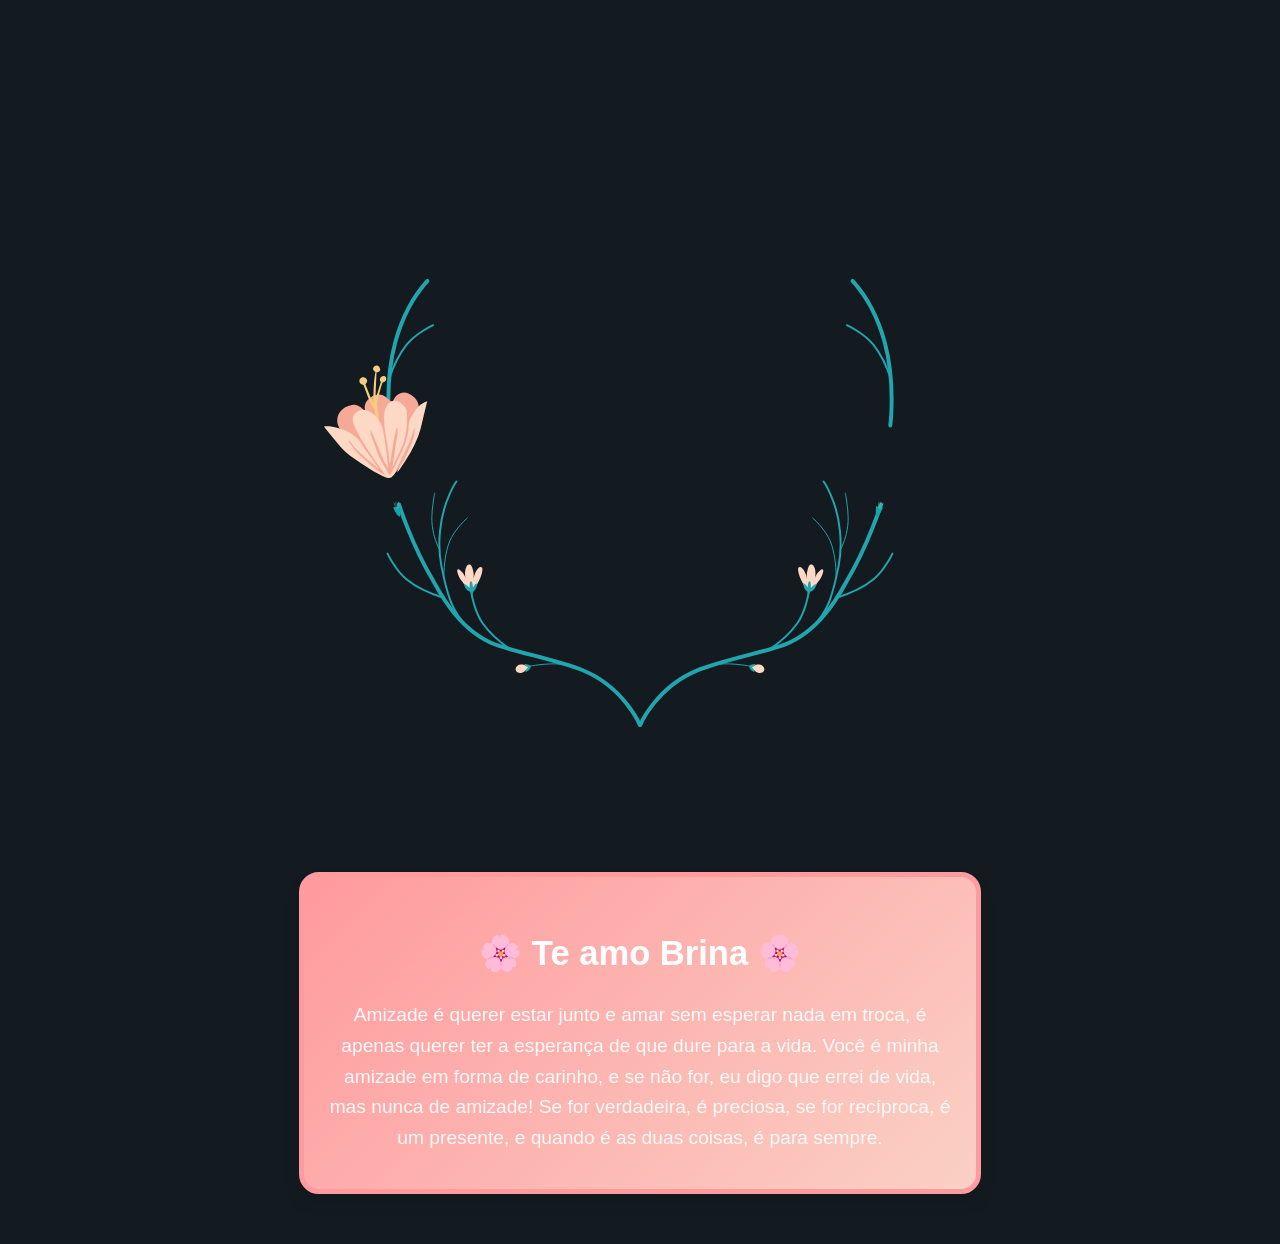
<file: index.html>
<!DOCTYPE html>
<html lang="en">
  <head>
    <meta charset="UTF-8" />
    <meta name="viewport" content="width=device-width, initial-scale=1.0" />
    <link rel="stylesheet" href="flower.css" />
    <script src="https://cdnjs.cloudflare.com/ajax/libs/gsap/3.11.5/gsap.min.js"></script>
    <script src="https://cdnjs.cloudflare.com/ajax/libs/jquery/3.2.1/jquery.min.js"></script>
    <title>Flowers</title>
  </head>
  <body>
    <div class="container">
      <svg
        id="flower-frame"
        version="1.1"
        xmlns="http://www.w3.org/2000/svg"
        viewBox="0 0 641.5 637.3">
        <style type="text/css">
          .st0 {
            fill: #ffffff;
          }
          .st1 {
            fill: none;
            stroke: #215f7e;
            stroke-width: 2;
            stroke-linecap: round;
            stroke-linejoin: round;
          }
          .st2 {
            fill: #64c1bb;
          }
          .st3 {
            fill: none;
            stroke: #21a5af;
            stroke-width: 2;
            stroke-linecap: round;
            stroke-linejoin: round;
          }
          .st4 {
            fill: none;
            stroke: #21a5af;
            stroke-linecap: round;
            stroke-linejoin: round;
          }
          .st5 {
            fill: #fcd8c5;
          }
          .st6 {
            fill: #21a5af;
          }
          .st7 {
            fill: none;
            stroke: #21a5af;
            stroke-width: 4;
            stroke-linecap: round;
            stroke-linejoin: round;
          }
          .st8 {
            fill: #f7a998;
          }
          .st9 {
            fill: #f3ce7f;
          }
          .st10 {
            fill: #14a4ae;
          }
          .st11 {
            fill: #61bfba;
          }
          .st12 {
            fill: #fdd9c6;
          }
          .st13 {
            fill: none;
            stroke: #ffffff;
            stroke-linecap: round;
            stroke-linejoin: round;
          }
          .st14 {
            display: none;
            fill: #ffffff;
          }
        </style>
        <defs></defs>
        <g id="Footer_group_1_">
          <path
            id="Dots_1_"
            class="st0"
            d="M556.2,110c0,1.7-1.4,3.1-3.1,3.1c-1.7,0-3.1-1.4-3.1-3.1s1.4-3.1,3.1-3.1l0,0
		C554.9,106.9,556.2,108.3,556.2,110z M631.5,446.1c-1.7,0-3.1,1.4-3.1,3.1s1.4,3.1,3.1,3.1c1.7,0,3.1-1.4,3.1-3.1l0,0
		C634.6,447.5,633.2,446.1,631.5,446.1L631.5,446.1z M508.8,64.1c-1.4,0-2.5,1.1-2.5,2.5s1.1,2.5,2.5,2.5s2.5-1.1,2.5-2.5
		S510.2,64.1,508.8,64.1L508.8,64.1L508.8,64.1z M542.3,273.9c-1.4,0-2.5,1.1-2.5,2.5s1.1,2.5,2.5,2.5s2.5-1.1,2.5-2.5l0,0
		C544.8,275.1,543.7,273.9,542.3,273.9C542.4,273.9,542.4,273.9,542.3,273.9L542.3,273.9z M605.7,424.2c-1.4,0-2.5,1.1-2.5,2.5
		s1.1,2.5,2.5,2.5s2.5-1.1,2.5-2.5l0,0C608.2,425.3,607.1,424.2,605.7,424.2L605.7,424.2L605.7,424.2z M476.5,502.4
		c-1.4,0-2.5,1.1-2.5,2.5s1.1,2.5,2.5,2.5s2.5-1.1,2.5-2.5S477.9,502.4,476.5,502.4L476.5,502.4z M548,479.8c-0.7,0-1.2,0.6-1.2,1.2
		s0.6,1.2,1.2,1.2c0.7,0,1.2-0.6,1.2-1.2l0,0C549.2,480.4,548.7,479.8,548,479.8z M418.8,581.7c-0.7,0-1.2,0.6-1.2,1.2
		c0,0.7,0.6,1.2,1.2,1.2c0.7,0,1.2-0.6,1.2-1.2l0,0C420.1,582.2,419.5,581.7,418.8,581.7z M562.8,148.3c-0.7,0-1.2,0.6-1.2,1.2
		s0.6,1.2,1.2,1.2c0.7,0,1.2-0.6,1.2-1.2l0,0C564.1,148.9,563.5,148.3,562.8,148.3L562.8,148.3z M471,53.9c-0.7,0-1.2,0.6-1.2,1.2
		c0,0.7,0.6,1.2,1.2,1.2c0.7,0,1.2-0.6,1.2-1.2l0,0C472.2,54.5,471.7,53.9,471,53.9z M628.7,440.1c-0.7,0-1.2,0.6-1.2,1.2
		s0.6,1.2,1.2,1.2c0.7,0,1.2-0.6,1.2-1.2l0,0C629.9,440.7,629.4,440.1,628.7,440.1z M435,587.9c-0.7,0-1.2,0.6-1.2,1.2
		c0,0.7,0.6,1.2,1.2,1.2c0.7,0,1.2-0.6,1.2-1.2l0,0C436.2,588.4,435.7,587.9,435,587.9z M88.3,106.9c1.7,0,3.1,1.4,3.1,3.1
		s-1.4,3.1-3.1,3.1s-3.1-1.4-3.1-3.1l0,0C85.2,108.3,86.6,106.9,88.3,106.9z M6.9,449.2c0,1.7,1.4,3.1,3.1,3.1s3.1-1.4,3.1-3.1
		s-1.4-3.1-3.1-3.1S6.9,447.5,6.9,449.2L6.9,449.2z M130.2,66.6c0,1.4,1.1,2.5,2.5,2.5s2.5-1.1,2.5-2.5s-1.1-2.5-2.5-2.5l0,0
		C131.3,64.1,130.2,65.2,130.2,66.6z M96.7,276.4c0,1.4,1.1,2.5,2.5,2.5s2.5-1.1,2.5-2.5s-1.1-2.5-2.5-2.5
		C97.8,273.9,96.7,275,96.7,276.4L96.7,276.4z M33.3,426.7c0,1.4,1.1,2.5,2.5,2.5s2.5-1.1,2.5-2.5s-1.1-2.5-2.5-2.5
		C34.5,424.2,33.3,425.3,33.3,426.7L33.3,426.7z M162.5,504.9c0,1.4,1.1,2.5,2.5,2.5s2.5-1.1,2.5-2.5s-1.1-2.5-2.5-2.5
		S162.5,503.5,162.5,504.9L162.5,504.9z M92.3,481.1c0,0.7,0.6,1.2,1.2,1.2c0.7,0,1.2-0.6,1.2-1.2c0-0.7-0.6-1.2-1.2-1.2l0,0
		C92.8,479.8,92.3,480.4,92.3,481.1L92.3,481.1L92.3,481.1z M221.4,582.9c0,0.7,0.6,1.2,1.2,1.2s1.2-0.6,1.2-1.2
		c0-0.7-0.6-1.2-1.2-1.2l0,0C222,581.7,221.4,582.2,221.4,582.9z M77.4,149.5c0,0.7,0.6,1.2,1.2,1.2s1.2-0.6,1.2-1.2
		c0-0.7-0.6-1.2-1.2-1.2S77.4,148.8,77.4,149.5L77.4,149.5L77.4,149.5z M169.3,55.2c0,0.7,0.6,1.2,1.2,1.2s1.2-0.6,1.2-1.2
		c0-0.7-0.6-1.2-1.2-1.2C169.9,53.9,169.3,54.4,169.3,55.2C169.3,55.1,169.3,55.1,169.3,55.2L169.3,55.2z M11.6,441.3
		c0,0.7,0.6,1.2,1.2,1.2c0.7,0,1.2-0.6,1.2-1.2c0-0.7-0.6-1.2-1.2-1.2l0,0C12.1,440.1,11.6,440.7,11.6,441.3z M205.3,589.1
		c0,0.7,0.6,1.2,1.2,1.2s1.2-0.6,1.2-1.2c0-0.7-0.6-1.2-1.2-1.2l0,0C205.8,587.9,205.3,588.4,205.3,589.1z" />
          <g id="RightGroup_1_">
            <g id="RightTopGroup_1_">
              <g id="StrokesGroup30_1_">
                <path
                  id="Stroke30f_1_"
                  class="st1"
                  d="M520.3,168.7c2.1-22.9-20.4-45.6-27.7-61.8c-7.9-17.4-17.2-51.1-2.6-60.7
					c4.3-2.8,9.9-2.5,12.3,0.9s1.2,8-3.1,7.4" />
                <path
                  id="Stroke30e_1_"
                  class="st1"
                  d="M522,155.2c0,0-17.3-23.5-29-37c-12.8-14.7-21.7-22.4-32.2-27.4
					c-4.8-2.3-9.6-3.1-12.9-2.7c-9.1,1.2-9.4,7-9.4,7" />
                <g id="Stroke30d_1_">
                  <path
                    id="Stroke30d_3_1_"
                    class="st1"
                    d="M571.8,230.3c0-1.9,0-3.7,0.1-5.5c0.4-24,3-39.1,9.2-52.9c2.6-5.7,6.5-10.7,11.3-14.6
						c1.6-1.3,3.2-2.5,5-3.5" />
                  <path
                    id="Stroke30d_2_1_"
                    class="st1"
                    d="M572.2,252.9c0.8-32.5-4-36.2-10.1-50.8c-9.5-22.4-15.6-59.6,5.7-69.7
						c6.2-3,12.1-0.7,13.8,4.6c3.2,9.5-12.8,10.4-9.2,1.4" />
                  <path
                    id="Stroke30d_1_1_"
                    class="st1"
                    d="M574.4,282.6c0,0-3-40.8-2.9-65.8c0.1-27.3,2.6-43.6,9.3-58.4
						c2.6-5.7,6.5-10.7,11.3-14.6c1.6-1.3,3.2-2.5,5-3.5" />
                </g>
                <g id="Stroke30c_1_">
                  <path
                    id="Stroke30c_2_1_"
                    class="st1"
                    d="M570.3,271.1c0,0,0.3-11.4-10.7-32c-3.4-6.4-11-16.4-17.8-19.6c-1.8-0.9-4-1-5.1,0.2
						c-1.9,1.9-0.9,4.6,0.7,4.7c0.7,0.1,2.3-0.2,2.2-1.6" />
                  <path
                    id="Stroke30c_1_1_"
                    class="st1"
                    d="M570.7,267.7c0,0-10.1-37.2-23.4-54.6c-8.3-10.9-15.3-18.4-25-23
						c-2.3-1.1-13.3-6.3-16.3-1.2c-1.2,2,0,4.5,2.6,4" />
                </g>
                <path
                  id="Stroke30b_1_"
                  class="st1"
                  d="M576.1,346c-7.6-34.7,12.5-79.9,38-81.9c9-0.7,15.5,4.9,15.4,11c-0.2,8-7.4,10.6-11,5.2" />
                <path
                  id="Stroke30a_1_"
                  class="st1"
                  d="M574.4,306.4c-0.3-1.4-0.7-2.8-1-4.1c-4.2-16.5-8.4-26.5-14.9-35.1
					c-3.2-4-7.1-7.4-11.4-10.1c-6.7-3.6-12-0.6-12-0.6" />
              </g>
              <g id="LeafGroup29_1_">
                <g id="LeafGroup29c_1_">
                  <path
                    id="Leaf29c_1_"
                    class="st2"
                    d="M459.3,0c0,0-5.8,10.8-6.7,13.4c-1.6,5.3-2.2,10.9-2,16.4c0.6,7.1,2.6,14,6,20.2l1.4,2.6
						c0,0,2.9-3.7,4.9-6.1c1.6-2,4.5-5.8,4.7-13.6c0.2-8.2-0.4-12.1-4.4-22.4C460,2.2,459.3,0,459.3,0z" />
                  <path
                    id="Stem29c_1_"
                    class="st3"
                    d="M467.6,79.1c-6.3-11.2-6.8-14.1-8.5-21.4c-1.7-8.2-2.6-16.6-2.6-25
						c0-4.7,0.5-9.4,1.6-13.9" />
                </g>
                <g id="LeafGroup29b_1_">
                  <path
                    id="Leaf29b_1_"
                    class="st2"
                    d="M458.5,77.2c0,0-0.8,0.7-1.4,1c-3.3,1.8-7,2.5-10.7,2.2c-3.4-0.3-6.7-1.5-9.6-3.3
						c-2-1.3-6.4-4.5-6.6-4.7c0.2-0.1,7.5-2.1,10.9-2.8c5.8-1.2,10.6,0.9,14.8,4.7C456.9,75.1,457.8,76.1,458.5,77.2z" />
                  <path
                    id="Stem29b_1_"
                    class="st4"
                    d="M473.7,88.2c-7.5-8-10.9-9.4-15.5-11c-7.3-2.5-12.4-1.3-12.4-1.3" />
                </g>
                <g id="LeafGroup29a_1_">
                  <path
                    id="Leaf29a_1_"
                    class="st2"
                    d="M383,14.3c0,0,26.1,1.3,36.5,7.6c14.9,9,19.7,26.8,19.7,26.8s-13.1,2.3-30.8-7.9
						C394.7,32.7,383,14.3,383,14.3z" />
                  <path
                    id="Stem29a_1_"
                    class="st3"
                    d="M487,110.6c0,0-4.7-8.2-7.2-12.6c-11.9-21.5-28.1-38.2-40.4-49
						c-10.2-8.9-18.7-15.3-25.3-16.3" />
                </g>
              </g>
              <g id="LeafGroup28_1_">
                <g id="LeafGroup28b_1_">
                  <path
                    id="Leaf28b_1_"
                    class="st2"
                    d="M568.8,187.6c0,0,5.8,5.7,6.8,6.8c1.8,2.2,3.1,4.8,4,7.5c0.5,1.8,0.7,3.7,0.7,5.5
						c0,1.5-0.2,3.1-0.6,4.6l-0.3,1.4c0,0-2.6-1.7-4.2-2.6c-2.3-1.1-4.2-3-5.3-5.4c-2.1-4.2-1.8-6.3-1.3-11.6
						C568.7,191.7,568.8,189.7,568.8,187.6z" />
                  <path
                    id="Stem28b_1_"
                    class="st4"
                    d="M579.3,246.7c3.7-15.2,2.4-23.8,1.6-27.8c-1.6-8-6.5-17.3-6.5-17.3" />
                </g>
                <g id="LeafGroup28a_1_">
                  <path
                    id="Leaf28a_1_"
                    class="st2"
                    d="M629.2,171.6c0,0-11.3,5.4-14.9,7.4c-5,2.9-8.7,7.1-11.5,10.6c-3.9,5.5-6.7,11.7-8.1,18.2
						l-0.6,2.7c0,0,4.9-1.2,7.9-1.8c2.4-0.4,6.4-0.8,11.7-5.9c6.3-6.2,7.6-10.1,11.1-20C626,179.1,627.5,175.3,629.2,171.6z" />
                  <path
                    id="Stem28a_1_"
                    class="st3"
                    d="M576,298c0,0-0.8-9.5-0.8-14.3c0.1-36,8-53.5,13.5-63.9c6.1-11.6,13-22.6,23.5-28.7" />
                </g>
              </g>
              <g id="LeafGroup27_1_">
                <path
                  id="Leaf27_1_"
                  class="st2"
                  d="M634.2,230.1c0,0-9.2,14.3-16,17.6c-9.7,4.7-23.3,1.4-23.3,1.4c3.5-7,9.1-12.7,16-16.4
					C619.8,228.3,634.2,230.1,634.2,230.1z" />
                <path
                  id="Stem27_1_"
                  class="st3"
                  d="M575,280.3c2.3-7.7,3.7-10,8.5-18.1c10.2-16.9,30.5-24,30.5-24" />
              </g>
              <g id="BudGroup26_1_">
                <path
                  id="Stem26_1_"
                  class="st3"
                  d="M575.7,285.1c-5.4-16.8-11.8-28-18.3-36c-9.4-11.6-26.7-19.6-26.7-19.6" />
                <g id="Bud26_1_">
                  <path
                    id="Bud26Bud_1_"
                    class="st5"
                    d="M509.4,233.3c-1.5,0-3-0.2-4.5-0.6c-1.3-0.4-2.4-0.8-1.8-2.5c0.4-1.3,2.2-2.1,4.1-2.7
						c1.6-0.5,3.3-0.8,5-0.8c1.5,0,4.4,0.2,4.4,0.2s-2.2-0.5-3.6-0.9c-1.9-0.7-3.8-1.6-5.5-2.7c-1-0.6-2-1.3-2.8-2.2
						c-0.7-0.8-1-2-0.6-3c0.6-0.9,1.6-1.5,2.7-1.7c1.2-0.3,2.5-0.3,3.8-0.1c2.1,0.3,4.1,0.9,6,1.8l2.3,1c-0.7-0.4-1.4-0.8-2-1.2
						c-1.9-1.4-3.4-3.3-4.3-5.5c-1.1-2.7-0.9-3.1-0.5-3.5c0.4-0.4,1.4-0.6,3.8,1c2.4,1.5,4.5,3.5,6,5.9c1.8,2.5,7.6,9.5,7,12.7
						c-0.4,2.2-3.1,2.5-3.1,2.5s-6.7,1.3-8.7,1.7C514.6,233.1,512,233.4,509.4,233.3z" />
                  <path
                    id="Bud26Leaf_1_"
                    class="st6"
                    d="M532,230c0.1-0.5-0.2-1-0.6-1.3c-2-1.1-0.8-3-2.3-5.3c-0.7-1-1.4-1.9-2.3-2.7
						c-2.2-2-2.3-1.5-2.3-1.5s0.1,1.8,0.2,2.4s1.7,4.1,1.7,4.1s-2.7-0.7-3.7-1s-2.6-0.5-3,0.3s0.5,1.4,1.5,2s3.9,1.9,3.9,1.9
						s-3.6,0.9-4.2,1.4c-0.5,0.5-0.8,1.1-1,1.8c0,0,0.3,0,2.7,0.1c1.3,0.1,2.6-0.1,3.9-0.4c1.6-0.4,2.3-1.6,3.9-1.4
						c0.1,0,0.2,0.1,0.3,0.1C531.9,231,532,230,532,230z" />
                </g>
              </g>
              <g id="FlowerGroup25_1_">
                <path
                  id="Stem25_1_"
                  class="st7"
                  d="M574.8,331.3c0,0,5.5-42.9-5.6-84.1c-9-33.3-24.6-53.7-32.7-62.6" />
                <g id="WholeFlower25_1_">
                  <g id="PinkFlowerGroup25_1_">
                    <path
                      id="BackPetals25_1_"
                      class="st8"
                      d="M527.6,154.7c0-0.3,1.5-14.3,0.5-22.6c-0.3-4.5-1.1-8.9-2.5-13.2
							c-1.3-4.5-3.1-8.8-5.5-12.8c-3.5-9-12-9.7-17.4-7.2c-2.3,1.1-5,2.4-6.2,4.8c-1.1,2-1.6,4.3-1.4,6.6c0.2,1.3,0.5,2.6,1.1,3.8
							l-1.9-2c-3-3.5-6.8-4.3-11.2-3c-1.4,0.3-2.6,0.9-3.8,1.6c-1.9,1.1-3.3,2.8-4,4.9c-0.9,2.9-0.4,10.1-0.4,10.1s-5.4-1.7-7.5-1.2
							c-3.3,0.8-6.2,2.3-7.3,6c-1,2.8-1.2,5.9-0.6,8.8c0.6,2.5,2,4.7,4,6.2c5.5,4.5,11.4,8.6,17.6,12.1c7.1,4.1,14.9,6.9,23,8.2
							c3.2,0.6,19,1.9,21-1.1S527.6,154.7,527.6,154.7z" />
                    <path
                      id="Pollen25_1_"
                      class="st9"
                      d="M500,134.3l-15.5-17.4c-2-1.6-9.2-5.2-10.6-5.8c-2-1-4.1-1.9-6-2.8
							c-1.9,1.4-3.1,1.5-4.4,0.4c-1-0.6-1.3-1.9-0.8-2.9c0.4-0.8,1.2-1.3,2.1-1.5c2.3-0.1,3.1,0.6,3.6,2.6
							c3.5,1.6,13.5,6.2,13.5,6.2l-3.4-3.1c-4.6-3.7-9.2-7.4-13.8-11.1c-2.2,1.5-2.9,1.6-4.1,0.5c-1-1-1.3-2.6-0.8-3.9
							c0.8-1.1,2.1-1.6,3.5-1.3c1.5,0.5,1.8,1.2,1.6,3.8c5.9,2.9,19.7,14.8,21.3,16.4v-0.1v0.1l-2.8-6.1l-5.2-10.1
							c-1.9,0.1-3.6-0.2-4-2.5c-0.3-1.4,0.4-2.9,1.7-3.6c1.3-0.6,2.8-0.4,3.8,0.7c1.3,1.4,0.8,3,0,4.7l5.4,10.1
							c0.7,1.8,1.5,3.5,2.2,5.3s1.1,3.8,2.1,5.3c2.7,3.9,10.4,14,10.5,14.1L500,134.3z" />
                    <path
                      id="FrontPetals25_1_"
                      class="st5"
                      d="M515.8,160.8c-4.9-1.3-9.9-2.5-14.8-3.8c-2.4-0.7-4.8-1.5-7.2-2.4
							c-7.1-3-13.6-7.3-19.2-12.6c-1-0.8-1.8-1.6-2.6-2.5c-2-2.8-2.7-9.7,0.2-12.9c0.7-0.8,1.5-1.4,2.4-1.9c1.6-0.8,4-0.4,5.9-0.2
							c3.1,0.4,5.6,2.3,8,4.1c1.9,1.4,7.6,7,8.3,7.9c2.2,2.6,4.3,5.2,6.5,7.8c4,4.5,8.1,8.9,12.1,13.3c-0.6-0.3-3.1-1.6-3.3-1.7
							c-1.4-0.9-21.7-13.2-24-13.3c0.8,1.8,4.4,4.1,4.7,4.4C492.8,146.8,515.8,160.7,515.8,160.8z M529.8,147.6
							c0.7-5.9,1.5-11.8,1.9-17.8c0.3-3.9,0.3-7.8-0.2-11.7c-1-7.2-2.5-14.4-3.9-21.5c-0.2-0.6-0.4-1.3-0.7-1.9l-0.6,0.7
							c-2.4,2.7-4.4,5.8-5.8,9.1c-0.7,1.6-1.8,4.1-2.1,4.8s-3.5,9.3-1.1,17.3c1.8,5,2.8,10.2,4.2,15.4c0.9,3.3,1.8,6.7,2.7,10.1
							c0,0.2,0.1,0.4,0.3,0.5c-0.1-11.5,0.9-23-2.5-34.3c0.9,0.8,1.6,1.8,1.9,3c0.7,2.6,1.3,5.2,1.8,7.8c0.9,8.3,1.2,16.7,0.7,25
							c-0.1,1-0.3,2-0.5,3l-1,4.1c-0.2-1.8-1-5.6-1.2-6.4c-2-6.8-3.9-13.7-5.8-20.5c-0.8-3-3-9-3-9c-1.7-4-3-8.1-5.1-11.9
							c-1.6-2.9-3.8-5.6-7.7-5.5c-2,0-3.9,0.7-5.6,1.8c-0.9,0.7-1.7,1.6-2.3,2.6c-1.5,2.8-2.2,6-2,9.1c0.6,4,1.8,7.8,3.6,11.4
							c0.8,1.5,6.1,7.7,8.8,10.8c4.2,4.7,13.7,14.8,14,15c-0.5-2-1.1-3.9-1.8-5.9c-2.1-4.5-4.4-8.9-6.7-13.3
							c-1.9-3.7-6.1-11.8-6.1-12.6c1.1,1,2.2,2.1,3,3.3c2.4,4.1,4.7,8.2,7.1,12.2c4,6.8,6.4,14.2,8.7,21.7c0,0-9.6-2-11.2-2.5
							c-5.3-1.4-10.7-2.7-15.9-4.4c-5.8-2-11.2-5-16.1-8.7c-1.2-0.9-2.5-1.6-4-1.9c-1.6-0.4-2.8-0.6-4.5-0.8
							c-2.8-0.5-5.6-0.7-8.4-0.6c-3.1,0.1-5.3,1.4-8.1,2.8c1.3,0.5,12.5,6.3,17.4,8.6c3.4,1.7,6.8,3.2,10.4,4.6
							c4.4,1.4,8.8,2.6,13.3,3.4c3,0.6,13.2,2.2,16.1,1.8c-0.5-0.2-5.7-1.5-6.1-1.6c-4.1-1.1-8.4-1.9-12.5-3.2
							c-4.7-1.5-9.4-3-13.3-6.3c-0.4-0.3-1.2-1.2-1.2-1.2s1.7,0.6,2.4,0.9c2.9,1.3,5.9,2.5,9,3.4c7.9,2.2,15.9,4.1,23.8,6.1
							c0.9,0.1,4.5,1.7,5.6,1.7c0.9,0.1,1.9,0,2.8-0.2c0.7-0.1,1.3-0.4,1.9-0.7c0.4-0.2,0.7-0.6,0.8-1
							C527.7,159,529.2,153.4,529.8,147.6L529.8,147.6z" />
                  </g>
                  <g id="BaseGroup25_1_">
                    <path
                      id="Back25_1_"
                      class="st10"
                      d="M529.8,154.1c-0.8-0.4-1.6,0.4-2.1,1.2c-1.7,2.3-3.7,4.5-5.9,6.4
							c-2.1,1.5-4.4,2.8-6.8,3.9c-0.5,0.1-0.9,0.3-1.3,0.6c-0.3,0.3,0.1,1.2,0.1,1.2s1,1.6,1.3,2.2c3.1,4.9,5.8,6.9,9.9,10.3
							c2.4,2,5.6,3.6,8.2,5.3c0.8,0.5,1.8,0.8,2.5,1.3c0.4,0.3,0.8,0.7,1.1,1.2c0.3,0.7,1.4,0.3,2.1-0.1c0.8-0.5,1.2-1.5,0.8-2.3
							c-0.2-0.5-0.2-1-0.2-1.5c1-4.8-0.1-9.2-1.8-13.6s-3.4-8.3-5.2-12.4C531.8,156.2,531.2,154.8,529.8,154.1z" />
                    <path
                      id="Lines25_1_"
                      class="st11"
                      d="M527.9,163.9c1.5,2.4,6.8,11.9,7.8,14.1c0,0,0.8,2.6,0.5,3.2c-0.1,0.2-0.3,0-0.3-0.1
							c-3.3-6.1-9.6-18.1-9.7-18.3s0.2-0.4,0.3-0.3C527.1,162.9,527.5,163.4,527.9,163.9z M518.3,168.1c-0.2,3.7,12.6,15,17,15.2
							C528.9,179.1,523.2,174,518.3,168.1z M537.6,182c1.6-4.2-4-20.9-7.5-22.2C533.7,166.8,536.3,174.3,537.6,182z M523.7,167
							c1.5,2.4,7.7,11.4,9.2,13.3c0,0,2,1.9,2.6,1.9c0.2,0,0.2-0.2,0-0.3c-4-5.6-12-16.6-12.1-16.8s-0.4,0-0.4,0.2
							C523.2,165.9,523.4,166.5,523.7,167L523.7,167z" />
                  </g>
                </g>
              </g>
            </g>
            <g id="RightBottomGroup_1_">
              <g id="StrokesGroup24_1_">
                <g id="Stroke24g_1_">
                  <path
                    id="Stroke24g_2_1_"
                    class="st1"
                    d="M520.7,503.1c5.1-11.7,10.3-24.3,14.1-34.6c11.4-30.7,15.5-50.1,14.4-69.6
						c-0.5-7.5-2.8-14.7-6.5-21.2c-1.2-2.1-2.6-4.2-4.1-6.1" />
                  <path
                    id="Stroke24g_1_1_"
                    class="st1"
                    d="M528.8,483.5c0.8-2.1,1.5-4.2,2.3-6.2c9.7-27.2,12.6-45.2,12.1-63.4
						c-0.2-7.9-1.1-12.7-5.8-18.4" />
                </g>
                <path
                  id="Stroke24f_1_"
                  class="st1"
                  d="M518.4,507.2c0,0,6.6,1.2,21-1.4c7.7-1.4,17.6-4.3,30.1-11.3
					c38.2-21.4,56-58.7,57.5-78.8c0.9-11.8-0.2-16.3-3.2-20.5c-2.6-3.6-10.3-6.3-14.6-3.2c-4.6,3.4-3,10.9-0.4,13.2
					c1.8,1.5,6,2.3,8.2,1.2c2.1-1.2,2.8-3.9,1.6-5.9c-0.1-0.1-0.2-0.3-0.3-0.4c-1.1-1.6-4.7-2.2-4.4,0.4" />
                <g id="Stroke24e_1_">
                  <path
                    id="Stroke24e_2_1_"
                    class="st1"
                    d="M545.1,528.4c2.1-0.7,4.2-1.3,6.2-2c27.1-8.8,43.4-16.9,56.9-28.7
						c5.5-4.9,9.9-11.1,12.7-17.9c1-2.2,1.7-4.5,2.3-6.9" />
                  <path
                    id="Stroke24e_1_1_"
                    class="st1"
                    d="M484.7,543.5c0,0,47.4-10.7,75.7-19.4c30.9-9.5,48.6-18,63.2-30.7
						c5.5-4.9,9.9-11.1,12.7-17.9c1-2.2,1.7-4.5,2.3-6.9" />
                </g>
                <path
                  id="Stroke24d_1_"
                  class="st1"
                  d="M484.4,560.7c66.6-4,71,1.1,94-2c20.5-2.8,27.4-12.6,25.7-21.5c-1-5-4.3-7.8-10.1-7.7
					c-3,0.1-6.9,1.7-6.3,7.8c0.5,5,7,3.8,8,1.5c0.3-0.8,0.2-4.1-2.8-3" />
                <path
                  id="Stroke24c_1_"
                  class="st1"
                  d="M417.6,567.4c40.5-12.4,71.9,6.2,74.8,28.8c1,8-3.7,14-9.1,14.2
					c-7.1,0.2-9.8-6.1-5.1-9.5" />
                <g id="Stroke24b_1_">
                  <path
                    id="Stroke24b_2_1_"
                    class="st1"
                    d="M425.3,555.8c13.2-3.6,23.1-7.6,32-13.6c5.1-3.6,9.4-8.2,12.4-13.7
						c1-1.8,1.9-3.6,2.6-5.5" />
                  <path
                    id="Stroke24b_1_1_"
                    class="st1"
                    d="M390.7,574.3c10.1-13.6,35.3-17.3,46.9-23.4c14.2-7.5,25.9-16.6,26.6-32.2
						c0.2-3.8-0.9-6-3.7-6.6s-4.6,2.3-3.7,3.8" />
                </g>
                <path
                  id="Stroke24a_1_"
                  class="st1"
                  d="M334.2,614.2c3.7-1,7.7-5.2,11.3-7.7c12-8.3,26.2-7,28.8,0.9c1,2.7,0.4,8.6-6.6,7.2" />
              </g>
              <g id="BudGroup23_1_">
                <path
                  id="Stem23_1_"
                  class="st3"
                  d="M521,506c16.8-5.3,28.1-11.5,36.2-18c11.7-9.3,19.8-26.6,19.8-26.6" />
                <g id="Bud23_1_">
                  <path
                    id="Bud23Bud_1_"
                    class="st5"
                    d="M572.7,441.5c0.1-1.5,0.3-3,0.7-4.5c0.4-1.3,0.8-2.4,2.5-1.8c1.3,0.4,2.1,2.2,2.7,4.2
						c0.5,1.6,0.7,3.3,0.7,5c0,1.5-0.3,4.4-0.3,4.4s0.6-2.2,1-3.6c0.7-1.9,1.6-3.8,2.8-5.5c0.6-1,1.3-1.9,2.2-2.8
						c0.8-0.7,2-0.9,3-0.5c0.9,0.6,1.5,1.6,1.7,2.7c0.3,1.2,0.3,2.5,0.1,3.8c-0.3,2.1-0.9,4.1-1.8,6c-0.2,0.5-1.1,2.3-1.1,2.3
						c0.4-0.7,0.8-1.4,1.3-2c1.4-1.9,3.4-3.4,5.6-4.3c2.8-1,3.1-0.9,3.5-0.5s0.6,1.4-1.1,3.8c-1.6,2.4-3.6,4.4-6,6
						c-2.5,1.7-9.6,7.4-12.8,6.8c-2.2-0.4-2.5-3.1-2.5-3.1s-1.2-6.7-1.6-8.7C572.8,446.8,572.6,444.1,572.7,441.5z" />
                  <path
                    id="Bud23Leaf_1_"
                    class="st6"
                    d="M575.8,464.2c0.5,0.1,1-0.1,1.3-0.6c1.2-2,3-0.8,5.3-2.3c1-0.7,1.9-1.4,2.7-2.3
						c2-2.1,1.5-2.3,1.5-2.3s-1.8,0.1-2.4,0.2s-4.1,1.6-4.1,1.6s0.8-2.7,1-3.6s0.5-2.6-0.2-3s-1.4,0.5-2,1.5s-1.9,3.9-1.9,3.9
						s-0.8-3.6-1.4-4.2c-0.5-0.5-1.1-0.8-1.8-1c0,0,0,0.3-0.1,2.6c-0.1,1.3,0,2.6,0.3,3.9c0.4,1.6,1.6,2.3,1.3,3.9
						c0,0.1-0.1,0.2-0.1,0.3C574.8,464,575.8,464.2,575.8,464.2z" />
                </g>
              </g>
              <g id="BudGroup22_1_">
                <g id="BudGroup22c_1_">
                  <path
                    id="Stem22c_1_"
                    class="st4"
                    d="M523.9,458c4.6-8.7,7.3-18.2,8-28c0.8-12.5-2.7-30-2.7-30" />
                  <g id="Bud22c_1_">
                    <path
                      id="Bud22cBud_1_"
                      class="st12"
                      d="M522.5,392.1c0.7,3,6.2,7.5,6.2,7.5s2.8-6.5,2.1-9.5s-3.2-5-5.5-4.4
							S521.8,389.1,522.5,392.1z" />
                    <path
                      id="Bud22cLeaf_1_"
                      class="st6"
                      d="M529.4,401c0,0,1.9-1.5,2-5.4c0-0.7-0.3-1-0.5-1.1c-0.4-0.1-0.7,0.2-1.1,0.7
							c-0.7,1-1.4,2.1-1.8,3.3c0,0-1.4-1.2-2.5-2.2c-0.5-0.4-1.2-1-1.6-0.7s-0.3,0.8-0.1,1.5c0.5,1.2,1.5,2.3,2.7,2.9
							C527.4,400.7,528.4,401,529.4,401z" />
                  </g>
                </g>
                <g id="BudGroup22b_1_">
                  <path
                    id="Stem22b_1_"
                    class="st4"
                    d="M519.6,486.7c0.9-8-1-22.9-4-33.2c-4.4-15.4-19.5-28.2-19.5-28.2" />
                  <g id="Bud22b_1_">
                    <path
                      id="Bud22bLeaf_1_"
                      class="st5"
                      d="M486,421c2,2.3,8.9,3.8,8.9,3.8s-0.4-7-2.4-9.4s-5.1-3-6.9-1.4S484,418.6,486,421z" />
                    <path
                      id="Bud22bLeaf-2_1_"
                      class="st6"
                      d="M496.5,425.6c0,0,1-2.2-0.7-5.7c-0.3-0.6-0.7-0.8-0.9-0.7c-0.4,0.1-0.5,0.5-0.7,1.1
							c-0.2,1.2-0.2,2.5-0.1,3.8c0,0-1.8-0.5-3.2-0.8c-0.6-0.1-1.5-0.4-1.8,0.1s0.1,0.8,0.6,1.4c1,0.9,2.4,1.3,3.7,1.4
							C494.5,426.3,495.5,426.1,496.5,425.6z" />
                  </g>
                </g>
                <g id="BudGroup22a_1_">
                  <path
                    id="Stem22a_1_"
                    class="st3"
                    d="M501.6,529.6c4.9-6.4,8.9-13.5,11.8-21c4.6-12.5,7.1-25.5,9-35
						c2.2-11.2,2.1-27.6,1.3-35.4c-2.9-30.8-16.6-50-16.6-50" />
                  <g id="Bud22a_1_">
                    <path
                      id="Bud22aBud_1_"
                      class="st5"
                      d="M495.1,379.2c2,3.9,11,8.2,11,8.2s1.8-9.8-0.2-13.7s-6-5.8-9-4.3
							S493.1,375.3,495.1,379.2z" />
                    <path
                      id="Bud22aLeaf_1_"
                      class="st6"
                      d="M507.9,389.1c0,0,2.1-2.8,1-8.1c-0.2-1-0.7-1.3-1-1.3c-0.6,0-0.9,0.5-1.3,1.3
							c-0.7,1.6-1.2,3.4-1.4,5.1c0,0-2.3-1.2-4.2-2.1c-0.8-0.4-1.9-1-2.5-0.4s-0.1,1.2,0.4,2.1c1.1,1.5,2.8,2.6,4.6,3.1
							C506.6,389.6,507.9,389.1,507.9,389.1z" />
                  </g>
                </g>
              </g>
              <g id="BudGroup21_1_">
                <path
                  id="Stem21_1_"
                  class="st3"
                  d="M450.6,559.7c14.7-9.8,23.7-18.9,29.7-27.4c8.6-12.2,11.6-31.1,11.6-31.1" />
                <g id="Bud21_1_">
                  <path
                    id="Bud21Bud_1_"
                    class="st5"
                    d="M481.9,481.9c-0.4-1.5-0.6-3-0.7-4.5c0-1.4,0.1-2.5,1.9-2.5c1.3,0,2.7,1.5,3.8,3.2
						c1,1.4,1.7,2.9,2.2,4.6c0.5,1.4,1.1,4.2,1.1,4.2s-0.1-2.3-0.2-3.7c0.1-2,0.4-4,1-6c0.3-1.2,0.7-2.3,1.3-3.3
						c0.6-1,1.6-1.5,2.7-1.4c1,0.3,1.9,1.1,2.4,2.1c0.7,1.1,1.1,2.3,1.2,3.6c0.3,2.1,0.4,4.2,0.1,6.3c-0.1,0.6-0.3,2.5-0.3,2.5
						c0.1-0.8,0.3-1.5,0.6-2.3c0.8-2.3,2.2-4.3,4-5.8c2.3-1.8,2.7-1.8,3.2-1.5s1,1.2,0.1,3.9c-0.8,2.7-2.1,5.3-3.9,7.5
						c-1.9,2.4-6.9,10-10.1,10.4c-2.2,0.3-3.3-2.2-3.3-2.2s-3.2-6-4.2-7.8C483.6,486.9,482.6,484.5,481.9,481.9z" />
                  <path
                    id="Bud21Leaf_1_"
                    class="st6"
                    d="M491.7,502.6c0.5-0.1,0.9-0.4,1.1-0.9c0.5-2.2,2.7-1.6,4.4-3.8c0.7-0.9,1.4-1.9,1.9-3
						c1.3-2.6,0.8-2.6,0.8-2.6s-1.7,0.6-2.3,0.9s-3.4,2.8-3.4,2.8s-0.1-2.8-0.1-3.8s-0.3-2.6-1.1-2.8s-1.2,0.9-1.5,2
						s-0.7,4.3-0.7,4.3s-1.9-3.2-2.6-3.6c-0.6-0.3-1.3-0.4-2-0.4c0,0,0.1,0.3,0.7,2.6c0.3,1.3,0.8,2.5,1.5,3.6
						c0.9,1.4,2.2,1.7,2.5,3.3c0,0.1,0,0.2,0,0.3C490.7,502.8,491.7,502.6,491.7,502.6z" />
                </g>
              </g>
              <g id="LeafGroup20_1_">
                <g id="LeafGroup20b_1_">
                  <path
                    id="Leaf20b_1_"
                    class="st2"
                    d="M579.6,510.5c-23.8,4-45.1,16.8-52.8,40.6C553.2,553.8,568.8,531.8,579.6,510.5z" />
                  <path
                    id="Stem20b_1_"
                    class="st3"
                    d="M483.6,560.6c23.3-0.4,29.5-4,38.1-7.3c14.3-5.3,34.7-25.5,34.7-25.5" />
                </g>
                <g id="LeafGroup20a_1_">
                  <path
                    id="Leaf20a_1_"
                    class="st2"
                    d="M548.2,572.6c12.7,33.7,49.3,30,77.4,40.2C613.9,585.7,576.4,565.4,548.2,572.6z" />
                  <path
                    id="Stem20a_1_"
                    class="st3"
                    d="M438.3,562.4c0,0,11.6-0.8,17.8-1.3c38.2-3.4,74.8,6.5,92.9,11.6
						c21.8,6.2,32.7,13.2,56.3,27.5" />
                </g>
              </g>
              <g id="LeafGroup19_1_">
                <path
                  id="Leaf19_1_"
                  class="st2"
                  d="M543.5,599.5c0,0-15.6,2.3-24-0.7c-15.4-5.5-17.2-21.9-17.2-21.9c7.4-3.2,15.8-2.9,22.9,0.9
					C534.5,582.7,543.5,599.5,543.5,599.5z" />
                <path
                  id="Stem19_1_"
                  class="st3"
                  d="M436,563.3c24.7,0.1,35.5,2.3,52.2,7.7c15.4,5,28.1,11.5,36.8,19.9" />
              </g>
              <g id="BudGroup18_1_">
                <path
                  id="Stem18_1_"
                  class="st4"
                  d="M374.8,582.1c8.6-4.7,18-7.6,27.8-8.6c12.5-1.1,30,2.1,30,2.1" />
                <g id="Bud18_1_">
                  <path
                    id="Bud18Bud_1_"
                    class="st5"
                    d="M440.6,582.3c-3-0.7-7.6-6-7.6-6s6.4-3,9.4-2.3s5,3.1,4.5,5.4S443.6,583,440.6,582.3z" />
                  <path
                    id="Bud18Leaf_1_"
                    class="st6"
                    d="M431.6,575.4c0,0,1.5-1.9,5.4-2.1c0.7,0,1,0.2,1.1,0.5c0.1,0.4-0.2,0.7-0.6,1.1
						c-1,0.8-2.1,1.4-3.3,1.9c0,0,1.2,1.3,2.2,2.5c0.4,0.5,1,1.1,0.7,1.6s-0.8,0.3-1.5,0.1c-1.3-0.5-2.3-1.4-3-2.6
						C431.9,577.4,431.6,576.4,431.6,575.4z" />
                </g>
              </g>
              <g id="LeafGroup17_1_">
                <path
                  id="Leaf17_1_"
                  class="st2"
                  d="M373.9,591.5c0,0,0.6,0.9,1,1.4c2.7,2.6,6,4.3,9.7,5c3.4,0.6,6.8,0.4,10.1-0.6
					c2.3-0.7,7.4-2.6,7.6-2.8c-0.2-0.2-6.6-4-9.7-5.6c-5.2-2.7-10.4-2-15.5,0.5C375.9,589.9,374.9,590.7,373.9,591.5z" />
                <path
                  id="Stem17_1_"
                  class="st4"
                  d="M348.5,600.1c11.1-7.8,16.4-7.9,22.1-8.5c5.4-0.7,10.8-0.2,16,1.4" />
              </g>
              <g id="FlowerGroup16_1_">
                <path
                  id="Stem16_1_"
                  class="st7"
                  d="M321,635.3c0,0,15.8-38,57.9-55.4c24.3-10,68.6-18.7,88.1-25.9
					c39.4-14.7,59.8-58.5,64.8-66.9c20.5-34.7,33.6-75.5,33.6-75.5" />
                <g id="WholeFlower16_1_">
                  <g id="PinkFlowerGroup16_1_">
                    <path
                      id="BackPetals16_1_"
                      class="st8"
                      d="M587.8,379.1c0.2-0.2,14.2-10,20.9-17.5c3.9-3.8,7.2-8.1,10-12.7
							c3-4.7,5.4-9.8,7.2-15.1c5.4-10.3-0.7-18.6-7.3-21.5c-2.8-1.3-6.2-2.6-9.2-1.8c-2.7,0.6-5.2,2-7.1,4c-1,1.2-1.9,2.5-2.6,4
							l0.3-3.3c0.8-5.5-1.5-9.6-6.2-12.6c-1.3-1-2.9-1.7-4.5-2.1c-2.5-0.8-5.2-0.7-7.6,0.2c-3.3,1.5-9.4,7.6-9.4,7.6
							s-2.8-6.2-4.8-7.7c-3.3-2.4-7-3.8-11.2-1.9c-3.4,1.4-6.3,3.6-8.5,6.4c-1.8,2.5-2.7,5.5-2.5,8.5c0.3,8.6,1.3,17.2,3.1,25.6
							c1.5,6.8,3.2,14.5,10.9,27.4c2,3.4,13.4,18.8,17.7,18.1S587.8,379.1,587.8,379.1z" />
                    <path
                      id="Pollen16_1_"
                      class="st9"
                      d="M586,336.1L586,336.1z M586,336.1c0-0.2,3-15.1,4.4-20.7c0.5-2.2,2.1-4.1,3.1-6.2
							s2-4.1,3-6.2l4.8-13c2.2-0.6,4-1.4,4.2-3.7c0.2-1.7-0.8-3.3-2.4-4c-1.6-0.6-3.5-0.1-4.6,1.3c-1.8,2.2-0.6,4,0.9,5.6l-5,12.7
							l-3.3,7.4v-0.1v0.1c0.2-2.7,0.1-24.8-2-32.4c2.5-2,3-2.8,2.2-4.5c-0.8-1.4-2.3-2.2-3.9-2.1c-1.7,0.6-2.8,2.1-3,3.8
							c0,2,0.5,2.5,3.7,3.3c0.3,7,0.6,14.1,0.9,21.3l-0.1,5.5c0,0-3.9-12.7-5.2-17.2c1.4-2,1.4-3.4-0.5-5.4c-0.9-0.6-2-0.9-3-0.6
							c-1.4,0.3-2,1.6-2,3c0.1,2,1.2,3.1,3.9,3.7c0.7,2.5,1.5,5.1,2.3,7.7c0.5,1.8,3,11.2,3.2,14.3l-3.5,27.9L586,336.1z" />
                    <path
                      id="FrontPetals16_1_"
                      class="st5"
                      d="M571.9,372.8c-2.7-5.5-5.4-11-7.9-16.6c-1.3-2.8-2.4-5.6-3.3-8.5
							c-2.8-8.9-3.8-18.2-3.2-27.5c0-1.5,0.1-2.9,0.3-4.4c1.1-4,6.8-10,12.1-9.8c1.2,0,2.5,0.3,3.6,0.7c2,0.9,3.5,3.3,4.8,5.3
							c2.1,3.2,2.2,6.9,2.4,10.6c0.1,2.8-0.6,12.4-0.8,13.8c-0.7,4-1.5,8-2.1,12c-1,7.1-2,14.3-2.9,21.5c-0.2-0.8-0.9-4.1-1-4.5
							c-0.3-2-4.6-30.2-6.3-32.5c-1,2-0.4,7.2-0.4,7.7C567,340.7,572,372.8,571.9,372.8z M594.9,375.6c6-3.9,12.1-7.8,17.9-12
							c3.8-2.7,7.4-5.8,10.6-9.2c5.9-6.5,11.3-13.5,16.9-20.2c0.4-0.6,0.9-1.3,1.2-2h-1c-4.4-0.2-8.7,0.4-12.9,1.7
							c-2,0.6-5.2,1.5-6.1,1.8s-11.3,4-16.8,12.3c-3.2,5.5-7.2,10.5-10.9,15.8l-7.2,10.3c-0.1,0.2-0.3,0.3-0.2,0.7
							c10.5-9,22-16.9,29.7-28.9c0,1.5-0.5,2.9-1.3,4.1c-2.1,2.8-3.4,5.1-5.8,7.7c-7,7.3-14.5,14-22.6,20c-1,0.7-2,1.3-3.1,1.9
							l-4.6,2.2c1.5-1.6,4.4-5.2,5-6.1c4.8-7.1,9.6-14.1,14.5-21.2c2.1-3.1,6-9.8,6-9.8c2.4-4.6,5.1-9.1,7.1-13.9
							c1.5-3.7,2.3-7.8-0.8-11.4c-1.6-1.8-3.7-3.1-6-3.8c-1.4-0.3-2.8-0.4-4.1-0.1c-3.8,0.8-7.2,2.6-10,5.2c-2.3,2.2-6.1,8-7.7,12.2
							c-0.8,2-2.4,11.6-3.1,16.5c-1,7.5-3.1,24.1-3,24.6c1.5-2,2.8-4,4-6.2c2.5-5.4,4.8-11,7.1-16.5c1.9-4.6,6.2-14.8,7-15.4
							c0,1.8-0.2,3.6-0.7,5.3c-1.9,5.4-3.9,10.6-5.8,16c-3.1,9-8.2,16.9-13.3,24.8c0,0-5.6-10.4-6.4-12.3c-2.8-6-5.8-11.9-8.3-18.1
							c-2.6-6.9-4.1-14.2-4.5-21.6c-0.1-1.8-0.5-3.5-1.3-5.1c-0.9-1.8-1.7-3.1-2.7-4.8c-1.7-2.9-3.7-5.7-5.9-8.2
							c-2.5-2.7-5.4-3.8-8.9-5.3c0.5,1.6,3.9,16.5,5.5,22.8c1.1,4.4,2.4,8.8,3.9,13.1c2,5.1,4.4,10,7,14.8
							c1.8,3.2,11.6,19.2,14.2,21.6c-0.1-1.1-0.5-2.1-1-3.1c-1.9-3.5-5.5-8.7-5.6-9.1c-2.2-4.7-4.7-9.2-6.6-14
							c-2.2-5.5-4.5-11-4.5-17.1c0-0.6,0.2-2,0.2-2s0.8,2.1,1,2.9c1,3.7,2.3,7.4,3.8,11c4.1,9,8.5,17.8,12.8,26.8
							c0.5,0.9,1.9,5.5,2.8,6.5c0.7,0.9,1.5,1.7,2.4,2.4c0.6,0.5,1.4,0.9,2.1,1.2c0.5,0.1,1,0.1,1.5,0
							C582.7,382.4,589,379.4,594.9,375.6z" />
                  </g>
                  <g id="BaseGroup16_1_">
                    <path
                      id="Back16_1_"
                      class="st10"
                      d="M588.2,379.6c-0.7-0.9-1.8-1.3-2.8-1c-1,0.2-6.2,1.3-10.7,0.4c-3.2-0.6-8.6-3.5-9.1-3.7
							c-0.5-0.3-1-0.6-1.6-0.8c-0.5-0.1-0.8,0.6-0.8,1.1c0,0.9-0.1,1.8-0.2,2.6c-0.4,6-0.9,12-1,18c0,3.9,0.3,7.7,0.9,11.5
							c0.3,1.8,1,3.5,0.2,5.3l0,0c-0.4,0.8,0.8,1.6,1.4,1.8s1,0.4,1.9-0.5c0.8-0.8,1.6-1.5,2.6-2c5.2-3,8.4-7.6,11-12.7
							c2.5-4.9,4.8-9.9,7.2-15C588,383.2,588.8,381.6,588.2,379.6z" />
                    <path
                      id="Lines16_1_"
                      class="st11"
                      d="M577.7,385.9c-0.9,3.4-5.4,15.9-6.6,18.7c0,0-1.8,2.9-2.5,3.1c-0.3,0.1-0.3-0.2-0.2-0.4
							c3-8,8.8-23.6,8.9-23.8s0.5-0.2,0.5,0.1C578,384.4,577.9,385.2,577.7,385.9z M567,380.3c-3.6,2.8-3.7,24.4-0.3,28.7
							C565.4,399.5,565.5,389.8,567,380.3z M569,409.6c5.1-2,15.8-20.6,14.1-24.9C579.7,393.6,574.9,402,569,409.6z M571.5,384.6
							c-1,3.3-4.2,16.3-4.7,19.2c0,0-0.1,3.4,0.4,3.9c0.2,0.2,0.4,0,0.3-0.2c1.9-8.3,5.5-24.5,5.5-24.8s-0.3-0.4-0.5-0.2
							C572.1,383.2,571.7,383.9,571.5,384.6z" />
                  </g>
                </g>
              </g>
            </g>
          </g>
          <g id="LeftGroup_1_">
            <g id="LeftTopGroup_1_">
              <g id="StrokesGroup15_1_">
                <path
                  id="Stroke15f_1_"
                  class="st1"
                  d="M121.3,168.7c-2.1-22.9,20.3-45.6,27.7-61.8c8-17.4,17.2-51.1,2.6-60.7
					c-4.3-2.8-10-2.4-12.3,0.9s-1.2,8.1,3.1,7.4" />
                <path
                  id="Stroke15e_1_"
                  class="st1"
                  d="M119.6,155.2c0,0,17.3-23.5,29-37c12.8-14.7,21.7-22.4,32.2-27.4
					c4.8-2.3,9.6-3.1,12.9-2.7c9.1,1.2,9.4,7,9.4,7" />
                <g id="Stroke15d_1_">
                  <path
                    id="Stroke15d_3_1_"
                    class="st1"
                    d="M69.7,230.3c0-1.9,0-3.7-0.1-5.5c-0.4-24-3-39.1-9.2-52.9
						c-2.6-5.7-6.5-10.7-11.3-14.6c-1.6-1.3-3.2-2.5-5-3.5" />
                  <path
                    id="Stroke15d_2_1_"
                    class="st1"
                    d="M69.3,252.9c-0.8-32.5,4-36.2,10.1-50.8c9.4-22.4,15.6-59.6-5.7-69.7
						c-6.2-3-12.1-0.7-13.8,4.6c-3.2,9.5,12.8,10.4,9.2,1.4" />
                  <path
                    id="Stroke15d_1_1_"
                    class="st1"
                    d="M67.1,282.6c0,0,3-40.8,2.9-65.8c-0.1-27.3-2.6-43.6-9.3-58.4
						c-2.6-5.7-6.5-10.7-11.3-14.6c-1.6-1.3-3.2-2.5-5-3.5" />
                </g>
                <g id="Stroke15c_1_">
                  <path
                    id="Stroke15c_2_1_"
                    class="st1"
                    d="M71.2,271.1c0,0-0.3-11.4,10.7-32c3.4-6.4,11-16.4,17.8-19.6c1.8-0.9,4-1,5.1,0.2
						c1.9,1.9,0.9,4.6-0.7,4.7c-0.7,0.1-2.3-0.2-2.2-1.6" />
                  <path
                    id="Stroke15c_1_1_"
                    class="st1"
                    d="M70.8,267.7c0,0,10.1-37.2,23.4-54.6c8.3-10.9,15.3-18.4,25-23
						c2.3-1.1,13.3-6.3,16.3-1.2c1.2,2,0,4.5-2.6,4" />
                </g>
                <path
                  id="Stroke15b_1_"
                  class="st1"
                  d="M65.4,346c7.6-34.7-12.5-79.9-38-81.9c-9-0.7-15.5,4.9-15.4,11c0.2,8,7.4,10.6,11,5.2" />
                <path
                  id="Stroke15a_1_"
                  class="st1"
                  d="M67.1,306.4c0.3-1.4,0.7-2.8,1-4.1c4.2-16.5,8.4-26.5,14.9-35.1c3.2-4,7.1-7.4,11.4-10.1
					c6.7-3.6,12-0.6,12-0.6" />
              </g>
              <g id="LeafGroup13_1_">
                <g id="LeafGroup13c_1_">
                  <path
                    id="Leaf13c_1_"
                    class="st2"
                    d="M182.2,0c0,0,5.8,10.8,6.7,13.4c1.6,5.3,2.2,10.9,2,16.4c-0.6,7.1-2.6,14-6,20.2l-1.4,2.6
						c0,0-2.9-3.7-4.9-6.1c-1.6-2-4.5-5.8-4.7-13.6c-0.2-8.2,0.4-12.1,4.4-22.4C181.4,2.2,182.2,0,182.2,0z" />
                  <path
                    id="Stem13c_1_"
                    class="st3"
                    d="M173.9,79.1c6.3-11.2,6.8-14.1,8.4-21.4c1.7-8.2,2.6-16.6,2.6-25c0-4.7-0.5-9.4-1.6-13.9" />
                </g>
                <g id="LeafGroup13b_1_">
                  <path
                    id="Leaf13b_1_"
                    class="st2"
                    d="M183,77.2c0,0,0.8,0.7,1.4,1c3.2,1.8,6.9,2.5,10.6,2.2c3.4-0.3,6.7-1.5,9.6-3.3
						c2.1-1.3,6.4-4.5,6.6-4.7c-0.2-0.1-7.4-2.1-10.9-2.8c-5.8-1.2-10.6,0.9-14.8,4.7C184.6,75.1,183.8,76.1,183,77.2z" />
                  <path
                    id="Stem13b_1_"
                    class="st4"
                    d="M167.8,88.2c7.5-8,10.9-9.4,15.5-11c7.3-2.5,12.4-1.3,12.4-1.3" />
                </g>
                <g id="LeafGroup13a_1_">
                  <path
                    id="Leaf13a_1_"
                    class="st2"
                    d="M258.5,14.3c0,0-26.1,1.3-36.5,7.6c-14.9,9-19.7,26.8-19.7,26.8s13.1,2.3,30.8-7.9
						C246.8,32.7,258.5,14.3,258.5,14.3z" />
                  <path
                    id="Stem13a_1_"
                    class="st3"
                    d="M154.5,110.6c0,0,4.7-8.2,7.2-12.6c11.9-21.5,28.1-38.2,40.4-49
						c10.2-8.9,18.7-15.3,25.3-16.3" />
                </g>
              </g>
              <g id="LeafGroup12_1_">
                <g id="LeafGroup12b_1_">
                  <path
                    id="Leaf12b_1_"
                    class="st2"
                    d="M72.7,187.6c0,0-5.8,5.7-6.8,6.8c-1.8,2.2-3.1,4.8-4,7.5c-0.5,1.8-0.7,3.7-0.7,5.5
						c0,1.5,0.2,3.1,0.6,4.6l0.3,1.4c0,0,2.6-1.7,4.2-2.6c2.3-1.1,4.2-3,5.3-5.4c2.1-4.2,1.8-6.3,1.3-11.6
						C72.8,191.7,72.7,189.7,72.7,187.6z" />
                  <path
                    id="Stem12b_1_"
                    class="st4"
                    d="M62.2,246.7c-3.7-15.2-2.4-23.8-1.6-27.8c1.6-8,6.5-17.3,6.5-17.3" />
                </g>
                <g id="LeafGroup12a_1_">
                  <path
                    id="Leaf12a_1_"
                    class="st2"
                    d="M12.3,171.6c0,0,11.4,5.4,14.9,7.4c5,2.9,8.7,7.1,11.5,10.6c2.1,3,3.9,6.1,5.3,9.5
						c1.2,2.8,2.1,5.8,2.7,8.8l0.6,2.7c0,0-4.9-1.2-7.9-1.8c-2.4-0.4-6.4-0.8-11.7-5.9c-6.3-6.2-7.6-10.1-11.1-20
						C15.5,179.1,14,175.3,12.3,171.6z" />
                  <path
                    id="Stem12a_1_"
                    class="st3"
                    d="M65.6,298c0,0,0.8-9.5,0.8-14.3c-0.1-36-8-53.5-13.5-63.9c-6.1-11.6-13-22.6-23.5-28.7" />
                </g>
              </g>
              <g id="LeafGroup11_1_">
                <path
                  id="Leaf11_1_"
                  class="st2"
                  d="M7.3,230.1c0,0,9.2,14.3,16,17.6c9.7,4.7,23.3,1.4,23.3,1.4c-3.5-7-9.1-12.7-16-16.4
					C21.7,228.3,7.3,230.1,7.3,230.1z" />
                <path
                  id="Stem11_1_"
                  class="st3"
                  d="M66.5,280.3c-2.3-7.7-3.7-10-8.5-18.1c-10.2-16.9-30.5-24-30.5-24" />
              </g>
              <g id="BudGroup10_1_">
                <path
                  id="Stem10_1_"
                  class="st3"
                  d="M65.8,285.1c5.4-16.8,11.8-28,18.3-36c9.4-11.6,26.7-19.6,26.7-19.6" />
                <g id="Bud10_1_">
                  <path
                    id="Bud10Bud_1_"
                    class="st5"
                    d="M132.1,233.3c1.5,0,3-0.2,4.5-0.6c1.3-0.4,2.4-0.8,1.8-2.5c-0.4-1.3-2.2-2.1-4.1-2.7
						c-1.6-0.5-3.3-0.8-5-0.8c-1.5,0-4.4,0.2-4.4,0.2s2.2-0.5,3.6-0.9c1.9-0.7,3.8-1.6,5.5-2.7c1-0.6,2-1.3,2.8-2.2
						c0.7-0.8,1-2,0.6-3c-0.6-0.9-1.6-1.5-2.7-1.7c-1.2-0.3-2.5-0.3-3.8-0.1c-2.1,0.3-4.1,0.9-6,1.8l-2.3,1c0.7-0.4,1.4-0.8,2-1.2
						c1.9-1.4,3.4-3.3,4.3-5.5c1.1-2.7,0.9-3.1,0.5-3.5s-1.4-0.6-3.8,1c-2.4,1.5-4.5,3.5-6.1,5.9c-1.8,2.5-7.6,9.5-7,12.7
						c0.4,2.2,3.1,2.5,3.1,2.5s6.7,1.3,8.7,1.7C126.9,233.1,129.5,233.4,132.1,233.3z" />
                  <path
                    id="Bud10Leaf_1_"
                    class="st6"
                    d="M109.5,230c-0.1-0.5,0.2-1,0.6-1.3c2-1.1,0.8-3,2.3-5.3c0.7-1,1.4-1.9,2.3-2.7
						c2.2-2,2.3-1.5,2.3-1.5s-0.1,1.8-0.2,2.4s-1.7,4.1-1.7,4.1s2.7-0.7,3.7-1s2.6-0.5,3,0.3s-0.5,1.4-1.5,2s-3.9,1.9-3.9,1.9
						s3.6,0.9,4.2,1.4c0.5,0.5,0.8,1.1,1,1.8c0,0-0.3,0-2.7,0.1c-1.3,0.1-2.6-0.1-3.9-0.4c-1.6-0.4-2.3-1.6-3.9-1.4
						c-0.1,0-0.2,0.1-0.3,0.1C109.6,231,109.5,230,109.5,230z" />
                </g>
              </g>
              <g id="FlowerGroup9_1_">
                <path
                  id="Stem9_1_"
                  class="st7"
                  d="M66.7,331.3c0,0-5.5-42.9,5.6-84.1c9-33.3,24.6-53.7,32.7-62.6" />
                <g id="WholeFlower9_1_">
                  <g id="PinkFlowerGroup9_1_">
                    <path
                      id="BackPetals9_1_"
                      class="st8"
                      d="M113.9,154.7c0-0.3-1.5-14.3-0.5-22.6c0.3-4.5,1.1-8.9,2.5-13.2
							c1.3-4.5,3.1-8.8,5.5-12.8c3.5-9,12-9.7,17.4-7.2c2.3,1.1,5,2.4,6.2,4.8c1.1,2,1.6,4.3,1.4,6.6c-0.2,1.3-0.5,2.6-1.1,3.8
							l1.9-2c3-3.5,6.8-4.3,11.2-3c1.4,0.3,2.6,0.9,3.8,1.6c1.9,1.1,3.3,2.8,4,4.9c0.9,2.9,0.4,10.1,0.4,10.1s5.4-1.7,7.5-1.2
							c3.3,0.8,6.2,2.3,7.3,6c1,2.8,1.2,5.9,0.6,8.8c-0.6,2.5-2,4.7-4,6.2c-5.5,4.5-11.4,8.6-17.6,12.1c-7.1,4.1-14.9,6.9-23,8.2
							c-3.2,0.6-19.1,1.9-21-1.1S113.9,154.7,113.9,154.7z" />
                    <path
                      id="Pollen9_1_"
                      class="st9"
                      d="M141.7,132.3c0.1-0.1,7.8-10.2,10.5-14.1c1.1-1.5,1.4-3.6,2.1-5.3s1.5-3.5,2.2-5.3
							l5.4-10.1c-0.8-1.7-1.3-3.2,0-4.7c1-1,2.5-1.3,3.8-0.7c1.3,0.7,2,2.1,1.7,3.6c-0.4,2.3-2.1,2.6-4,2.5l-5.2,10.1l-2.8,6.1
							l0.1-0.1v0.1c1.6-1.6,15.4-13.6,21.3-16.4c-0.2-2.7,0.1-3.4,1.6-3.8c1.3-0.3,2.7,0.2,3.4,1.3c0.6,1.3,0.3,2.9-0.8,3.9
							c-1.2,1.1-1.9,1-4.1-0.5c-4.5,3.7-9.2,7.3-13.8,11.1l-3.5,3.1c0,0,10-4.5,13.5-6.2c0.5-2,1.3-2.7,3.6-2.6
							c0.9,0.2,1.6,0.8,2.1,1.5c0.5,1,0.2,2.3-0.8,2.9c-1.3,1.1-2.6,0.9-4.4-0.4c-2,0.9-4,1.8-6,2.8c-1.4,0.7-8.6,4.3-10.6,5.8
							l-15.5,17.4L141.7,132.3z" />
                    <path
                      id="FrontPetals9_1_"
                      class="st5"
                      d="M148.7,146.8c0.3-0.3,4-2.6,4.7-4.4c-2.4,0.2-22.6,12.5-24,13.3
							c-0.2,0.2-2.7,1.5-3.3,1.7c4-4.4,8.1-8.8,12.1-13.3c2.2-2.5,4.3-5.2,6.5-7.8c0.8-0.9,6.5-6.4,8.3-7.9c2.4-1.8,4.9-3.8,8-4.1
							c2-0.2,4.3-0.6,5.9,0.2c0.9,0.5,1.7,1.1,2.4,1.9c2.9,3.2,2.2,10,0.2,12.9c-0.8,0.9-1.6,1.8-2.6,2.5
							c-5.6,5.4-12.1,9.6-19.2,12.6c-2.3,1-4.7,1.8-7.2,2.4c-4.9,1.3-9.9,2.5-14.8,3.8C125.7,160.7,148.7,146.8,148.7,146.8z
							 M116,164.3c0.2,0.4,0.5,0.8,0.8,1c0.6,0.3,1.2,0.6,1.9,0.7c0.9,0.2,1.8,0.3,2.8,0.2c1.2,0,4.8-1.6,5.6-1.7
							c8-2,15.9-3.9,23.8-6.1c3.1-1,6.1-2.1,9-3.4c0.7-0.3,2.4-0.9,2.4-0.9s-0.8,0.9-1.2,1.2c-3.9,3.2-8.6,4.8-13.3,6.3
							c-4.1,1.3-8.3,2.2-12.4,3.2c-0.5,0.1-5.7,1.4-6.1,1.6c2.9,0.4,13.1-1.2,16.1-1.8c4.5-0.9,8.9-2,13.2-3.4
							c3.5-1.3,7-2.9,10.4-4.6c4.8-2.4,16.1-8.1,17.4-8.6c-2.9-1.4-5.1-2.7-8.1-2.8c-2.8-0.1-5.6,0.1-8.4,0.6
							c-1.6,0.3-2.8,0.4-4.4,0.8c-1.5,0.4-2.8,1-4,1.9c-4.9,3.7-10.3,6.7-16.1,8.7c-5.2,1.7-10.6,2.9-15.9,4.4
							c-1.6,0.4-11.2,2.5-11.2,2.5c2.3-7.4,4.7-14.9,8.7-21.7c2.4-4,4.7-8.2,7.1-12.2c0.8-1.2,1.9-2.3,3-3.3c0,0.8-4.2,8.9-6.1,12.6
							c-2.3,4.4-4.6,8.8-6.7,13.3c-0.7,1.9-1.3,3.9-1.8,5.9c0.3-0.2,9.8-10.3,14-15c2.8-3.1,8-9.3,8.8-10.8
							c1.9-3.6,3.1-7.4,3.7-11.4c0.2-3.2-0.5-6.3-2-9.1c-0.6-1-1.4-1.9-2.3-2.6c-1.6-1.1-3.6-1.8-5.6-1.8c-3.9-0.1-6.1,2.6-7.7,5.5
							c-2,3.8-3.4,7.9-5.1,11.9c0,0-2.2,6-3,9c-1.9,6.8-3.8,13.7-5.8,20.5c-0.2,0.8-1,4.6-1.2,6.4l-1-4.1c-0.2-1-0.4-2-0.5-3
							c-0.5-8.3-0.2-16.7,0.7-25c0.4-2.6,1-5.2,1.8-7.8c0.3-1.2,1-2.2,1.9-3c-3.5,11.3-2.4,22.8-2.5,34.3c0.3-0.1,0.3-0.3,0.3-0.5
							c0.9-3.3,1.8-6.7,2.7-10.1c1.4-5.1,2.4-10.4,4.2-15.4c2.3-7.9-0.8-16.5-1.1-17.3s-1.4-3.2-2.1-4.8c-1.4-3.3-3.4-6.4-5.8-9.1
							l-0.6-0.7c-0.3,0.6-0.5,1.2-0.7,1.9c-1.3,7.2-2.8,14.3-3.9,21.5c-0.5,3.9-0.5,7.8-0.2,11.6c0.4,5.9,1.2,11.8,1.9,17.8
							C112.3,153.4,113.8,159,116,164.3z" />
                  </g>
                  <g id="BaseGroup9_1_">
                    <path
                      id="Back9_1_"
                      class="st10"
                      d="M111.8,154.1c0.8-0.4,1.6,0.4,2.1,1.2c1.7,2.3,3.7,4.5,5.9,6.4c2.1,1.5,4.4,2.8,6.8,3.9
							c0.5,0.1,0.9,0.3,1.3,0.6c0.3,0.3-0.1,1.2-0.1,1.2s-0.9,1.6-1.3,2.2c-3.1,4.9-5.8,6.9-9.9,10.3c-2.4,2-5.6,3.6-8.2,5.3
							c-0.8,0.5-1.8,0.8-2.5,1.3c-0.4,0.3-0.8,0.7-1.1,1.2c-0.3,0.7-1.4,0.3-2.1-0.1c-0.8-0.5-1.2-1.5-0.8-2.3
							c0.2-0.5,0.2-1,0.2-1.5c-1-4.8,0.1-9.2,1.8-13.6s3.4-8.3,5.2-12.4C109.7,156.2,110.3,154.8,111.8,154.1z" />
                    <path
                      id="Lines9_1_"
                      class="st11"
                      d="M114.9,162.5c0.2-0.1,0.4,0.1,0.3,0.3s-6.4,12.2-9.7,18.3c0,0.1-0.2,0.3-0.3,0.1
							c-0.3-0.6,0.5-3.2,0.5-3.2c1-2.2,6.3-11.7,7.8-14.1C114,163.4,114.4,162.9,114.9,162.5z M106.2,183.3
							c4.4-0.2,17.2-11.5,17-15.2C118.3,174,112.6,179.1,106.2,183.3z M111.4,159.8c-3.5,1.3-9,18-7.5,22.2
							C105.2,174.2,107.8,166.8,111.4,159.8z M118.4,165.2c0-0.2-0.3-0.4-0.4-0.2s-8.1,11.1-12.1,16.8c-0.1,0.1-0.2,0.3,0,0.3
							c0.6,0,2.6-1.9,2.6-1.9c1.5-1.9,7.7-10.8,9.2-13.3C118.1,166.5,118.3,165.9,118.4,165.2L118.4,165.2z" />
                  </g>
                </g>
              </g>
            </g>
            <g id="LeftBottomGroup_1_">
              <g id="StrokesGroup14_1_">
                <g id="Stroke14g_1_">
                  <path
                    id="Stroke14g_2_1_"
                    class="st1"
                    d="M120.8,503.1c-5.1-11.7-10.3-24.3-14.1-34.6c-11.4-30.7-15.5-50.1-14.4-69.6
						c0.5-7.5,2.8-14.7,6.5-21.2c1.2-2.1,2.6-4.2,4.1-6.1" />
                  <path
                    id="Stroke14g_1_1_"
                    class="st1"
                    d="M112.7,483.5c-0.8-2.1-1.6-4.2-2.3-6.2c-9.7-27.2-12.6-45.2-12.1-63.4
						c0.2-7.9,1.1-12.7,5.8-18.4" />
                </g>
                <path
                  id="Stroke14f_1_"
                  class="st1"
                  d="M123.1,507.2c0,0-6.6,1.2-20.9-1.4c-7.7-1.4-17.6-4.3-30.1-11.3
					c-38.2-21.4-56-58.7-57.5-78.8c-0.9-11.8,0.2-16.3,3.2-20.5c2.6-3.6,10.3-6.3,14.6-3.2c4.6,3.4,3,10.9,0.4,13.2
					c-1.8,1.5-6,2.3-8.1,1.2c-2.1-1.2-2.8-3.8-1.6-5.9c0.1-0.2,0.2-0.3,0.3-0.5c1.1-1.6,4.7-2.2,4.4,0.4" />
                <g id="Stroke14e_1_">
                  <path
                    id="Stroke14e_2_1_"
                    class="st1"
                    d="M96.4,528.4c-2.1-0.7-4.2-1.3-6.2-2c-27.1-8.8-43.4-16.9-56.9-28.7
						c-5.5-4.9-9.9-11-12.7-17.9c-1-2.2-1.7-4.5-2.3-6.9" />
                  <path
                    id="Stroke14e_1_1_"
                    class="st1"
                    d="M156.8,543.5c0,0-47.4-10.7-75.7-19.4c-30.9-9.5-48.6-18-63.2-30.7
						c-5.5-4.9-9.9-11.1-12.7-17.9c-0.9-2.2-1.7-4.5-2.3-6.9" />
                </g>
                <path
                  id="Stroke14d_1_"
                  class="st1"
                  d="M157.1,560.7c-66.6-4-71,1.1-94-2c-20.5-2.8-27.4-12.6-25.7-21.5c1-5,4.3-7.8,10.1-7.7
					c3,0.1,6.9,1.7,6.3,7.8c-0.5,5-7,3.8-8,1.5c-0.3-0.8-0.2-4.1,2.8-3" />
                <path
                  id="Stroke14c_1_"
                  class="st1"
                  d="M223.9,567.4c-40.5-12.4-71.9,6.2-74.8,28.8c-1,8,3.7,14,9.1,14.2
					c7.1,0.2,9.8-6.1,5.1-9.5" />
                <g id="Stroke14b_1_">
                  <path
                    id="Stroke14b_2_1_"
                    class="st1"
                    d="M216.2,555.8c-13.2-3.6-23.1-7.6-32-13.6c-5.1-3.6-9.4-8.2-12.4-13.7
						c-1-1.8-1.9-3.6-2.6-5.5" />
                  <path
                    id="Stroke14b_1_1_"
                    class="st1"
                    d="M250.8,574.3c-10.1-13.6-35.3-17.3-46.8-23.4c-14.2-7.5-25.9-16.6-26.6-32.2
						c-0.2-3.8,0.9-6,3.7-6.6s4.6,2.3,3.7,3.8" />
                </g>
                <path
                  id="Stroke14a_1_"
                  class="st1"
                  d="M307.3,614.2c-3.7-1-7.7-5.2-11.3-7.7c-12-8.3-26.2-7-28.8,0.9c-1,2.7-0.4,8.6,6.6,7.2" />
              </g>
              <g id="BudGroup8_1_">
                <path
                  id="Stem8_1_"
                  class="st3"
                  d="M120.5,506c-16.8-5.3-28.1-11.5-36.2-18c-11.7-9.3-19.8-26.6-19.8-26.6" />
                <g id="Bud8_1_">
                  <path
                    id="Bud8Bud_1_"
                    class="st5"
                    d="M68.8,441.5c-0.1-1.5-0.3-3-0.7-4.5c-0.4-1.3-0.8-2.4-2.5-1.8c-1.3,0.4-2.1,2.2-2.7,4.2
						c-0.5,1.6-0.7,3.3-0.7,5c0,1.5,0.3,4.4,0.3,4.4s-0.6-2.2-1-3.6c-0.7-1.9-1.6-3.8-2.8-5.5c-0.6-1-1.3-1.9-2.2-2.8
						c-0.8-0.7-2-0.9-3-0.5c-0.9,0.6-1.5,1.6-1.7,2.7c-0.3,1.3-0.3,2.6-0.1,3.8c0.3,2.1,0.9,4.1,1.8,6c0.2,0.5,1.1,2.3,1.1,2.3
						c-0.4-0.7-0.8-1.4-1.3-2c-1.4-1.9-3.4-3.4-5.6-4.3c-2.8-1-3.1-0.9-3.5-0.5s-0.6,1.4,1.1,3.8c1.6,2.4,3.6,4.4,6,6
						c2.5,1.7,9.6,7.4,12.8,6.8c2.2-0.4,2.4-3.1,2.4-3.1s1.2-6.7,1.6-8.7C68.7,446.8,68.9,444.2,68.8,441.5z" />
                  <path
                    id="Bud8Leaf_1_"
                    class="st6"
                    d="M65.7,464.2c-0.5,0.1-1-0.1-1.3-0.6c-1.2-2-3-0.8-5.3-2.3c-1-0.7-1.9-1.4-2.7-2.3
						c-2-2.1-1.5-2.3-1.5-2.3s1.8,0.1,2.4,0.2s4.1,1.6,4.1,1.6s-0.8-2.7-1-3.6s-0.5-2.6,0.2-3s1.4,0.5,2,1.5s1.9,3.9,1.9,3.9
						s0.8-3.6,1.4-4.2c0.5-0.5,1.1-0.8,1.8-1c0,0,0,0.3,0.1,2.6c0.1,1.3,0,2.6-0.3,3.9c-0.4,1.6-1.6,2.3-1.3,3.9
						c0,0.1,0.1,0.2,0.1,0.3C66.7,464,65.7,464.2,65.7,464.2z" />
                </g>
              </g>
              <g id="BudGroup7_1_">
                <g id="BudGroup7c_1_">
                  <path
                    id="Stem7c_1_"
                    class="st4"
                    d="M117.6,458c-4.6-8.7-7.3-18.2-8-28c-0.8-12.5,2.7-30,2.7-30" />
                  <g id="Bud7c_1_">
                    <path
                      id="Bud7cBud_1_"
                      class="st12"
                      d="M119,392.1c-0.7,3-6.2,7.5-6.2,7.5s-2.8-6.5-2.1-9.5s3.2-5,5.5-4.4
							S119.7,389.1,119,392.1z" />
                    <path
                      id="Bud7cLeaf_1_"
                      class="st6"
                      d="M112.1,401c0,0-1.9-1.5-2-5.4c0-0.7,0.3-1,0.5-1.1c0.4-0.1,0.7,0.2,1.1,0.7
							c0.7,1,1.4,2.1,1.8,3.3c0,0,1.4-1.2,2.5-2.2c0.5-0.4,1.2-1,1.6-0.7s0.3,0.8,0.1,1.5c-0.5,1.2-1.5,2.3-2.7,2.9
							C114.1,400.7,113.1,401,112.1,401z" />
                  </g>
                </g>
                <g id="BudGroup7b_1_">
                  <path
                    id="Stem7b_1_"
                    class="st4"
                    d="M121.9,486.7c-0.9-8,1-22.9,4-33.2c4.4-15.4,19.5-28.2,19.5-28.2" />
                  <g id="Bud7b_1_">
                    <path
                      id="Bud7bLeaf_1_"
                      class="st5"
                      d="M155.5,421c-2,2.3-8.9,3.8-8.9,3.8s0.4-7,2.4-9.4s5.1-3,6.9-1.4S157.5,418.6,155.5,421
							z" />
                    <path
                      id="Bud7bLeaf-2_1_"
                      class="st6"
                      d="M145,425.6c0,0-1-2.2,0.7-5.7c0.3-0.6,0.7-0.8,0.9-0.7c0.4,0.1,0.5,0.5,0.7,1.1
							c0.2,1.2,0.2,2.5,0.1,3.8c0,0,1.8-0.5,3.2-0.8c0.6-0.1,1.5-0.4,1.8,0.1s-0.1,0.8-0.6,1.4c-1,0.9-2.4,1.3-3.7,1.4
							C147,426.3,145.9,426.1,145,425.6z" />
                  </g>
                </g>
                <g id="BudGroup7a_1_">
                  <path
                    id="Stem7a_1_"
                    class="st3"
                    d="M139.9,529.6c-4.9-6.4-8.9-13.5-11.8-21c-4.6-12.5-7.1-25.5-9-35
						c-2.2-11.2-2.1-27.6-1.3-35.4c2.9-30.8,16.6-50,16.6-50" />
                  <g id="Bud7a_1_">
                    <path
                      id="Bud7aBud_1_"
                      class="st5"
                      d="M146.4,379.2c-2,3.9-11,8.2-11,8.2s-1.8-9.8,0.2-13.7s6-5.8,9-4.3
							S148.4,375.3,146.4,379.2z" />
                    <path
                      id="Bud7aLeaf_1_"
                      class="st6"
                      d="M133.6,389.1c0,0-2.1-2.8-1-8.1c0.2-1,0.7-1.3,1-1.3c0.6,0,0.9,0.5,1.3,1.3
							c0.7,1.6,1.2,3.4,1.4,5.1c0,0,2.3-1.2,4.2-2.1c0.8-0.4,1.9-1,2.5-0.4s0.1,1.2-0.4,2.1c-1.1,1.5-2.8,2.6-4.6,3.1
							C134.9,389.6,133.6,389.1,133.6,389.1z" />
                  </g>
                </g>
              </g>
              <g id="BudGroup6_1_">
                <path
                  id="Stem6_1_"
                  class="st3"
                  d="M190.9,559.7c-14.7-9.8-23.7-18.9-29.7-27.4c-8.6-12.2-11.6-31.1-11.6-31.1" />
                <g id="Bud6_1_">
                  <path
                    id="Bud6Bud_1_"
                    class="st5"
                    d="M160.1,481.9c0.4-1.5,0.6-3,0.7-4.5c0-1.4-0.1-2.5-1.9-2.5c-1.3,0-2.7,1.5-3.8,3.2
						c-1,1.4-1.7,2.9-2.2,4.6c-0.5,1.4-1.1,4.2-1.1,4.2s0.1-2.3,0.2-3.7c-0.1-2-0.4-4-1-6c-0.3-1.2-0.7-2.3-1.3-3.3
						s-1.6-1.5-2.7-1.4c-1,0.3-1.9,1.1-2.4,2.1c-0.7,1.1-1.1,2.3-1.2,3.6c-0.3,2.1-0.4,4.2-0.1,6.3c0.1,0.6,0.3,2.5,0.3,2.5
						c-0.1-0.8-0.3-1.5-0.6-2.3c-0.8-2.3-2.2-4.3-4-5.8c-2.3-1.8-2.7-1.8-3.2-1.5s-1,1.2-0.1,3.9c0.8,2.7,2.1,5.3,3.9,7.5
						c1.9,2.4,6.9,10,10.1,10.4c2.2,0.3,3.3-2.2,3.3-2.2s3.2-6,4.2-7.8C158.4,486.9,159.4,484.5,160.1,481.9z" />
                  <path
                    id="Bud6Leaf_1_"
                    class="st6"
                    d="M150.3,502.6c-0.5-0.1-0.9-0.4-1.1-0.9c-0.5-2.2-2.7-1.6-4.4-3.8c-0.7-0.9-1.4-1.9-1.9-3
						c-1.3-2.6-0.8-2.6-0.8-2.6s1.7,0.6,2.3,0.9s3.4,2.8,3.4,2.8s0.1-2.8,0.1-3.8s0.3-2.6,1.1-2.8s1.2,0.9,1.5,2s0.7,4.3,0.7,4.3
						s1.9-3.2,2.6-3.6c0.6-0.3,1.3-0.4,2-0.4c0,0-0.1,0.3-0.7,2.6c-0.3,1.3-0.8,2.5-1.5,3.6c-0.9,1.4-2.2,1.7-2.5,3.3
						c0,0.1,0,0.2,0,0.3C151.3,502.8,150.3,502.6,150.3,502.6z" />
                </g>
              </g>
              <g id="LeafGroup5_1_">
                <g id="LeafGroup5b_1_">
                  <path
                    id="Leaf5b_1_"
                    class="st2"
                    d="M61.9,510.5c23.8,4,45.1,16.8,52.8,40.6C88.3,553.8,72.7,531.8,61.9,510.5z" />
                  <path
                    id="Stem5b_1_"
                    class="st3"
                    d="M157.9,560.6c-23.3-0.4-29.5-4-38.1-7.3c-14.3-5.3-34.7-25.5-34.7-25.5" />
                </g>
                <g id="LeafGroup5a_1_">
                  <path
                    id="Leaf5a_1_"
                    class="st2"
                    d="M93.3,572.6c-12.7,33.7-49.3,30-77.4,40.2C27.6,585.7,65.1,565.4,93.3,572.6z" />
                  <path
                    id="Stem5a_1_"
                    class="st3"
                    d="M203.2,562.4c0,0-11.6-0.8-17.8-1.3c-38.2-3.4-74.8,6.5-92.9,11.6
						c-21.8,6.2-32.7,13.2-56.3,27.5" />
                </g>
              </g>
              <g id="LeafGroup4_1_">
                <path
                  id="Leaf4_1_"
                  class="st2"
                  d="M98,599.5c0,0,15.6,2.3,24-0.7c15.4-5.5,17.2-21.9,17.2-21.9c-7.4-3.2-15.8-2.9-22.9,0.9
					C106.9,582.7,98,599.5,98,599.5z" />
                <path
                  id="Stem4_1_"
                  class="st3"
                  d="M205.6,563.3c-24.7,0.1-35.5,2.3-52.2,7.7c-15.4,5-28.1,11.5-36.8,19.9" />
              </g>
              <g id="BudGroup3_1_">
                <path
                  id="Stem3_1_"
                  class="st4"
                  d="M266.7,582.1c-8.6-4.7-18-7.6-27.8-8.6c-12.5-1.1-30,2.1-30,2.1" />
                <g id="Bud3_1_">
                  <path
                    id="Bud3Bud_1_"
                    class="st5"
                    d="M200.9,582.3c3-0.7,7.6-6,7.6-6s-6.4-3-9.4-2.3s-5,3.1-4.5,5.4S197.9,583,200.9,582.3z" />
                  <path
                    id="Bud3Leaf_1_"
                    class="st6"
                    d="M209.9,575.4c0,0-1.5-1.9-5.4-2.1c-0.7,0-1,0.2-1.1,0.5c-0.1,0.4,0.2,0.7,0.6,1.1
						c1,0.8,2.1,1.4,3.3,1.9c0,0-1.2,1.3-2.2,2.5c-0.4,0.5-1,1.1-0.7,1.6s0.8,0.3,1.5,0.1c1.3-0.5,2.3-1.4,3-2.6
						C209.6,577.4,209.9,576.4,209.9,575.4z" />
                </g>
              </g>
              <g id="LeafGroup2_1_">
                <path
                  id="Leaf2_1_"
                  class="st2"
                  d="M267.6,591.5c0,0-0.6,0.9-1,1.4c-2.7,2.6-6,4.3-9.7,5c-3.4,0.6-6.8,0.4-10.1-0.6
					c-2.3-0.7-7.4-2.6-7.6-2.8c0.2-0.2,6.6-4,9.7-5.6c5.2-2.7,10.4-2,15.5,0.5C265.6,589.9,266.6,590.7,267.6,591.5z" />
                <path
                  id="Stem2_1_"
                  class="st4"
                  d="M293,600.1c-11.1-7.8-16.4-7.9-22.1-8.5c-5.4-0.7-10.8-0.2-16,1.4" />
              </g>
              <g id="FlowerGroup1_1_">
                <path
                  id="Stem1_1_"
                  class="st7"
                  d="M320.5,635.2c0,0-15.8-38.1-57.9-55.4c-24.3-10-68.6-18.6-88.1-25.9
					c-39.4-14.7-59.8-58.5-64.8-66.9c-20.5-34.6-33.6-75.5-33.6-75.5" />
          <g id="WholeFlower1_1_">
            <g id="PinkFlowerGroup1_1_">
              <!-- Aqui estão os caminhos das pétalas da flor -->
              <path
                id="BackPetals1_1_"
                class="st8"
                d="M53.7,379.1c-0.2-0.2-14.2-10-20.9-17.5c-3.9-3.8-7.2-8.1-10-12.7
                  c-3-4.7-5.4-9.8-7.2-15.1c-5.4-10.3,0.7-18.6,7.3-21.5c2.8-1.3,6.2-2.6,9.2-1.8c2.7,0.6,5.2,2,7.1,4c1,1.2,1.9,2.5,2.6,4
                  l-0.3-3.3c-0.8-5.5,1.5-9.6,6.2-12.6c1.3-1,2.9-1.7,4.5-2.1c2.5-0.8,5.2-0.7,7.6,0.2c3.3,1.5,9.4,7.6,9.4,7.6s2.8-6.2,4.8-7.7
                  c3.3-2.4,7-3.8,11.2-1.9c3.4,1.4,6.3,3.6,8.5,6.4c1.8,2.5,2.7,5.5,2.5,8.5c-0.3,8.6-1.3,17.2-3.1,25.6
                  c-1.5,6.8-3.2,14.5-10.9,27.4c-2,3.4-13.4,18.8-17.7,18.1S53.7,379.1,53.7,379.1z" />
              <!-- Adicionando a imagem aqui no meio das flores -->
              <image x="170" y="170" width="300" height="300" href="Sabrina.jpg" />
            </g>
          </g>          
                    <path
                      id="BackPetals1_1_"
                      class="st8"
                      d="M53.7,379.1c-0.2-0.2-14.2-10-20.9-17.5c-3.9-3.8-7.2-8.1-10-12.7
							c-3-4.7-5.4-9.8-7.2-15.1c-5.4-10.3,0.7-18.6,7.3-21.5c2.8-1.3,6.2-2.6,9.2-1.8c2.7,0.6,5.2,2,7.1,4c1,1.2,1.9,2.5,2.6,4
							l-0.3-3.3c-0.8-5.5,1.5-9.6,6.2-12.6c1.3-1,2.9-1.7,4.5-2.1c2.5-0.8,5.2-0.7,7.6,0.2c3.3,1.5,9.4,7.6,9.4,7.6s2.8-6.2,4.8-7.7
							c3.3-2.4,7-3.8,11.2-1.9c3.4,1.4,6.3,3.6,8.5,6.4c1.8,2.5,2.7,5.5,2.5,8.5c-0.3,8.6-1.3,17.2-3.1,25.6
							c-1.5,6.8-3.2,14.5-10.9,27.4c-2,3.4-13.4,18.8-17.7,18.1S53.7,379.1,53.7,379.1z" />
                    <path
                      id="Pollen1_1_"
                      class="st9"
                      d="M55.5,336L55.5,336z M57.3,337.8l-3.5-27.9c0.2-3,2.7-12.5,3.2-14.3
							c0.7-2.6,1.5-5.2,2.3-7.7c2.7-0.6,3.8-1.7,3.9-3.7c0.1-1.5-0.5-2.7-2-3c-1-0.2-2.1,0-3,0.6c-1.9,2-1.9,3.3-0.5,5.4
							c-1.3,4.5-5.2,17.2-5.2,17.2l-0.1-5.5c0.3-7.1,0.6-14.3,0.9-21.3c3.2-0.8,3.7-1.4,3.7-3.3c-0.2-1.7-1.3-3.2-2.9-3.8
							c-1.6-0.2-3.2,0.6-4,2.1c-0.8,1.7-0.3,2.5,2.2,4.5c-2.1,7.6-2.3,29.7-2,32.4v-0.1v0.1l-3.3-7.4l-5-12.7
							c1.5-1.7,2.8-3.4,0.9-5.6c-1.1-1.4-2.9-1.9-4.6-1.3c-1.6,0.6-2.6,2.3-2.4,4c0.2,2.3,2.1,3.1,4.2,3.7l4.8,13c1,2.1,2,4.2,3,6.2
							s2.6,4,3.1,6.2c1.4,5.5,4.4,20.5,4.4,20.7L57.3,337.8z" />
                    <path
                      id="FrontPetals1_1_"
                      class="st5"
                      d="M74.5,340.7c0-0.5,0.7-5.7-0.4-7.7c-1.7,2.3-6,30.6-6.3,32.5c0,0.4-0.8,3.7-1,4.5
							c-1-7.2-1.9-14.3-2.9-21.5c-0.6-4-1.4-8-2.1-12c-0.2-1.4-0.9-11-0.8-13.8c0.2-3.7,0.3-7.4,2.4-10.6c1.3-2,2.8-4.4,4.8-5.3
							c1.2-0.5,2.4-0.7,3.6-0.7c5.2-0.2,11,5.8,12.1,9.8c0.3,1.4,0.4,2.9,0.3,4.4c0.6,9.3-0.5,18.6-3.2,27.5c-0.9,2.9-2,5.8-3.3,8.5
							c-2.6,5.6-5.3,11.1-7.9,16.6C69.5,372.8,74.5,340.7,74.5,340.7z M65.4,384.5c0.5,0.1,1,0.1,1.5,0c0.8-0.3,1.5-0.7,2.1-1.2
							c0.9-0.7,1.7-1.5,2.4-2.4c0.9-1.1,2.2-5.6,2.8-6.5c4.3-8.9,8.7-17.8,12.8-26.8c1.5-3.6,2.7-7.3,3.8-11c0.3-0.9,1-2.9,1-2.9
							s0.2,1.4,0.2,2c0,6.1-2.2,11.7-4.5,17.1c-2,4.8-4.4,9.3-6.6,14c-0.2,0.4-3.7,5.6-5.6,9.1c-0.5,1-0.9,2-1,3.1
							c2.6-2.4,12.5-18.4,14.2-21.6c2.6-4.8,5-9.7,7-14.8c1.5-4.3,2.8-8.7,3.8-13.1c1.6-6.3,5-21.2,5.5-22.8
							c-3.6,1.5-6.4,2.6-8.9,5.3c-2.2,2.6-4.2,5.3-5.9,8.2c-1,1.7-1.8,2.9-2.7,4.8c-0.7,1.6-1.2,3.4-1.2,5.1
							c-0.3,7.4-1.8,14.7-4.5,21.6c-2.4,6.1-5.5,12.1-8.3,18.1c-0.8,1.8-6.4,12.3-6.4,12.3c-5.1-7.9-10.1-15.9-13.3-24.8
							c-1.9-5.4-3.9-10.7-5.8-16c-0.5-1.7-0.7-3.5-0.7-5.3c0.8,0.5,5,10.8,7,15.4c2.3,5.5,4.6,11.1,7.1,16.5c1.2,2.2,2.5,4.2,4,6.2
							c0.1-0.5-1.9-17-3-24.6c-0.7-4.9-2.3-14.5-3.1-16.5c-1.7-4.2-5.4-10-7.7-12.2c-2.8-2.7-6.2-4.5-10-5.2
							c-1.4-0.2-2.8-0.2-4.1,0.1c-2.3,0.6-4.4,2-6,3.8c-3.1,3.6-2.3,7.7-0.9,11.4c1.9,4.8,4.7,9.3,7.1,13.9c0,0,3.9,6.7,6,9.8
							c4.8,7,9.7,14.1,14.5,21.2c0.6,0.8,3.4,4.4,5,6.1l-4.6-2.2c-1.1-0.6-2.1-1.2-3.1-1.9c-8.1-6-15.6-12.7-22.6-20
							c-2.4-2.6-3.7-4.9-5.8-7.7c-0.9-1.2-1.4-2.6-1.4-4.1c7.8,12,19.2,19.9,29.7,28.9c0.1-0.3,0-0.5-0.2-0.7l-7.2-10.3
							c-3.7-5.2-7.8-10.3-10.9-15.8c-5.5-8.3-15.9-12-16.8-12.3s-4.1-1.2-6.1-1.9c-4.2-1.3-8.5-1.9-12.9-1.7H0
							c0.4,0.7,0.8,1.4,1.2,2c5.6,6.8,11,13.7,16.9,20.2c3.2,3.4,6.8,6.5,10.6,9.2c5.8,4.2,11.9,8.1,17.9,12
							C52.5,379.4,58.8,382.4,65.4,384.5z" />
                  </g>
                  <g id="BaseGroup1_1_">
                    <path
                      id="Back1_1_"
                      class="st10"
                      d="M53.3,379.6c0.7-0.9,1.8-1.3,2.8-1c1,0.2,6.2,1.3,10.7,0.4c3.2-0.6,8.6-3.5,9.1-3.7
							c0.5-0.3,1-0.6,1.6-0.8c0.5-0.1,0.8,0.6,0.8,1.1c0,0.9,0.1,1.8,0.2,2.6c0.4,6,0.9,12,1,18c0,3.9-0.3,7.7-0.9,11.5
							c-0.3,1.8-1,3.5-0.2,5.3l0,0c0.4,0.8-0.8,1.6-1.4,1.8s-1,0.4-1.9-0.5c-0.8-0.8-1.6-1.5-2.6-2c-5.2-3-8.4-7.6-11-12.7
							c-2.5-4.9-4.8-9.9-7.2-15C53.5,383.2,52.7,381.6,53.3,379.6z" />
                    <path
                      id="Lines1_1_"
                      class="st11"
                      d="M63.6,383.6c0.1-0.3,0.5-0.3,0.5-0.1s5.9,15.8,8.9,23.8c0.1,0.1,0.1,0.5-0.2,0.4
							c-0.7-0.2-2.5-3.1-2.5-3.1c-1.2-2.8-5.6-15.4-6.6-18.7C63.6,385.2,63.5,384.4,63.6,383.6z M74.8,409
							c3.4-4.2,3.3-25.8-0.3-28.7C76.1,389.8,76.2,399.5,74.8,409z M58.4,384.6c-1.7,4.3,9,23,14.1,24.9
							C66.6,402,61.8,393.6,58.4,384.6z M69,382.6c-0.2-0.2-0.6,0-0.5,0.2s3.6,16.5,5.5,24.8c0,0.2,0.2,0.4,0.3,0.2
							c0.5-0.6,0.4-3.9,0.4-3.9c-0.5-3-3.7-15.9-4.7-19.2C69.8,383.9,69.5,383.2,69,382.6z" />
                  </g>
                </g>
              </g>
            </g>
          </g>
          <path
            id="Flourish_1_"
            class="st13"
            d="M307.3,415.4c0,0-3.4,4.2-2.5,12c0.5,3.9,2.3,11,12.7,16.3c11.6,6,28.6,6.2,40.1,3.4
		c6.4-1.6,10.7-5.3,9.4-9.4c-0.8-2.4-4.1-3.7-8.8-3.6c-5.5,0.1-17,2.8-36.7,10.9c-5.3,2.2-16.6,6.1-16.6,6.1
		c0.4-0.1-14.2,5.5-18.4,6.4c-7.8,1.7-12.1-1.1-12.3-6.1c-0.2-4.5,4.6-6.7,9-7c6.1-0.4,12.9,2.6,12.9,2.6l40.6,17.3
		c0,0,16.6,4.6,20,5.2c4,0.7,9,0.5,11.2-2.5c3.1-4.1,0.7-8.5-3.3-10c-7.9-2.9-18,2.4-27.6,7.6c-4.1,2.2-22.7,10.1-28.9,12.9
		s-9.8,3.7-14,3c-4.6-0.7-7.3-3.5-7-7.1c0.3-3.1,4.6-5.1,7.2-5.5c5.7-0.8,13.7,0.8,20.1,2.4c5.1,1.3,10,3.4,14.6,6.1
		c5,2.9,9.1,5,12,8.8s2.8,9.2-2.7,10.3c-1.7,0.4-4.4-0.1-5.1-2c-0.1-0.3-0.1-1.6,1.7-1.9" />
          <path
            id="Lockup_1_"
            class="st14"
            d="M197.4,361c0-7.8,0-9.2-0.1-10.8s-0.5-2.5-2.1-2.9c-0.6-0.1-1.1-0.2-1.7-0.1
		c-0.2,0-0.4-0.1-0.4-0.3s0.2-0.4,0.8-0.4c2.2,0,5.2,0.1,5.6,0.1c1.1,0,4-0.1,6.3-0.1c6.2,0,8.5,2.1,9.3,2.9c1.6,1.6,2.5,3.8,2.5,6
		c0,7.1-5.2,11.9-12.3,11.9c-0.3,0-0.7,0-1.1,0c-0.2,0-0.6-0.1-0.6-0.4s0.3-0.5,1.4-0.5c4.9,0,8.6-3.5,8.6-8.1
		c0.1-2.8-0.9-5.6-2.8-7.7c-1.8-1.8-4.3-2.7-6.9-2.5c-0.7,0-1.5,0.1-2.1,0.3c-0.3,0.1-0.4,0.5-0.4,1v20.5c0,4.8,0,8.8,0.2,10.9
		c0.1,1.5,0.4,2.5,1.9,2.8c0.7,0.1,1.5,0.2,2.2,0.2c0.3,0,0.4,0.1,0.4,0.3s-0.2,0.4-0.8,0.4c-2.8,0-5.9-0.1-6.1-0.1
		s-3.3,0.1-4.8,0.1c-0.6,0-0.8-0.1-0.8-0.4s0.1-0.3,0.4-0.3c0.5,0,1-0.1,1.5-0.2c1-0.2,1.2-1.3,1.4-2.8c0.2-2.1,0.2-6,0.2-10.9
		L197.4,361z M233,347.8c0.6-1.6,0.8-2,1.1-2s0.5,0.2,1.1,1.8c0.8,1.9,8.6,22.5,11.6,30.1c1.8,4.5,3.2,5.2,4.3,5.5
		c0.6,0.2,1.3,0.3,2,0.3c0.3,0,0.5,0,0.5,0.3s-0.4,0.4-1,0.4c-0.8,0-4.4,0-7.9-0.1c-1,0-1.5,0-1.5-0.4s0.1-0.3,0.4-0.4
		s0.6-0.5,0.3-1.4l-4.6-12.3c-0.1-0.2-0.2-0.3-0.4-0.3h-10.8c-0.2,0-0.4,0.2-0.5,0.4l-3,8.9c-0.4,1.1-0.7,2.2-0.7,3.4
		c0,1,1,1.5,1.9,1.5h0.5c0.4,0,0.5,0.1,0.5,0.3s-0.3,0.4-0.8,0.4c-1.2,0-3.4-0.1-3.9-0.1s-3.3,0.1-5.6,0.1c-0.6,0-1-0.1-1-0.4
		s0.2-0.3,0.4-0.3s1,0,1.4-0.1c2.3-0.3,3.3-2.2,4.2-4.7L233,347.8z M238.2,367.8c0.2,0,0.2-0.1,0.2-0.4l-4.8-13.5
		c-0.2-0.7-0.5-0.7-0.8,0l-4.4,13.5c-0.1,0.2,0,0.4,0.1,0.4H238.2z M259.3,361c0-7.8,0-9.2-0.1-10.8s-0.5-2.5-2.1-2.9
		c-0.6-0.1-1.1-0.2-1.7-0.1c-0.2,0-0.4-0.1-0.4-0.3s0.2-0.4,0.8-0.4c2.2,0,5.4,0.1,5.6,0.1c0.5,0,4.4-0.1,5.9-0.1
		c3.1,0,6.5,0.3,9.1,2.2c2.1,1.6,3.4,4.1,3.5,6.8c0,3.7-1.5,7.4-6,11.5c4.1,5.2,7.5,9.7,10.4,12.8c2.7,2.9,4.9,3.4,6.1,3.6
		c0.6,0.1,1.3,0.2,2,0.1c0.2,0,0.5,0.1,0.5,0.3s-0.3,0.4-1.2,0.4H288c-2.8,0-4-0.2-5.4-1c-2.1-1.1-3.9-3.6-6.8-7.4
		c-2.1-2.8-4.5-6.1-5.5-7.4c-0.2-0.2-0.4-0.3-0.6-0.3l-6.1-0.1c-0.2,0-0.4,0.1-0.4,0.4v1.2c0,4.8,0,8.8,0.2,10.9
		c0.1,1.5,0.5,2.5,2,2.8c0.7,0.1,1.5,0.2,2.2,0.2c0.3,0,0.4,0.1,0.4,0.3s-0.2,0.4-0.8,0.4c-2.8,0-5.9-0.1-6.1-0.1
		c0,0-3.2,0.1-4.7,0.1c-0.6,0-0.8-0.1-0.8-0.4s0.1-0.3,0.4-0.3c0.5,0,1-0.1,1.5-0.2c1-0.2,1.2-1.3,1.5-2.8c0.2-2.1,0.2-6,0.2-10.9
		L259.3,361z M263.3,365.4c0,0.3,0.1,0.5,0.4,0.6c1.7,0.6,3.5,0.9,5.2,0.8c1.3,0.1,2.6-0.3,3.8-1c1.8-1.2,3-3.9,3-7.7
		c0-6.2-3.3-10-8.6-10c-1.1,0-2.2,0.1-3.4,0.3c-0.3,0.1-0.4,0.3-0.4,0.6V365.4z M304.6,369.9c0,4.8,0,8.8,0.2,10.9
		c0.1,1.5,0.5,2.5,2,2.8c0.7,0.1,1.5,0.2,2.2,0.2c0.3,0,0.4,0.1,0.4,0.3s-0.2,0.4-0.8,0.4c-2.8,0-5.9-0.1-6.1-0.1s-3.4,0.1-4.9,0.1
		c-0.5,0-0.8-0.1-0.8-0.4s0.1-0.3,0.4-0.3c0.5,0,1-0.1,1.5-0.2c1-0.2,1.2-1.3,1.5-2.8c0.2-2.1,0.2-6,0.2-10.9v-21.1l-7.4,0.1
		c-3.1,0-4.3,0.4-5.1,1.6c-0.3,0.5-0.6,1-0.9,1.5c-0.1,0.4-0.3,0.5-0.5,0.5s-0.2-0.1-0.2-0.5c0-0.5,1-4.8,1.1-5.2s0.3-1,0.5-1
		c0.7,0.3,1.4,0.5,2.2,0.6c1.5,0.1,3.4,0.2,4,0.2h18.8c1.2,0,2.4-0.1,3.5-0.2c0.8-0.1,1.2-0.2,1.4-0.2s0.2,0.3,0.2,0.6
		c0,1.5-0.1,5-0.1,5.5s-0.1,0.6-0.4,0.6s-0.4-0.1-0.4-0.9v-0.5c-0.1-1.5-1.4-2.6-6.1-2.8l-6.3-0.1L304.6,369.9z M327.4,377.5
		c0.1,4.1,0.6,5.4,2,5.8c0.8,0.2,1.7,0.3,2.5,0.3c0.2,0,0.4,0.1,0.4,0.3s-0.3,0.4-0.9,0.4c-2.9,0-4.9-0.1-5.3-0.1s-2.5,0.1-4.8,0.1
		c-0.5,0-0.8,0-0.8-0.4s0.1-0.3,0.4-0.3c0.7,0,1.4-0.1,2-0.3c1.2-0.4,1.5-1.8,1.5-6.4v-28.6c0-2,0.1-2.5,0.5-2.5s1.2,1.1,1.8,1.6
		c0.8,0.9,8.2,8.9,15.9,17.1c5,5.3,10.4,11.4,12,13l-0.5-25.4c0-3.2-0.4-4.4-2-4.8c-0.8-0.2-1.6-0.2-2.5-0.2c-0.4,0-0.4-0.1-0.4-0.4
		s0.4-0.4,1-0.4c2.2,0,4.6,0.1,5.2,0.1s2.2-0.1,4.2-0.1c0.5,0,0.9,0,0.9,0.4s-0.2,0.4-0.5,0.4c-0.4,0-0.8,0-1.2,0.1
		c-1.6,0.4-1.9,1.5-1.9,4.5l-0.1,29.3c0,3.3-0.1,3.5-0.5,3.5s-1-0.5-3.6-3.2c-0.5-0.5-7.8-7.9-13-13.5c-5.8-6.2-11.5-12.5-13-14.4
		L327.4,377.5z M369.9,361c0-7.8,0-9.2-0.1-10.8s-0.5-2.5-2.1-2.9c-0.6-0.1-1.1-0.2-1.7-0.1c-0.2,0-0.4-0.1-0.4-0.3s0.2-0.4,0.8-0.4
		c1.1,0,2.5,0,3.6,0l2,0.1c0.4,0,10.3,0,11.5,0c0.7,0,1.4-0.1,2.1-0.2c0.2,0,0.5-0.2,0.7-0.2s0.2,0.2,0.2,0.5s-0.2,1-0.4,2.4
		c0,0.5-0.1,2.7-0.2,3.3c0,0.2-0.1,0.5-0.4,0.5s-0.4-0.2-0.4-0.6c0-0.6-0.1-1.2-0.3-1.8c-0.4-0.8-0.9-1.4-3.5-1.7
		c-0.9-0.1-6.3-0.1-6.9-0.1c-0.2,0-0.3,0.1-0.3,0.5V363c0,0.4,0,0.5,0.3,0.5c0.6,0,6.8,0,8-0.1s1.9-0.2,2.4-0.7s0.5-0.6,0.8-0.6
		s0.2,0.1,0.2,0.4s-0.2,1.1-0.4,2.8c-0.1,1-0.2,2.9-0.2,3.2s0,1-0.4,1s-0.4-0.2-0.4-0.5c0-0.6,0-1.1-0.2-1.6
		c-0.2-0.7-0.6-1.5-2.6-1.8c-1.4-0.1-6.3-0.2-7.1-0.2c-0.2,0-0.3,0.1-0.4,0.3c0,0,0,0,0,0.1v4.4c0,1.7,0,7.5,0,8.5
		c0.1,3.5,0.9,4.1,5.8,4.1c1.6,0.1,3.2-0.1,4.8-0.5c1.3-0.5,1.9-1.5,2.2-3.6c0.1-0.5,0.2-0.8,0.5-0.8s0.3,0.4,0.3,0.8
		s-0.4,3.8-0.6,4.9c-0.4,1.3-0.8,1.3-2.7,1.3c-3.8,0-6.5-0.1-8.5-0.1s-3.1-0.1-3.9-0.1c-0.1,0-1,0-2,0s-2.1,0.1-2.9,0.1
		c-0.5,0-0.8-0.1-0.8-0.4s0.1-0.3,0.4-0.3c0.5,0,1-0.1,1.5-0.2c1-0.2,1.2-1.3,1.5-2.8c0.2-2.1,0.2-6,0.2-10.9V361z M398.9,361
		c0-7.8,0-9.2-0.1-10.8s-0.5-2.5-2.1-2.9c-0.6-0.1-1.1-0.2-1.7-0.1c-0.2,0-0.4-0.1-0.4-0.3s0.2-0.4,0.8-0.4c2.2,0,5.4,0.1,5.6,0.1
		c0.5,0,4.4-0.1,5.9-0.1c3.1,0,6.5,0.3,9.1,2.2c2.1,1.6,3.4,4.1,3.5,6.8c0,3.7-1.5,7.4-6,11.5c4.1,5.2,7.5,9.7,10.4,12.8
		c2.7,2.9,4.9,3.4,6.1,3.6c0.7,0.1,1.3,0.2,2,0.1c0.2,0,0.5,0.1,0.5,0.3s-0.3,0.4-1.2,0.4h-3.5c-2.8,0-4-0.2-5.4-1
		c-2.1-1.1-3.9-3.6-6.8-7.4c-2.1-2.8-4.5-6.1-5.5-7.4c-0.2-0.2-0.4-0.3-0.6-0.3l-6.1-0.1c-0.2,0-0.4,0.1-0.4,0.4v1.2
		c0,4.8,0,8.8,0.2,10.9c0.1,1.5,0.5,2.5,2,2.8c0.7,0.1,1.5,0.2,2.2,0.2c0.3,0,0.4,0.1,0.4,0.3s-0.2,0.4-0.8,0.4
		c-2.8,0-5.9-0.1-6.1-0.1c0,0-3.2,0.1-4.7,0.1c-0.5,0-0.8-0.1-0.8-0.4s0.1-0.3,0.4-0.3c0.5,0,1-0.1,1.5-0.2c1-0.2,1.2-1.3,1.5-2.8
		c0.2-2.1,0.2-6,0.2-10.9L398.9,361z M402.9,365.4c0,0.3,0.1,0.5,0.4,0.6c1.7,0.6,3.5,0.9,5.2,0.8c1.3,0.1,2.6-0.3,3.8-1
		c1.8-1.2,3-3.9,3-7.7c0-6.2-3.3-10-8.6-10c-1.1,0-2.2,0.1-3.4,0.3c-0.3,0.1-0.4,0.3-0.4,0.6V365.4z M433.4,383.7
		c-0.7-0.4-0.8-0.5-0.8-1.9c0-2.5,0.2-4.5,0.2-5.3c0-0.5,0.1-0.8,0.4-0.8s0.4,0.1,0.4,0.5c0,0.6,0,1.2,0.1,1.9
		c0.8,3.7,4,5.1,7.4,5.1c4.8,0,7.1-3.5,7.1-6.6c0-3.5-1.5-5.5-5.8-9l-2.2-1.9c-5.3-4.4-6.5-7.5-6.5-10.9c0-5.4,4-9,10.4-9
		c1.6,0,3.1,0.1,4.6,0.5c0.6,0.1,1.2,0.2,1.8,0.2c0.4,0,0.5,0.1,0.5,0.4s-0.2,1.9-0.2,5.3c0,0.8-0.1,1.1-0.4,1.1s-0.4-0.2-0.4-0.6
		c-0.1-0.9-0.3-1.7-0.6-2.5c-0.3-0.5-1.6-2.6-6.2-2.6c-3.5,0-6.1,2.1-6.1,5.8c0,2.9,1.3,4.6,6.1,8.4l1.4,1.1
		c5.9,4.6,7.3,7.8,7.3,11.8c0,3.3-1.6,6.4-4.2,8.3c-2.2,1.5-4.9,2.2-7.5,2.1C437.8,385.1,435.5,384.7,433.4,383.7z M279.6,308.1
		c0-1.4,0.2-2.9,0.6-4.3c0.5-1.8,1-3.6,1.7-5.4c-0.5-0.1-1-0.2-1.4-0.3v-0.7c1,0.1,1.5,0.2,1.8,0.2c1-2.7,2.3-5.4,3.8-7.9
		c1.3-2.2,2.4-3.3,3.2-3.3c0.5,0,0.8,0.4,0.8,0.9l0,0c-0.1,0.5-0.2,1.1-0.5,1.5c-0.3,0.7-0.9,1.7-1.7,3.1c-0.1,0.3-0.5,1-1.2,2.2
		s-1.3,2.4-1.9,3.7h1.5c2.2,0,4.1-0.1,5.7-0.2v0.7c-2.3,0.3-4.7,0.4-7,0.5h-0.6c-1.3,2.7-2.1,5.7-2.2,8.7c-0.1,0.9,0.1,1.7,0.5,2.5
		c0.4,0.5,1.1,0.8,1.7,0.7c1.5-0.1,2.9-0.7,4-1.8c1.5-1.4,2.7-3.1,3.6-5l0.5,0.4c-0.9,2.2-2.3,4.1-4,5.7c-1.4,1.4-3.3,2.2-5.3,2.2
		C280.8,312,279.6,310.7,279.6,308.1z M291.5,310.5c-0.5-0.8-0.8-1.7-0.8-2.6c0-1.2,0.2-2.3,0.7-3.4c0.4-1.1,1-2.1,1.8-3
		c0.5-0.7,1.3-1.1,2.2-1.2c0.3,0,0.6,0.1,0.8,0.2c-0.5,0.5-0.9,1.1-1.2,1.8c-0.5,0.9-0.9,1.9-1.2,2.9c-0.3,0.8-0.5,1.6-0.5,2.5
		c0,1.5,0.5,2.3,1.4,2.3c0.7-0.1,1.4-0.4,2-0.9c0.9-0.7,1.6-1.5,2.3-2.3c-0.8-0.6-1.4-1.5-1.7-2.4c-0.4-1-0.6-2-0.6-3.1
		c0-1.3,0.3-2.5,1.1-3.6c0.6-1,1.7-1.5,2.9-1.5c0.8-0.1,1.6,0.2,2.1,0.8c0.4,0.7,0.7,1.5,0.6,2.3c0,1.2-0.3,2.3-0.7,3.4
		c-0.5,1.3-1.2,2.5-1.9,3.7c0.5,0.3,1,0.4,1.5,0.4c0.8,0,1.7-0.3,2.4-0.7c0.9-0.5,1.5-1.3,1.9-2.2l0.5,0.4c-0.4,1.1-1.2,2-2.2,2.6
		c-0.9,0.5-1.9,0.8-2.9,0.8c-0.7,0-1.3-0.1-1.9-0.4c-0.9,1.1-1.9,2.2-3.1,3c-0.9,0.7-1.9,1.1-3.1,1.2
		C293,311.5,292.1,311.2,291.5,310.5z M301.5,302.4c0.4-1,0.6-2,0.6-3c0-0.6-0.1-1.2-0.3-1.7c-0.2-0.3-0.5-0.5-0.9-0.6
		c-0.4,0-0.8,0.2-1.1,0.5c-0.4,0.4-0.8,0.9-1,1.5c-0.3,0.7-0.4,1.4-0.4,2.1c0,0.8,0.1,1.6,0.3,2.4c0.2,0.7,0.5,1.4,1,1.9
		C300.5,304.6,301.1,303.5,301.5,302.4L301.5,302.4z M316.5,310.5c-0.5-0.8-0.8-1.7-0.8-2.6c0-1.2,0.2-2.3,0.7-3.4
		c0.4-1.1,1-2.1,1.8-3c0.5-0.7,1.3-1.1,2.2-1.2c0.3,0,0.6,0.1,0.8,0.2c-0.5,0.5-0.9,1.1-1.2,1.8c-0.5,0.9-0.9,1.9-1.2,2.9
		c-0.3,0.8-0.5,1.6-0.5,2.5c0,1.5,0.5,2.3,1.4,2.3c0.7-0.1,1.4-0.4,2-0.9c0.9-0.7,1.6-1.5,2.3-2.3c-0.8-0.6-1.4-1.5-1.7-2.4
		c-0.4-1-0.6-2-0.6-3.1c0-1.3,0.3-2.5,1.1-3.6c0.6-1,1.7-1.5,2.9-1.5c0.8-0.1,1.6,0.2,2.1,0.8c0.4,0.7,0.7,1.5,0.6,2.3
		c0,1.2-0.3,2.3-0.7,3.4c-0.5,1.3-1.2,2.5-1.9,3.7c0.5,0.3,1,0.4,1.5,0.4c0.8,0,1.7-0.3,2.4-0.7c0.9-0.5,1.5-1.3,1.9-2.2l0.5,0.4
		c-0.4,1.1-1.2,2-2.2,2.6c-0.9,0.5-1.9,0.8-2.9,0.8c-0.7,0-1.3-0.1-1.9-0.4c-0.9,1.1-1.9,2.2-3.1,3c-0.9,0.7-1.9,1.1-3.1,1.2
		C318,311.5,317.1,311.2,316.5,310.5z M326.5,302.4c0.4-1,0.6-2,0.6-3c0-0.6-0.1-1.2-0.3-1.7c-0.2-0.3-0.5-0.5-0.9-0.6
		c-0.4,0-0.8,0.2-1.1,0.5c-0.4,0.4-0.8,0.9-1,1.5c-0.3,0.7-0.4,1.4-0.4,2.1c0,0.8,0.1,1.6,0.3,2.4c0.2,0.7,0.5,1.4,1,1.9
		C325.5,304.6,326.1,303.5,326.5,302.4L326.5,302.4z M331.6,310.2c-0.6-0.8-0.9-1.8-0.8-2.9c0-1.2,0.2-2.5,0.6-3.7
		c0.4-1.3,0.9-2.6,1.5-3.8c0.6-1.1,1-1.6,1.4-1.6c0.2,0,0.5,0.1,0.7,0.2c0.3,0.1,0.5,0.3,0.8,0.6c-0.7,1.2-1.3,2.5-1.8,3.8
		c-0.6,1.4-0.9,2.8-0.9,4.3c0,0.6,0.1,1.2,0.3,1.8c0.1,0.5,0.6,0.9,1.1,0.9c0.9,0,2-0.9,3.1-2.6c1.3-2.1,2.5-4.3,3.6-6.5l0.6-1.3
		c1.3,0.2,1.9,0.6,1.9,1c0,0.2-0.1,0.4-0.2,0.5c-0.1,0.3-0.2,0.6-0.3,0.8c-0.6,1.3-1.1,2.6-1.5,3.8c-0.4,1-0.6,2-0.6,3
		c0,1.1,0.4,1.6,1.3,1.6c0.8-0.1,1.5-0.3,2.1-0.8c0.9-0.6,1.7-1.4,2.4-2.3c0.9-1,1.6-2.2,2.2-3.4l0.5,0.4c-0.5,1.4-1.3,2.6-2.2,3.8
		c-0.8,1-1.8,1.9-2.9,2.6c-0.9,0.6-1.9,0.9-3,0.9c-1.9,0-2.8-1-2.8-3c0-0.7,0.1-1.3,0.3-2c-0.7,1.3-1.6,2.5-2.6,3.6
		c-0.7,0.8-1.6,1.3-2.7,1.3C332.9,311.3,332.1,310.9,331.6,310.2z M353.1,310.5c-0.5-0.5-0.8-1.2-0.8-1.9c0.1-1.4,0.5-2.7,1.2-3.9
		c0.3-0.9,0.6-1.6,0.8-2.1c0.2-0.5,0.3-1,0.3-1.5c0-0.6-0.1-1.1-0.5-1.6c-0.3-0.4-0.6-0.7-1-1l-0.8-0.5c-0.6,1.5-1.2,3-1.9,4.4
		c-0.7,1.4-1.2,2.5-1.7,3.3l-0.4-0.7c1.3-2.4,2.3-5,3.2-7.6c-0.3-0.3-0.4-0.6-0.4-1c0-0.5,0.1-0.9,0.3-1.4c0.2-0.4,0.4-0.7,0.7-1
		c0.2-0.2,0.4-0.3,0.7-0.4c0.4,0,0.6,0.3,0.6,1c0,0.2-0.1,0.5-0.2,0.7s-0.2,0.5-0.2,0.8s0.1,0.6,0.3,0.7c0.3,0.3,0.7,0.6,1.1,0.9
		c0.7,0.5,1.4,1.1,1.9,1.7s0.7,1.4,0.7,2.2c0,0.6-0.1,1.2-0.3,1.7c-0.2,0.6-0.5,1.3-0.8,2.3c-0.5,0.9-0.8,1.8-0.9,2.8
		c-0.1,0.6,0.3,1.1,0.9,1.2c0.1,0,0.2,0,0.3,0c0.9-0.1,1.8-0.4,2.6-1c1-0.7,1.8-1.5,2.5-2.4c0.7-0.8,1.2-1.7,1.7-2.6l0.5,0.4
		c-0.8,1.9-2.1,3.5-3.6,4.9c-1.3,1.3-3,2-4.8,2.1C354.5,311.2,353.7,311,353.1,310.5z M234.2,264c2.6,4.1,4.6,7.4,6,9.1
		c0.9,1.1,1.7,1.9,3.1,1.3c0.7-0.3,1.4-0.6,2-1c0.2-0.2,0.4-0.1,0.5,0s0,0.5-0.5,0.8c-2.3,1.5-5.1,3-5.3,3.1s-2.8,1.9-4.1,2.7
		c-0.5,0.3-0.7,0.3-0.9,0.1s-0.1-0.3,0.2-0.5c0.4-0.3,0.8-0.6,1.2-1c0.7-0.7,0.4-1.8-0.2-3.1c-0.9-1.9-3-5.3-5.5-9.3l-11.2-17.9
		l-6.2,4c-2.6,1.7-3.4,2.6-3.5,4.1c0,0.6,0,1.2,0.1,1.8c0.1,0.4,0,0.6-0.2,0.7s-0.3,0-0.4-0.2c-0.3-0.4-1.7-4.6-1.8-5
		s-0.2-1-0.1-1.1c0.8-0.1,1.5-0.4,2.2-0.7c1.3-0.6,3-1.6,3.5-1.9l15.9-9.9c1-0.6,2-1.3,2.9-2.1c0.6-0.5,0.9-0.9,1.1-1
		s0.4,0.1,0.5,0.4c0.8,1.3,2.5,4.3,2.8,4.7s0.2,0.6,0,0.7s-0.4,0.1-0.8-0.5l-0.3-0.4c-0.9-1.2-2.6-1.5-6.7,0.9l-5.4,3.4L234.2,264z
		 M279.9,244.3c1.6,4.5,2.9,8.2,3.9,10.1c0.6,1.3,1.3,2.3,2.8,1.9c0.7-0.1,1.5-0.3,2.2-0.6c0.3-0.1,0.4,0,0.5,0.1s-0.1,0.5-0.6,0.6
		c-2.6,0.9-5.6,1.8-5.9,1.9s-3.2,1.3-4.6,1.8c-0.5,0.2-0.8,0.2-0.9-0.1s0-0.3,0.3-0.4c0.5-0.2,0.9-0.4,1.4-0.7
		c0.9-0.5,0.8-1.6,0.5-3.1c-0.5-2.1-1.8-5.8-3.4-10.3l-1.8-5c0-0.2-0.2-0.2-0.4-0.2l0,0l-20,7.1c-0.1,0-0.2,0.2-0.2,0.3v0.1l1.8,5
		c1.6,4.5,2.9,8.3,3.9,10.2c0.6,1.3,1.3,2.2,2.8,1.9c0.7-0.1,1.5-0.3,2.2-0.6c0.3-0.1,0.4,0,0.5,0.1s-0.1,0.5-0.6,0.6
		c-2.6,0.9-5.6,1.8-5.9,1.9s-3.2,1.3-4.6,1.8c-0.5,0.2-0.8,0.2-0.9-0.1s0-0.3,0.3-0.4c0.5-0.2,0.9-0.4,1.4-0.7
		c0.9-0.5,0.8-1.6,0.4-3.1c-0.5-2.1-1.8-5.8-3.4-10.3l-2.9-8.3c-2.6-7.4-3.1-8.7-3.7-10.1s-1.3-2.2-3-2c-0.6,0.1-1.1,0.2-1.6,0.4
		c-0.2,0.1-0.4,0-0.5-0.1s0.1-0.5,0.6-0.6c2.1-0.8,5.1-1.7,5.4-1.7s3.2-1.3,4.6-1.8c0.5-0.2,0.8-0.2,0.9,0.1s-0.1,0.4-0.3,0.4
		c-0.4,0.2-0.8,0.3-1.1,0.6c-1.2,0.7-1.3,1.6-0.8,3.3s0.9,2.9,3.5,10.2l0.4,1c0,0.1,0.2,0.2,0.3,0.2h0.1l20-7.1
		c0.1,0,0.2-0.2,0.2-0.3v-0.1l-0.4-1c-2.6-7.4-3.1-8.7-3.7-10.1s-1.3-2.2-3-2c-0.6,0.1-1.1,0.2-1.6,0.4c-0.2,0.1-0.4,0-0.5-0.1
		s0.1-0.5,0.6-0.6c2.1-0.8,5.1-1.7,5.4-1.7s3.2-1.3,4.6-1.8c0.5-0.2,0.8-0.2,0.9,0.1s-0.1,0.4-0.3,0.4c-0.4,0.2-0.8,0.3-1.1,0.6
		c-1.2,0.7-1.3,1.6-0.8,3.3s0.9,2.9,3.5,10.2L279.9,244.3z M305.6,218c0.5-1.7,0.6-2,0.9-2s0.5,0.2,1.2,1.7
		c0.9,1.8,10.5,21.8,14.1,29.1c2.2,4.3,3.7,5,4.8,5.2c0.7,0.1,1.3,0.2,2,0.1c0.3,0,0.5,0,0.5,0.3s-0.4,0.4-1,0.5
		c-0.8,0.1-4.4,0.4-7.8,0.6c-1,0-1.5,0.1-1.5-0.2s0.1-0.3,0.3-0.4s0.5-0.6,0.2-1.4l-5.7-11.9c-0.1-0.2-0.3-0.3-0.5-0.3l-10.7,0.9
		c-0.2,0-0.4,0.2-0.5,0.4l-2.2,9.1c-0.3,1.1-0.5,2.3-0.4,3.4c0.1,1,1.2,1.4,2,1.3h0.5c0.4,0,0.5,0.1,0.5,0.3s-0.3,0.4-0.7,0.5
		c-1.2,0.1-3.4,0.1-3.9,0.2s-3.3,0.4-5.6,0.6c-0.6,0.1-1,0-1-0.3s0.2-0.3,0.4-0.3s1-0.1,1.4-0.2c2.3-0.5,3.1-2.5,3.8-5L305.6,218z
		 M312.5,237.5c0.2,0,0.2-0.2,0.2-0.4l-5.9-13.1c-0.3-0.7-0.6-0.7-0.8,0.1l-3.3,13.9c-0.1,0.3,0,0.4,0.2,0.3L312.5,237.5z
		 M340.2,247.7c-0.8,4-0.5,5.4,0.7,6.1c0.8,0.4,1.6,0.6,2.4,0.8c0.2,0.1,0.4,0.2,0.3,0.4s-0.4,0.3-1,0.2c-2.8-0.6-4.7-1.1-5.1-1.2
		s-2.5-0.4-4.7-0.8c-0.5-0.1-0.8-0.2-0.7-0.6s0.2-0.3,0.5-0.2c0.7,0.1,1.4,0.2,2.1,0.1c1.3-0.1,1.8-1.4,2.8-5.9l6-28
		c0.4-1.9,0.7-2.4,1-2.3s1,1.3,1.4,1.9c0.6,1,6.2,10.4,12,20.1c3.8,6.2,7.8,13.3,9,15.2l4.7-25c0.6-3.2,0.5-4.3-0.9-5
		c-0.8-0.3-1.5-0.6-2.4-0.8c-0.3-0.1-0.4-0.2-0.3-0.4s0.5-0.3,1-0.1c2.2,0.5,4.5,1.1,5.1,1.2s2.2,0.3,4.2,0.7
		c0.5,0.1,0.9,0.2,0.8,0.5s-0.3,0.3-0.6,0.2c-0.4-0.1-0.8-0.1-1.2-0.1c-1.7,0-2.1,1-2.7,4l-6.1,28.6c-0.7,3.2-0.8,3.5-1.2,3.4
		s-0.9-0.8-2.9-3.9c-0.4-0.6-6-9.3-10-16c-4.4-7.3-8.6-14.6-9.8-16.7L340.2,247.7z M383.7,241.9c3.1-7.1,3.7-8.4,4.2-9.9
		s0.5-2.5-0.8-3.5c-0.5-0.3-1-0.6-1.5-0.8c-0.2-0.1-0.3-0.2-0.2-0.4s0.4-0.3,0.9,0c2.1,0.9,4.7,2.2,5,2.3s3.1,1.2,4.5,1.8
		c0.5,0.2,0.7,0.4,0.6,0.7s-0.3,0.2-0.5,0.1c-0.4-0.2-0.8-0.3-1.2-0.4c-1.3-0.3-2,0.3-2.8,1.9s-1.3,2.7-4.4,9.9l-1.2,2.8l0.2,0.1
		c1.2-0.5,13.1-5.4,15.5-6.4c1.9-0.8,3.6-1.4,3.9-2.2c0.2-0.4,0.2-0.9-0.2-1.2c-0.2-0.2-0.3-0.4-0.2-0.6s0.4-0.2,0.7-0.1
		c0.9,0.4,2.3,1.1,3.4,1.6c0.2,0.1,3.3,1.3,4.5,1.8c0.5,0.2,0.6,0.4,0.5,0.6s-0.2,0.3-0.6,0.1c-0.9-0.3-1.9-0.5-2.9-0.5
		c-2.2,0-3.8,0.7-6.7,1.8c-1.6,0.6-13,4.9-14.5,5.7c0.6,1.9,5.9,15.9,7,18.4c2.3,5.2,2.8,6.3,4.6,8.2c0.7,0.8,1.6,1.4,2.6,1.8
		c0.3,0.1,0.6,0.4,0.5,0.5s-0.4,0.3-1.2-0.1l-2.3-1c-1.3-0.6-2.2-0.9-3.1-1.5c-2.3-1.3-3-2.8-4.3-5.2c-1.3-2.6-6.5-17.3-7.5-21
		l-0.2-0.1l-2,4.5c-1.9,4.4-3.5,8-4.1,10c-0.4,1.4-0.6,2.5,0.7,3.3c0.6,0.4,1.1,0.7,1.7,1c0.3,0.1,0.3,0.3,0.2,0.4s-0.4,0.3-0.9,0
		c-2.2-1-4.9-2.3-5.2-2.4s-3.1-1.2-4.5-1.8c-0.5-0.2-0.7-0.4-0.6-0.7s0.2-0.2,0.5-0.1c0.5,0.2,1,0.3,1.5,0.4c1,0.2,1.7-0.7,2.4-1.9
		c1.1-1.8,2.6-5.4,4.5-9.9L383.7,241.9z M406.1,278.3c-0.4-0.7-0.3-0.9,0.5-2c1.5-2,2.9-3.5,3.4-4.1c0.4-0.4,0.6-0.5,0.8-0.4
		s0.2,0.3,0,0.6c-0.4,0.5-0.7,1-1,1.6c-1.6,3.4,0.1,6.5,2.8,8.5c3.8,2.9,7.8,1.6,9.7-1c2.1-2.8,2.1-5.2,0.9-10.6l-0.7-2.8
		c-1.6-6.7-0.7-9.9,1.4-12.6c3.2-4.3,8.6-4.8,13.7-0.9c1.3,0.9,2.4,2,3.4,3.2c0.4,0.5,0.8,0.9,1.2,1.3c0.3,0.2,0.3,0.4,0.2,0.6
		s-1.3,1.4-3.4,4.1c-0.5,0.6-0.8,0.9-1,0.7s-0.1-0.4,0.1-0.8c0.4-0.7,0.8-1.5,1-2.4c0.1-0.6,0.3-3.1-3.4-5.9c-2.8-2.1-6.2-2-8.4,0.9
		c-1.7,2.3-1.8,4.5-0.2,10.4l0.5,1.7c1.9,7.3,1.1,10.6-1.3,13.8c-2,2.6-5.1,4.1-8.4,4c-2.7-0.2-5.2-1.2-7.3-2.9
		C408.8,282,407.2,280.3,406.1,278.3z" />
      </svg>
    </div>
    <div class="special-message">
      <h2>🌸 Te amo Brina 🌸</h2>
      <p>
        Amizade é querer estar junto e amar sem esperar nada em troca, é apenas querer ter a esperança de que dure para a vida. Você é minha amizade em forma de carinho, e se não for, eu digo que errei de vida, mas nunca de amizade! Se for verdadeira, é preciosa, se for recíproca, é um presente, e quando é as duas coisas, é para sempre.
      </p>
    </div>
    
    <script src="flower.js"></script>
  </body>
</html>
</file>
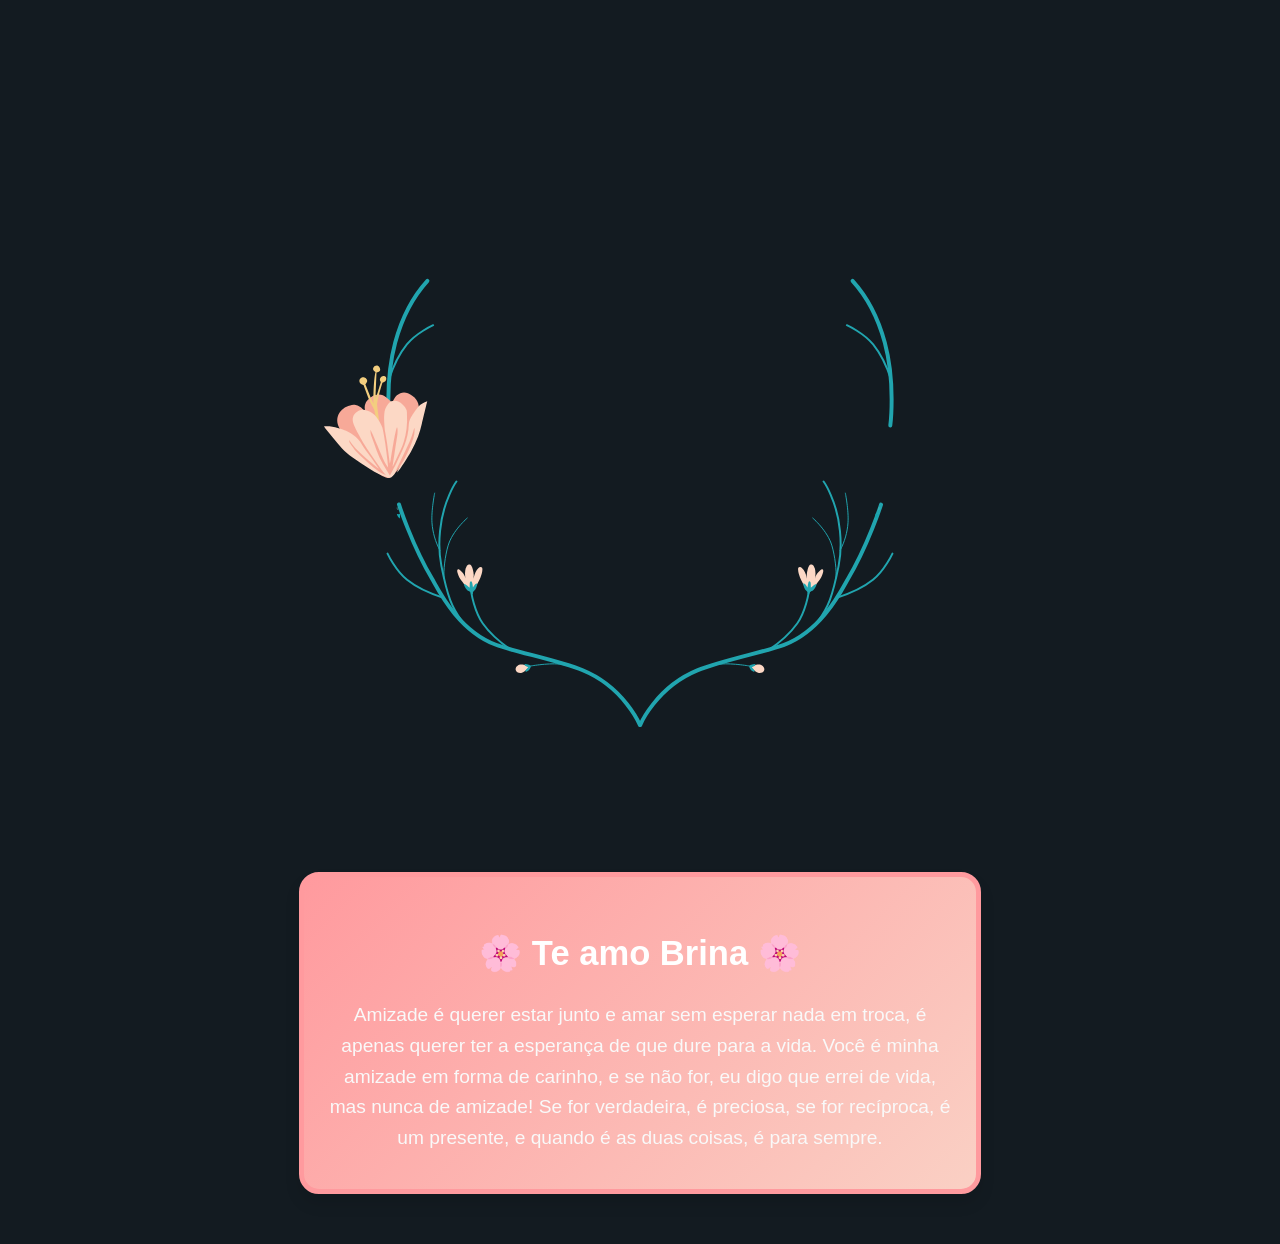
<file: flower.html>
<!DOCTYPE html>
<html lang="en">
  <head>
    <meta charset="UTF-8" />
    <meta name="viewport" content="width=device-width, initial-scale=1.0" />
    <link rel="stylesheet" href="flower.css" />
    <script src="https://cdnjs.cloudflare.com/ajax/libs/gsap/3.11.5/gsap.min.js"></script>
    <script src="https://assets.codepen.io/16327/DrawSVGPlugin3.min.js"></script>
    <script src="https://cdnjs.cloudflare.com/ajax/libs/jquery/3.2.1/jquery.min.js"></script>
    <title>Flowers</title>
  </head>
  <body>
    <div class="container">
      <svg
        id="flower-frame"
        version="1.1"
        xmlns="http://www.w3.org/2000/svg"
        viewBox="0 0 641.5 637.3">
        <style type="text/css">
          .st0 {
            fill: #ffffff;
          }
          .st1 {
            fill: none;
            stroke: #215f7e;
            stroke-width: 2;
            stroke-linecap: round;
            stroke-linejoin: round;
          }
          .st2 {
            fill: #64c1bb;
          }
          .st3 {
            fill: none;
            stroke: #21a5af;
            stroke-width: 2;
            stroke-linecap: round;
            stroke-linejoin: round;
          }
          .st4 {
            fill: none;
            stroke: #21a5af;
            stroke-linecap: round;
            stroke-linejoin: round;
          }
          .st5 {
            fill: #fcd8c5;
          }
          .st6 {
            fill: #21a5af;
          }
          .st7 {
            fill: none;
            stroke: #21a5af;
            stroke-width: 4;
            stroke-linecap: round;
            stroke-linejoin: round;
          }
          .st8 {
            fill: #f7a998;
          }
          .st9 {
            fill: #f3ce7f;
          }
          .st10 {
            fill: #14a4ae;
          }
          .st11 {
            fill: #61bfba;
          }
          .st12 {
            fill: #fdd9c6;
          }
          .st13 {
            fill: none;
            stroke: #ffffff;
            stroke-linecap: round;
            stroke-linejoin: round;
          }
          .st14 {
            display: none;
            fill: #ffffff;
          }
        </style>
        <defs></defs>
        <g id="Footer_group_1_">
          <path
            id="Dots_1_"
            class="st0"
            d="M556.2,110c0,1.7-1.4,3.1-3.1,3.1c-1.7,0-3.1-1.4-3.1-3.1s1.4-3.1,3.1-3.1l0,0
		C554.9,106.9,556.2,108.3,556.2,110z M631.5,446.1c-1.7,0-3.1,1.4-3.1,3.1s1.4,3.1,3.1,3.1c1.7,0,3.1-1.4,3.1-3.1l0,0
		C634.6,447.5,633.2,446.1,631.5,446.1L631.5,446.1z M508.8,64.1c-1.4,0-2.5,1.1-2.5,2.5s1.1,2.5,2.5,2.5s2.5-1.1,2.5-2.5
		S510.2,64.1,508.8,64.1L508.8,64.1L508.8,64.1z M542.3,273.9c-1.4,0-2.5,1.1-2.5,2.5s1.1,2.5,2.5,2.5s2.5-1.1,2.5-2.5l0,0
		C544.8,275.1,543.7,273.9,542.3,273.9C542.4,273.9,542.4,273.9,542.3,273.9L542.3,273.9z M605.7,424.2c-1.4,0-2.5,1.1-2.5,2.5
		s1.1,2.5,2.5,2.5s2.5-1.1,2.5-2.5l0,0C608.2,425.3,607.1,424.2,605.7,424.2L605.7,424.2L605.7,424.2z M476.5,502.4
		c-1.4,0-2.5,1.1-2.5,2.5s1.1,2.5,2.5,2.5s2.5-1.1,2.5-2.5S477.9,502.4,476.5,502.4L476.5,502.4z M548,479.8c-0.7,0-1.2,0.6-1.2,1.2
		s0.6,1.2,1.2,1.2c0.7,0,1.2-0.6,1.2-1.2l0,0C549.2,480.4,548.7,479.8,548,479.8z M418.8,581.7c-0.7,0-1.2,0.6-1.2,1.2
		c0,0.7,0.6,1.2,1.2,1.2c0.7,0,1.2-0.6,1.2-1.2l0,0C420.1,582.2,419.5,581.7,418.8,581.7z M562.8,148.3c-0.7,0-1.2,0.6-1.2,1.2
		s0.6,1.2,1.2,1.2c0.7,0,1.2-0.6,1.2-1.2l0,0C564.1,148.9,563.5,148.3,562.8,148.3L562.8,148.3z M471,53.9c-0.7,0-1.2,0.6-1.2,1.2
		c0,0.7,0.6,1.2,1.2,1.2c0.7,0,1.2-0.6,1.2-1.2l0,0C472.2,54.5,471.7,53.9,471,53.9z M628.7,440.1c-0.7,0-1.2,0.6-1.2,1.2
		s0.6,1.2,1.2,1.2c0.7,0,1.2-0.6,1.2-1.2l0,0C629.9,440.7,629.4,440.1,628.7,440.1z M435,587.9c-0.7,0-1.2,0.6-1.2,1.2
		c0,0.7,0.6,1.2,1.2,1.2c0.7,0,1.2-0.6,1.2-1.2l0,0C436.2,588.4,435.7,587.9,435,587.9z M88.3,106.9c1.7,0,3.1,1.4,3.1,3.1
		s-1.4,3.1-3.1,3.1s-3.1-1.4-3.1-3.1l0,0C85.2,108.3,86.6,106.9,88.3,106.9z M6.9,449.2c0,1.7,1.4,3.1,3.1,3.1s3.1-1.4,3.1-3.1
		s-1.4-3.1-3.1-3.1S6.9,447.5,6.9,449.2L6.9,449.2z M130.2,66.6c0,1.4,1.1,2.5,2.5,2.5s2.5-1.1,2.5-2.5s-1.1-2.5-2.5-2.5l0,0
		C131.3,64.1,130.2,65.2,130.2,66.6z M96.7,276.4c0,1.4,1.1,2.5,2.5,2.5s2.5-1.1,2.5-2.5s-1.1-2.5-2.5-2.5
		C97.8,273.9,96.7,275,96.7,276.4L96.7,276.4z M33.3,426.7c0,1.4,1.1,2.5,2.5,2.5s2.5-1.1,2.5-2.5s-1.1-2.5-2.5-2.5
		C34.5,424.2,33.3,425.3,33.3,426.7L33.3,426.7z M162.5,504.9c0,1.4,1.1,2.5,2.5,2.5s2.5-1.1,2.5-2.5s-1.1-2.5-2.5-2.5
		S162.5,503.5,162.5,504.9L162.5,504.9z M92.3,481.1c0,0.7,0.6,1.2,1.2,1.2c0.7,0,1.2-0.6,1.2-1.2c0-0.7-0.6-1.2-1.2-1.2l0,0
		C92.8,479.8,92.3,480.4,92.3,481.1L92.3,481.1L92.3,481.1z M221.4,582.9c0,0.7,0.6,1.2,1.2,1.2s1.2-0.6,1.2-1.2
		c0-0.7-0.6-1.2-1.2-1.2l0,0C222,581.7,221.4,582.2,221.4,582.9z M77.4,149.5c0,0.7,0.6,1.2,1.2,1.2s1.2-0.6,1.2-1.2
		c0-0.7-0.6-1.2-1.2-1.2S77.4,148.8,77.4,149.5L77.4,149.5L77.4,149.5z M169.3,55.2c0,0.7,0.6,1.2,1.2,1.2s1.2-0.6,1.2-1.2
		c0-0.7-0.6-1.2-1.2-1.2C169.9,53.9,169.3,54.4,169.3,55.2C169.3,55.1,169.3,55.1,169.3,55.2L169.3,55.2z M11.6,441.3
		c0,0.7,0.6,1.2,1.2,1.2c0.7,0,1.2-0.6,1.2-1.2c0-0.7-0.6-1.2-1.2-1.2l0,0C12.1,440.1,11.6,440.7,11.6,441.3z M205.3,589.1
		c0,0.7,0.6,1.2,1.2,1.2s1.2-0.6,1.2-1.2c0-0.7-0.6-1.2-1.2-1.2l0,0C205.8,587.9,205.3,588.4,205.3,589.1z" />
          <g id="RightGroup_1_">
            <g id="RightTopGroup_1_">
              <g id="StrokesGroup30_1_">
                <path
                  id="Stroke30f_1_"
                  class="st1"
                  d="M520.3,168.7c2.1-22.9-20.4-45.6-27.7-61.8c-7.9-17.4-17.2-51.1-2.6-60.7
					c4.3-2.8,9.9-2.5,12.3,0.9s1.2,8-3.1,7.4" />
                <path
                  id="Stroke30e_1_"
                  class="st1"
                  d="M522,155.2c0,0-17.3-23.5-29-37c-12.8-14.7-21.7-22.4-32.2-27.4
					c-4.8-2.3-9.6-3.1-12.9-2.7c-9.1,1.2-9.4,7-9.4,7" />
                <g id="Stroke30d_1_">
                  <path
                    id="Stroke30d_3_1_"
                    class="st1"
                    d="M571.8,230.3c0-1.9,0-3.7,0.1-5.5c0.4-24,3-39.1,9.2-52.9c2.6-5.7,6.5-10.7,11.3-14.6
						c1.6-1.3,3.2-2.5,5-3.5" />
                  <path
                    id="Stroke30d_2_1_"
                    class="st1"
                    d="M572.2,252.9c0.8-32.5-4-36.2-10.1-50.8c-9.5-22.4-15.6-59.6,5.7-69.7
						c6.2-3,12.1-0.7,13.8,4.6c3.2,9.5-12.8,10.4-9.2,1.4" />
                  <path
                    id="Stroke30d_1_1_"
                    class="st1"
                    d="M574.4,282.6c0,0-3-40.8-2.9-65.8c0.1-27.3,2.6-43.6,9.3-58.4
						c2.6-5.7,6.5-10.7,11.3-14.6c1.6-1.3,3.2-2.5,5-3.5" />
                </g>
                <g id="Stroke30c_1_">
                  <path
                    id="Stroke30c_2_1_"
                    class="st1"
                    d="M570.3,271.1c0,0,0.3-11.4-10.7-32c-3.4-6.4-11-16.4-17.8-19.6c-1.8-0.9-4-1-5.1,0.2
						c-1.9,1.9-0.9,4.6,0.7,4.7c0.7,0.1,2.3-0.2,2.2-1.6" />
                  <path
                    id="Stroke30c_1_1_"
                    class="st1"
                    d="M570.7,267.7c0,0-10.1-37.2-23.4-54.6c-8.3-10.9-15.3-18.4-25-23
						c-2.3-1.1-13.3-6.3-16.3-1.2c-1.2,2,0,4.5,2.6,4" />
                </g>
                <path
                  id="Stroke30b_1_"
                  class="st1"
                  d="M576.1,346c-7.6-34.7,12.5-79.9,38-81.9c9-0.7,15.5,4.9,15.4,11c-0.2,8-7.4,10.6-11,5.2" />
                <path
                  id="Stroke30a_1_"
                  class="st1"
                  d="M574.4,306.4c-0.3-1.4-0.7-2.8-1-4.1c-4.2-16.5-8.4-26.5-14.9-35.1
					c-3.2-4-7.1-7.4-11.4-10.1c-6.7-3.6-12-0.6-12-0.6" />
              </g>
              <g id="LeafGroup29_1_">
                <g id="LeafGroup29c_1_">
                  <path
                    id="Leaf29c_1_"
                    class="st2"
                    d="M459.3,0c0,0-5.8,10.8-6.7,13.4c-1.6,5.3-2.2,10.9-2,16.4c0.6,7.1,2.6,14,6,20.2l1.4,2.6
						c0,0,2.9-3.7,4.9-6.1c1.6-2,4.5-5.8,4.7-13.6c0.2-8.2-0.4-12.1-4.4-22.4C460,2.2,459.3,0,459.3,0z" />
                  <path
                    id="Stem29c_1_"
                    class="st3"
                    d="M467.6,79.1c-6.3-11.2-6.8-14.1-8.5-21.4c-1.7-8.2-2.6-16.6-2.6-25
						c0-4.7,0.5-9.4,1.6-13.9" />
                </g>
                <g id="LeafGroup29b_1_">
                  <path
                    id="Leaf29b_1_"
                    class="st2"
                    d="M458.5,77.2c0,0-0.8,0.7-1.4,1c-3.3,1.8-7,2.5-10.7,2.2c-3.4-0.3-6.7-1.5-9.6-3.3
						c-2-1.3-6.4-4.5-6.6-4.7c0.2-0.1,7.5-2.1,10.9-2.8c5.8-1.2,10.6,0.9,14.8,4.7C456.9,75.1,457.8,76.1,458.5,77.2z" />
                  <path
                    id="Stem29b_1_"
                    class="st4"
                    d="M473.7,88.2c-7.5-8-10.9-9.4-15.5-11c-7.3-2.5-12.4-1.3-12.4-1.3" />
                </g>
                <g id="LeafGroup29a_1_">
                  <path
                    id="Leaf29a_1_"
                    class="st2"
                    d="M383,14.3c0,0,26.1,1.3,36.5,7.6c14.9,9,19.7,26.8,19.7,26.8s-13.1,2.3-30.8-7.9
						C394.7,32.7,383,14.3,383,14.3z" />
                  <path
                    id="Stem29a_1_"
                    class="st3"
                    d="M487,110.6c0,0-4.7-8.2-7.2-12.6c-11.9-21.5-28.1-38.2-40.4-49
						c-10.2-8.9-18.7-15.3-25.3-16.3" />
                </g>
              </g>
              <g id="LeafGroup28_1_">
                <g id="LeafGroup28b_1_">
                  <path
                    id="Leaf28b_1_"
                    class="st2"
                    d="M568.8,187.6c0,0,5.8,5.7,6.8,6.8c1.8,2.2,3.1,4.8,4,7.5c0.5,1.8,0.7,3.7,0.7,5.5
						c0,1.5-0.2,3.1-0.6,4.6l-0.3,1.4c0,0-2.6-1.7-4.2-2.6c-2.3-1.1-4.2-3-5.3-5.4c-2.1-4.2-1.8-6.3-1.3-11.6
						C568.7,191.7,568.8,189.7,568.8,187.6z" />
                  <path
                    id="Stem28b_1_"
                    class="st4"
                    d="M579.3,246.7c3.7-15.2,2.4-23.8,1.6-27.8c-1.6-8-6.5-17.3-6.5-17.3" />
                </g>
                <g id="LeafGroup28a_1_">
                  <path
                    id="Leaf28a_1_"
                    class="st2"
                    d="M629.2,171.6c0,0-11.3,5.4-14.9,7.4c-5,2.9-8.7,7.1-11.5,10.6c-3.9,5.5-6.7,11.7-8.1,18.2
						l-0.6,2.7c0,0,4.9-1.2,7.9-1.8c2.4-0.4,6.4-0.8,11.7-5.9c6.3-6.2,7.6-10.1,11.1-20C626,179.1,627.5,175.3,629.2,171.6z" />
                  <path
                    id="Stem28a_1_"
                    class="st3"
                    d="M576,298c0,0-0.8-9.5-0.8-14.3c0.1-36,8-53.5,13.5-63.9c6.1-11.6,13-22.6,23.5-28.7" />
                </g>
              </g>
              <g id="LeafGroup27_1_">
                <path
                  id="Leaf27_1_"
                  class="st2"
                  d="M634.2,230.1c0,0-9.2,14.3-16,17.6c-9.7,4.7-23.3,1.4-23.3,1.4c3.5-7,9.1-12.7,16-16.4
					C619.8,228.3,634.2,230.1,634.2,230.1z" />
                <path
                  id="Stem27_1_"
                  class="st3"
                  d="M575,280.3c2.3-7.7,3.7-10,8.5-18.1c10.2-16.9,30.5-24,30.5-24" />
              </g>
              <g id="BudGroup26_1_">
                <path
                  id="Stem26_1_"
                  class="st3"
                  d="M575.7,285.1c-5.4-16.8-11.8-28-18.3-36c-9.4-11.6-26.7-19.6-26.7-19.6" />
                <g id="Bud26_1_">
                  <path
                    id="Bud26Bud_1_"
                    class="st5"
                    d="M509.4,233.3c-1.5,0-3-0.2-4.5-0.6c-1.3-0.4-2.4-0.8-1.8-2.5c0.4-1.3,2.2-2.1,4.1-2.7
						c1.6-0.5,3.3-0.8,5-0.8c1.5,0,4.4,0.2,4.4,0.2s-2.2-0.5-3.6-0.9c-1.9-0.7-3.8-1.6-5.5-2.7c-1-0.6-2-1.3-2.8-2.2
						c-0.7-0.8-1-2-0.6-3c0.6-0.9,1.6-1.5,2.7-1.7c1.2-0.3,2.5-0.3,3.8-0.1c2.1,0.3,4.1,0.9,6,1.8l2.3,1c-0.7-0.4-1.4-0.8-2-1.2
						c-1.9-1.4-3.4-3.3-4.3-5.5c-1.1-2.7-0.9-3.1-0.5-3.5c0.4-0.4,1.4-0.6,3.8,1c2.4,1.5,4.5,3.5,6,5.9c1.8,2.5,7.6,9.5,7,12.7
						c-0.4,2.2-3.1,2.5-3.1,2.5s-6.7,1.3-8.7,1.7C514.6,233.1,512,233.4,509.4,233.3z" />
                  <path
                    id="Bud26Leaf_1_"
                    class="st6"
                    d="M532,230c0.1-0.5-0.2-1-0.6-1.3c-2-1.1-0.8-3-2.3-5.3c-0.7-1-1.4-1.9-2.3-2.7
						c-2.2-2-2.3-1.5-2.3-1.5s0.1,1.8,0.2,2.4s1.7,4.1,1.7,4.1s-2.7-0.7-3.7-1s-2.6-0.5-3,0.3s0.5,1.4,1.5,2s3.9,1.9,3.9,1.9
						s-3.6,0.9-4.2,1.4c-0.5,0.5-0.8,1.1-1,1.8c0,0,0.3,0,2.7,0.1c1.3,0.1,2.6-0.1,3.9-0.4c1.6-0.4,2.3-1.6,3.9-1.4
						c0.1,0,0.2,0.1,0.3,0.1C531.9,231,532,230,532,230z" />
                </g>
              </g>
              <g id="FlowerGroup25_1_">
                <path
                  id="Stem25_1_"
                  class="st7"
                  d="M574.8,331.3c0,0,5.5-42.9-5.6-84.1c-9-33.3-24.6-53.7-32.7-62.6" />
                <g id="WholeFlower25_1_">
                  <g id="PinkFlowerGroup25_1_">
                    <path
                      id="BackPetals25_1_"
                      class="st8"
                      d="M527.6,154.7c0-0.3,1.5-14.3,0.5-22.6c-0.3-4.5-1.1-8.9-2.5-13.2
							c-1.3-4.5-3.1-8.8-5.5-12.8c-3.5-9-12-9.7-17.4-7.2c-2.3,1.1-5,2.4-6.2,4.8c-1.1,2-1.6,4.3-1.4,6.6c0.2,1.3,0.5,2.6,1.1,3.8
							l-1.9-2c-3-3.5-6.8-4.3-11.2-3c-1.4,0.3-2.6,0.9-3.8,1.6c-1.9,1.1-3.3,2.8-4,4.9c-0.9,2.9-0.4,10.1-0.4,10.1s-5.4-1.7-7.5-1.2
							c-3.3,0.8-6.2,2.3-7.3,6c-1,2.8-1.2,5.9-0.6,8.8c0.6,2.5,2,4.7,4,6.2c5.5,4.5,11.4,8.6,17.6,12.1c7.1,4.1,14.9,6.9,23,8.2
							c3.2,0.6,19,1.9,21-1.1S527.6,154.7,527.6,154.7z" />
                    <path
                      id="Pollen25_1_"
                      class="st9"
                      d="M500,134.3l-15.5-17.4c-2-1.6-9.2-5.2-10.6-5.8c-2-1-4.1-1.9-6-2.8
							c-1.9,1.4-3.1,1.5-4.4,0.4c-1-0.6-1.3-1.9-0.8-2.9c0.4-0.8,1.2-1.3,2.1-1.5c2.3-0.1,3.1,0.6,3.6,2.6
							c3.5,1.6,13.5,6.2,13.5,6.2l-3.4-3.1c-4.6-3.7-9.2-7.4-13.8-11.1c-2.2,1.5-2.9,1.6-4.1,0.5c-1-1-1.3-2.6-0.8-3.9
							c0.8-1.1,2.1-1.6,3.5-1.3c1.5,0.5,1.8,1.2,1.6,3.8c5.9,2.9,19.7,14.8,21.3,16.4v-0.1v0.1l-2.8-6.1l-5.2-10.1
							c-1.9,0.1-3.6-0.2-4-2.5c-0.3-1.4,0.4-2.9,1.7-3.6c1.3-0.6,2.8-0.4,3.8,0.7c1.3,1.4,0.8,3,0,4.7l5.4,10.1
							c0.7,1.8,1.5,3.5,2.2,5.3s1.1,3.8,2.1,5.3c2.7,3.9,10.4,14,10.5,14.1L500,134.3z" />
                    <path
                      id="FrontPetals25_1_"
                      class="st5"
                      d="M515.8,160.8c-4.9-1.3-9.9-2.5-14.8-3.8c-2.4-0.7-4.8-1.5-7.2-2.4
							c-7.1-3-13.6-7.3-19.2-12.6c-1-0.8-1.8-1.6-2.6-2.5c-2-2.8-2.7-9.7,0.2-12.9c0.7-0.8,1.5-1.4,2.4-1.9c1.6-0.8,4-0.4,5.9-0.2
							c3.1,0.4,5.6,2.3,8,4.1c1.9,1.4,7.6,7,8.3,7.9c2.2,2.6,4.3,5.2,6.5,7.8c4,4.5,8.1,8.9,12.1,13.3c-0.6-0.3-3.1-1.6-3.3-1.7
							c-1.4-0.9-21.7-13.2-24-13.3c0.8,1.8,4.4,4.1,4.7,4.4C492.8,146.8,515.8,160.7,515.8,160.8z M529.8,147.6
							c0.7-5.9,1.5-11.8,1.9-17.8c0.3-3.9,0.3-7.8-0.2-11.7c-1-7.2-2.5-14.4-3.9-21.5c-0.2-0.6-0.4-1.3-0.7-1.9l-0.6,0.7
							c-2.4,2.7-4.4,5.8-5.8,9.1c-0.7,1.6-1.8,4.1-2.1,4.8s-3.5,9.3-1.1,17.3c1.8,5,2.8,10.2,4.2,15.4c0.9,3.3,1.8,6.7,2.7,10.1
							c0,0.2,0.1,0.4,0.3,0.5c-0.1-11.5,0.9-23-2.5-34.3c0.9,0.8,1.6,1.8,1.9,3c0.7,2.6,1.3,5.2,1.8,7.8c0.9,8.3,1.2,16.7,0.7,25
							c-0.1,1-0.3,2-0.5,3l-1,4.1c-0.2-1.8-1-5.6-1.2-6.4c-2-6.8-3.9-13.7-5.8-20.5c-0.8-3-3-9-3-9c-1.7-4-3-8.1-5.1-11.9
							c-1.6-2.9-3.8-5.6-7.7-5.5c-2,0-3.9,0.7-5.6,1.8c-0.9,0.7-1.7,1.6-2.3,2.6c-1.5,2.8-2.2,6-2,9.1c0.6,4,1.8,7.8,3.6,11.4
							c0.8,1.5,6.1,7.7,8.8,10.8c4.2,4.7,13.7,14.8,14,15c-0.5-2-1.1-3.9-1.8-5.9c-2.1-4.5-4.4-8.9-6.7-13.3
							c-1.9-3.7-6.1-11.8-6.1-12.6c1.1,1,2.2,2.1,3,3.3c2.4,4.1,4.7,8.2,7.1,12.2c4,6.8,6.4,14.2,8.7,21.7c0,0-9.6-2-11.2-2.5
							c-5.3-1.4-10.7-2.7-15.9-4.4c-5.8-2-11.2-5-16.1-8.7c-1.2-0.9-2.5-1.6-4-1.9c-1.6-0.4-2.8-0.6-4.5-0.8
							c-2.8-0.5-5.6-0.7-8.4-0.6c-3.1,0.1-5.3,1.4-8.1,2.8c1.3,0.5,12.5,6.3,17.4,8.6c3.4,1.7,6.8,3.2,10.4,4.6
							c4.4,1.4,8.8,2.6,13.3,3.4c3,0.6,13.2,2.2,16.1,1.8c-0.5-0.2-5.7-1.5-6.1-1.6c-4.1-1.1-8.4-1.9-12.5-3.2
							c-4.7-1.5-9.4-3-13.3-6.3c-0.4-0.3-1.2-1.2-1.2-1.2s1.7,0.6,2.4,0.9c2.9,1.3,5.9,2.5,9,3.4c7.9,2.2,15.9,4.1,23.8,6.1
							c0.9,0.1,4.5,1.7,5.6,1.7c0.9,0.1,1.9,0,2.8-0.2c0.7-0.1,1.3-0.4,1.9-0.7c0.4-0.2,0.7-0.6,0.8-1
							C527.7,159,529.2,153.4,529.8,147.6L529.8,147.6z" />
                  </g>
                  <g id="BaseGroup25_1_">
                    <path
                      id="Back25_1_"
                      class="st10"
                      d="M529.8,154.1c-0.8-0.4-1.6,0.4-2.1,1.2c-1.7,2.3-3.7,4.5-5.9,6.4
							c-2.1,1.5-4.4,2.8-6.8,3.9c-0.5,0.1-0.9,0.3-1.3,0.6c-0.3,0.3,0.1,1.2,0.1,1.2s1,1.6,1.3,2.2c3.1,4.9,5.8,6.9,9.9,10.3
							c2.4,2,5.6,3.6,8.2,5.3c0.8,0.5,1.8,0.8,2.5,1.3c0.4,0.3,0.8,0.7,1.1,1.2c0.3,0.7,1.4,0.3,2.1-0.1c0.8-0.5,1.2-1.5,0.8-2.3
							c-0.2-0.5-0.2-1-0.2-1.5c1-4.8-0.1-9.2-1.8-13.6s-3.4-8.3-5.2-12.4C531.8,156.2,531.2,154.8,529.8,154.1z" />
                    <path
                      id="Lines25_1_"
                      class="st11"
                      d="M527.9,163.9c1.5,2.4,6.8,11.9,7.8,14.1c0,0,0.8,2.6,0.5,3.2c-0.1,0.2-0.3,0-0.3-0.1
							c-3.3-6.1-9.6-18.1-9.7-18.3s0.2-0.4,0.3-0.3C527.1,162.9,527.5,163.4,527.9,163.9z M518.3,168.1c-0.2,3.7,12.6,15,17,15.2
							C528.9,179.1,523.2,174,518.3,168.1z M537.6,182c1.6-4.2-4-20.9-7.5-22.2C533.7,166.8,536.3,174.3,537.6,182z M523.7,167
							c1.5,2.4,7.7,11.4,9.2,13.3c0,0,2,1.9,2.6,1.9c0.2,0,0.2-0.2,0-0.3c-4-5.6-12-16.6-12.1-16.8s-0.4,0-0.4,0.2
							C523.2,165.9,523.4,166.5,523.7,167L523.7,167z" />
                  </g>
                </g>
              </g>
            </g>
            <g id="RightBottomGroup_1_">
              <g id="StrokesGroup24_1_">
                <g id="Stroke24g_1_">
                  <path
                    id="Stroke24g_2_1_"
                    class="st1"
                    d="M520.7,503.1c5.1-11.7,10.3-24.3,14.1-34.6c11.4-30.7,15.5-50.1,14.4-69.6
						c-0.5-7.5-2.8-14.7-6.5-21.2c-1.2-2.1-2.6-4.2-4.1-6.1" />
                  <path
                    id="Stroke24g_1_1_"
                    class="st1"
                    d="M528.8,483.5c0.8-2.1,1.5-4.2,2.3-6.2c9.7-27.2,12.6-45.2,12.1-63.4
						c-0.2-7.9-1.1-12.7-5.8-18.4" />
                </g>
                <path
                  id="Stroke24f_1_"
                  class="st1"
                  d="M518.4,507.2c0,0,6.6,1.2,21-1.4c7.7-1.4,17.6-4.3,30.1-11.3
					c38.2-21.4,56-58.7,57.5-78.8c0.9-11.8-0.2-16.3-3.2-20.5c-2.6-3.6-10.3-6.3-14.6-3.2c-4.6,3.4-3,10.9-0.4,13.2
					c1.8,1.5,6,2.3,8.2,1.2c2.1-1.2,2.8-3.9,1.6-5.9c-0.1-0.1-0.2-0.3-0.3-0.4c-1.1-1.6-4.7-2.2-4.4,0.4" />
                <g id="Stroke24e_1_">
                  <path
                    id="Stroke24e_2_1_"
                    class="st1"
                    d="M545.1,528.4c2.1-0.7,4.2-1.3,6.2-2c27.1-8.8,43.4-16.9,56.9-28.7
						c5.5-4.9,9.9-11.1,12.7-17.9c1-2.2,1.7-4.5,2.3-6.9" />
                  <path
                    id="Stroke24e_1_1_"
                    class="st1"
                    d="M484.7,543.5c0,0,47.4-10.7,75.7-19.4c30.9-9.5,48.6-18,63.2-30.7
						c5.5-4.9,9.9-11.1,12.7-17.9c1-2.2,1.7-4.5,2.3-6.9" />
                </g>
                <path
                  id="Stroke24d_1_"
                  class="st1"
                  d="M484.4,560.7c66.6-4,71,1.1,94-2c20.5-2.8,27.4-12.6,25.7-21.5c-1-5-4.3-7.8-10.1-7.7
					c-3,0.1-6.9,1.7-6.3,7.8c0.5,5,7,3.8,8,1.5c0.3-0.8,0.2-4.1-2.8-3" />
                <path
                  id="Stroke24c_1_"
                  class="st1"
                  d="M417.6,567.4c40.5-12.4,71.9,6.2,74.8,28.8c1,8-3.7,14-9.1,14.2
					c-7.1,0.2-9.8-6.1-5.1-9.5" />
                <g id="Stroke24b_1_">
                  <path
                    id="Stroke24b_2_1_"
                    class="st1"
                    d="M425.3,555.8c13.2-3.6,23.1-7.6,32-13.6c5.1-3.6,9.4-8.2,12.4-13.7
						c1-1.8,1.9-3.6,2.6-5.5" />
                  <path
                    id="Stroke24b_1_1_"
                    class="st1"
                    d="M390.7,574.3c10.1-13.6,35.3-17.3,46.9-23.4c14.2-7.5,25.9-16.6,26.6-32.2
						c0.2-3.8-0.9-6-3.7-6.6s-4.6,2.3-3.7,3.8" />
                </g>
                <path
                  id="Stroke24a_1_"
                  class="st1"
                  d="M334.2,614.2c3.7-1,7.7-5.2,11.3-7.7c12-8.3,26.2-7,28.8,0.9c1,2.7,0.4,8.6-6.6,7.2" />
              </g>
              <g id="BudGroup23_1_">
                <path
                  id="Stem23_1_"
                  class="st3"
                  d="M521,506c16.8-5.3,28.1-11.5,36.2-18c11.7-9.3,19.8-26.6,19.8-26.6" />
                <g id="Bud23_1_">
                  <path
                    id="Bud23Bud_1_"
                    class="st5"
                    d="M572.7,441.5c0.1-1.5,0.3-3,0.7-4.5c0.4-1.3,0.8-2.4,2.5-1.8c1.3,0.4,2.1,2.2,2.7,4.2
						c0.5,1.6,0.7,3.3,0.7,5c0,1.5-0.3,4.4-0.3,4.4s0.6-2.2,1-3.6c0.7-1.9,1.6-3.8,2.8-5.5c0.6-1,1.3-1.9,2.2-2.8
						c0.8-0.7,2-0.9,3-0.5c0.9,0.6,1.5,1.6,1.7,2.7c0.3,1.2,0.3,2.5,0.1,3.8c-0.3,2.1-0.9,4.1-1.8,6c-0.2,0.5-1.1,2.3-1.1,2.3
						c0.4-0.7,0.8-1.4,1.3-2c1.4-1.9,3.4-3.4,5.6-4.3c2.8-1,3.1-0.9,3.5-0.5s0.6,1.4-1.1,3.8c-1.6,2.4-3.6,4.4-6,6
						c-2.5,1.7-9.6,7.4-12.8,6.8c-2.2-0.4-2.5-3.1-2.5-3.1s-1.2-6.7-1.6-8.7C572.8,446.8,572.6,444.1,572.7,441.5z" />
                  <path
                    id="Bud23Leaf_1_"
                    class="st6"
                    d="M575.8,464.2c0.5,0.1,1-0.1,1.3-0.6c1.2-2,3-0.8,5.3-2.3c1-0.7,1.9-1.4,2.7-2.3
						c2-2.1,1.5-2.3,1.5-2.3s-1.8,0.1-2.4,0.2s-4.1,1.6-4.1,1.6s0.8-2.7,1-3.6s0.5-2.6-0.2-3s-1.4,0.5-2,1.5s-1.9,3.9-1.9,3.9
						s-0.8-3.6-1.4-4.2c-0.5-0.5-1.1-0.8-1.8-1c0,0,0,0.3-0.1,2.6c-0.1,1.3,0,2.6,0.3,3.9c0.4,1.6,1.6,2.3,1.3,3.9
						c0,0.1-0.1,0.2-0.1,0.3C574.8,464,575.8,464.2,575.8,464.2z" />
                </g>
              </g>
              <g id="BudGroup22_1_">
                <g id="BudGroup22c_1_">
                  <path
                    id="Stem22c_1_"
                    class="st4"
                    d="M523.9,458c4.6-8.7,7.3-18.2,8-28c0.8-12.5-2.7-30-2.7-30" />
                  <g id="Bud22c_1_">
                    <path
                      id="Bud22cBud_1_"
                      class="st12"
                      d="M522.5,392.1c0.7,3,6.2,7.5,6.2,7.5s2.8-6.5,2.1-9.5s-3.2-5-5.5-4.4
							S521.8,389.1,522.5,392.1z" />
                    <path
                      id="Bud22cLeaf_1_"
                      class="st6"
                      d="M529.4,401c0,0,1.9-1.5,2-5.4c0-0.7-0.3-1-0.5-1.1c-0.4-0.1-0.7,0.2-1.1,0.7
							c-0.7,1-1.4,2.1-1.8,3.3c0,0-1.4-1.2-2.5-2.2c-0.5-0.4-1.2-1-1.6-0.7s-0.3,0.8-0.1,1.5c0.5,1.2,1.5,2.3,2.7,2.9
							C527.4,400.7,528.4,401,529.4,401z" />
                  </g>
                </g>
                <g id="BudGroup22b_1_">
                  <path
                    id="Stem22b_1_"
                    class="st4"
                    d="M519.6,486.7c0.9-8-1-22.9-4-33.2c-4.4-15.4-19.5-28.2-19.5-28.2" />
                  <g id="Bud22b_1_">
                    <path
                      id="Bud22bLeaf_1_"
                      class="st5"
                      d="M486,421c2,2.3,8.9,3.8,8.9,3.8s-0.4-7-2.4-9.4s-5.1-3-6.9-1.4S484,418.6,486,421z" />
                    <path
                      id="Bud22bLeaf-2_1_"
                      class="st6"
                      d="M496.5,425.6c0,0,1-2.2-0.7-5.7c-0.3-0.6-0.7-0.8-0.9-0.7c-0.4,0.1-0.5,0.5-0.7,1.1
							c-0.2,1.2-0.2,2.5-0.1,3.8c0,0-1.8-0.5-3.2-0.8c-0.6-0.1-1.5-0.4-1.8,0.1s0.1,0.8,0.6,1.4c1,0.9,2.4,1.3,3.7,1.4
							C494.5,426.3,495.5,426.1,496.5,425.6z" />
                  </g>
                </g>
                <g id="BudGroup22a_1_">
                  <path
                    id="Stem22a_1_"
                    class="st3"
                    d="M501.6,529.6c4.9-6.4,8.9-13.5,11.8-21c4.6-12.5,7.1-25.5,9-35
						c2.2-11.2,2.1-27.6,1.3-35.4c-2.9-30.8-16.6-50-16.6-50" />
                  <g id="Bud22a_1_">
                    <path
                      id="Bud22aBud_1_"
                      class="st5"
                      d="M495.1,379.2c2,3.9,11,8.2,11,8.2s1.8-9.8-0.2-13.7s-6-5.8-9-4.3
							S493.1,375.3,495.1,379.2z" />
                    <path
                      id="Bud22aLeaf_1_"
                      class="st6"
                      d="M507.9,389.1c0,0,2.1-2.8,1-8.1c-0.2-1-0.7-1.3-1-1.3c-0.6,0-0.9,0.5-1.3,1.3
							c-0.7,1.6-1.2,3.4-1.4,5.1c0,0-2.3-1.2-4.2-2.1c-0.8-0.4-1.9-1-2.5-0.4s-0.1,1.2,0.4,2.1c1.1,1.5,2.8,2.6,4.6,3.1
							C506.6,389.6,507.9,389.1,507.9,389.1z" />
                  </g>
                </g>
              </g>
              <g id="BudGroup21_1_">
                <path
                  id="Stem21_1_"
                  class="st3"
                  d="M450.6,559.7c14.7-9.8,23.7-18.9,29.7-27.4c8.6-12.2,11.6-31.1,11.6-31.1" />
                <g id="Bud21_1_">
                  <path
                    id="Bud21Bud_1_"
                    class="st5"
                    d="M481.9,481.9c-0.4-1.5-0.6-3-0.7-4.5c0-1.4,0.1-2.5,1.9-2.5c1.3,0,2.7,1.5,3.8,3.2
						c1,1.4,1.7,2.9,2.2,4.6c0.5,1.4,1.1,4.2,1.1,4.2s-0.1-2.3-0.2-3.7c0.1-2,0.4-4,1-6c0.3-1.2,0.7-2.3,1.3-3.3
						c0.6-1,1.6-1.5,2.7-1.4c1,0.3,1.9,1.1,2.4,2.1c0.7,1.1,1.1,2.3,1.2,3.6c0.3,2.1,0.4,4.2,0.1,6.3c-0.1,0.6-0.3,2.5-0.3,2.5
						c0.1-0.8,0.3-1.5,0.6-2.3c0.8-2.3,2.2-4.3,4-5.8c2.3-1.8,2.7-1.8,3.2-1.5s1,1.2,0.1,3.9c-0.8,2.7-2.1,5.3-3.9,7.5
						c-1.9,2.4-6.9,10-10.1,10.4c-2.2,0.3-3.3-2.2-3.3-2.2s-3.2-6-4.2-7.8C483.6,486.9,482.6,484.5,481.9,481.9z" />
                  <path
                    id="Bud21Leaf_1_"
                    class="st6"
                    d="M491.7,502.6c0.5-0.1,0.9-0.4,1.1-0.9c0.5-2.2,2.7-1.6,4.4-3.8c0.7-0.9,1.4-1.9,1.9-3
						c1.3-2.6,0.8-2.6,0.8-2.6s-1.7,0.6-2.3,0.9s-3.4,2.8-3.4,2.8s-0.1-2.8-0.1-3.8s-0.3-2.6-1.1-2.8s-1.2,0.9-1.5,2
						s-0.7,4.3-0.7,4.3s-1.9-3.2-2.6-3.6c-0.6-0.3-1.3-0.4-2-0.4c0,0,0.1,0.3,0.7,2.6c0.3,1.3,0.8,2.5,1.5,3.6
						c0.9,1.4,2.2,1.7,2.5,3.3c0,0.1,0,0.2,0,0.3C490.7,502.8,491.7,502.6,491.7,502.6z" />
                </g>
              </g>
              <g id="LeafGroup20_1_">
                <g id="LeafGroup20b_1_">
                  <path
                    id="Leaf20b_1_"
                    class="st2"
                    d="M579.6,510.5c-23.8,4-45.1,16.8-52.8,40.6C553.2,553.8,568.8,531.8,579.6,510.5z" />
                  <path
                    id="Stem20b_1_"
                    class="st3"
                    d="M483.6,560.6c23.3-0.4,29.5-4,38.1-7.3c14.3-5.3,34.7-25.5,34.7-25.5" />
                </g>
                <g id="LeafGroup20a_1_">
                  <path
                    id="Leaf20a_1_"
                    class="st2"
                    d="M548.2,572.6c12.7,33.7,49.3,30,77.4,40.2C613.9,585.7,576.4,565.4,548.2,572.6z" />
                  <path
                    id="Stem20a_1_"
                    class="st3"
                    d="M438.3,562.4c0,0,11.6-0.8,17.8-1.3c38.2-3.4,74.8,6.5,92.9,11.6
						c21.8,6.2,32.7,13.2,56.3,27.5" />
                </g>
              </g>
              <g id="LeafGroup19_1_">
                <path
                  id="Leaf19_1_"
                  class="st2"
                  d="M543.5,599.5c0,0-15.6,2.3-24-0.7c-15.4-5.5-17.2-21.9-17.2-21.9c7.4-3.2,15.8-2.9,22.9,0.9
					C534.5,582.7,543.5,599.5,543.5,599.5z" />
                <path
                  id="Stem19_1_"
                  class="st3"
                  d="M436,563.3c24.7,0.1,35.5,2.3,52.2,7.7c15.4,5,28.1,11.5,36.8,19.9" />
              </g>
              <g id="BudGroup18_1_">
                <path
                  id="Stem18_1_"
                  class="st4"
                  d="M374.8,582.1c8.6-4.7,18-7.6,27.8-8.6c12.5-1.1,30,2.1,30,2.1" />
                <g id="Bud18_1_">
                  <path
                    id="Bud18Bud_1_"
                    class="st5"
                    d="M440.6,582.3c-3-0.7-7.6-6-7.6-6s6.4-3,9.4-2.3s5,3.1,4.5,5.4S443.6,583,440.6,582.3z" />
                  <path
                    id="Bud18Leaf_1_"
                    class="st6"
                    d="M431.6,575.4c0,0,1.5-1.9,5.4-2.1c0.7,0,1,0.2,1.1,0.5c0.1,0.4-0.2,0.7-0.6,1.1
						c-1,0.8-2.1,1.4-3.3,1.9c0,0,1.2,1.3,2.2,2.5c0.4,0.5,1,1.1,0.7,1.6s-0.8,0.3-1.5,0.1c-1.3-0.5-2.3-1.4-3-2.6
						C431.9,577.4,431.6,576.4,431.6,575.4z" />
                </g>
              </g>
              <g id="LeafGroup17_1_">
                <path
                  id="Leaf17_1_"
                  class="st2"
                  d="M373.9,591.5c0,0,0.6,0.9,1,1.4c2.7,2.6,6,4.3,9.7,5c3.4,0.6,6.8,0.4,10.1-0.6
					c2.3-0.7,7.4-2.6,7.6-2.8c-0.2-0.2-6.6-4-9.7-5.6c-5.2-2.7-10.4-2-15.5,0.5C375.9,589.9,374.9,590.7,373.9,591.5z" />
                <path
                  id="Stem17_1_"
                  class="st4"
                  d="M348.5,600.1c11.1-7.8,16.4-7.9,22.1-8.5c5.4-0.7,10.8-0.2,16,1.4" />
              </g>
              <g id="FlowerGroup16_1_">
                <path
                  id="Stem16_1_"
                  class="st7"
                  d="M321,635.3c0,0,15.8-38,57.9-55.4c24.3-10,68.6-18.7,88.1-25.9
					c39.4-14.7,59.8-58.5,64.8-66.9c20.5-34.7,33.6-75.5,33.6-75.5" />
                <g id="WholeFlower16_1_">
                  <g id="PinkFlowerGroup16_1_">
                    <path
                      id="BackPetals16_1_"
                      class="st8"
                      d="M587.8,379.1c0.2-0.2,14.2-10,20.9-17.5c3.9-3.8,7.2-8.1,10-12.7
							c3-4.7,5.4-9.8,7.2-15.1c5.4-10.3-0.7-18.6-7.3-21.5c-2.8-1.3-6.2-2.6-9.2-1.8c-2.7,0.6-5.2,2-7.1,4c-1,1.2-1.9,2.5-2.6,4
							l0.3-3.3c0.8-5.5-1.5-9.6-6.2-12.6c-1.3-1-2.9-1.7-4.5-2.1c-2.5-0.8-5.2-0.7-7.6,0.2c-3.3,1.5-9.4,7.6-9.4,7.6
							s-2.8-6.2-4.8-7.7c-3.3-2.4-7-3.8-11.2-1.9c-3.4,1.4-6.3,3.6-8.5,6.4c-1.8,2.5-2.7,5.5-2.5,8.5c0.3,8.6,1.3,17.2,3.1,25.6
							c1.5,6.8,3.2,14.5,10.9,27.4c2,3.4,13.4,18.8,17.7,18.1S587.8,379.1,587.8,379.1z" />
                    <path
                      id="Pollen16_1_"
                      class="st9"
                      d="M586,336.1L586,336.1z M586,336.1c0-0.2,3-15.1,4.4-20.7c0.5-2.2,2.1-4.1,3.1-6.2
							s2-4.1,3-6.2l4.8-13c2.2-0.6,4-1.4,4.2-3.7c0.2-1.7-0.8-3.3-2.4-4c-1.6-0.6-3.5-0.1-4.6,1.3c-1.8,2.2-0.6,4,0.9,5.6l-5,12.7
							l-3.3,7.4v-0.1v0.1c0.2-2.7,0.1-24.8-2-32.4c2.5-2,3-2.8,2.2-4.5c-0.8-1.4-2.3-2.2-3.9-2.1c-1.7,0.6-2.8,2.1-3,3.8
							c0,2,0.5,2.5,3.7,3.3c0.3,7,0.6,14.1,0.9,21.3l-0.1,5.5c0,0-3.9-12.7-5.2-17.2c1.4-2,1.4-3.4-0.5-5.4c-0.9-0.6-2-0.9-3-0.6
							c-1.4,0.3-2,1.6-2,3c0.1,2,1.2,3.1,3.9,3.7c0.7,2.5,1.5,5.1,2.3,7.7c0.5,1.8,3,11.2,3.2,14.3l-3.5,27.9L586,336.1z" />
                    <path
                      id="FrontPetals16_1_"
                      class="st5"
                      d="M571.9,372.8c-2.7-5.5-5.4-11-7.9-16.6c-1.3-2.8-2.4-5.6-3.3-8.5
							c-2.8-8.9-3.8-18.2-3.2-27.5c0-1.5,0.1-2.9,0.3-4.4c1.1-4,6.8-10,12.1-9.8c1.2,0,2.5,0.3,3.6,0.7c2,0.9,3.5,3.3,4.8,5.3
							c2.1,3.2,2.2,6.9,2.4,10.6c0.1,2.8-0.6,12.4-0.8,13.8c-0.7,4-1.5,8-2.1,12c-1,7.1-2,14.3-2.9,21.5c-0.2-0.8-0.9-4.1-1-4.5
							c-0.3-2-4.6-30.2-6.3-32.5c-1,2-0.4,7.2-0.4,7.7C567,340.7,572,372.8,571.9,372.8z M594.9,375.6c6-3.9,12.1-7.8,17.9-12
							c3.8-2.7,7.4-5.8,10.6-9.2c5.9-6.5,11.3-13.5,16.9-20.2c0.4-0.6,0.9-1.3,1.2-2h-1c-4.4-0.2-8.7,0.4-12.9,1.7
							c-2,0.6-5.2,1.5-6.1,1.8s-11.3,4-16.8,12.3c-3.2,5.5-7.2,10.5-10.9,15.8l-7.2,10.3c-0.1,0.2-0.3,0.3-0.2,0.7
							c10.5-9,22-16.9,29.7-28.9c0,1.5-0.5,2.9-1.3,4.1c-2.1,2.8-3.4,5.1-5.8,7.7c-7,7.3-14.5,14-22.6,20c-1,0.7-2,1.3-3.1,1.9
							l-4.6,2.2c1.5-1.6,4.4-5.2,5-6.1c4.8-7.1,9.6-14.1,14.5-21.2c2.1-3.1,6-9.8,6-9.8c2.4-4.6,5.1-9.1,7.1-13.9
							c1.5-3.7,2.3-7.8-0.8-11.4c-1.6-1.8-3.7-3.1-6-3.8c-1.4-0.3-2.8-0.4-4.1-0.1c-3.8,0.8-7.2,2.6-10,5.2c-2.3,2.2-6.1,8-7.7,12.2
							c-0.8,2-2.4,11.6-3.1,16.5c-1,7.5-3.1,24.1-3,24.6c1.5-2,2.8-4,4-6.2c2.5-5.4,4.8-11,7.1-16.5c1.9-4.6,6.2-14.8,7-15.4
							c0,1.8-0.2,3.6-0.7,5.3c-1.9,5.4-3.9,10.6-5.8,16c-3.1,9-8.2,16.9-13.3,24.8c0,0-5.6-10.4-6.4-12.3c-2.8-6-5.8-11.9-8.3-18.1
							c-2.6-6.9-4.1-14.2-4.5-21.6c-0.1-1.8-0.5-3.5-1.3-5.1c-0.9-1.8-1.7-3.1-2.7-4.8c-1.7-2.9-3.7-5.7-5.9-8.2
							c-2.5-2.7-5.4-3.8-8.9-5.3c0.5,1.6,3.9,16.5,5.5,22.8c1.1,4.4,2.4,8.8,3.9,13.1c2,5.1,4.4,10,7,14.8
							c1.8,3.2,11.6,19.2,14.2,21.6c-0.1-1.1-0.5-2.1-1-3.1c-1.9-3.5-5.5-8.7-5.6-9.1c-2.2-4.7-4.7-9.2-6.6-14
							c-2.2-5.5-4.5-11-4.5-17.1c0-0.6,0.2-2,0.2-2s0.8,2.1,1,2.9c1,3.7,2.3,7.4,3.8,11c4.1,9,8.5,17.8,12.8,26.8
							c0.5,0.9,1.9,5.5,2.8,6.5c0.7,0.9,1.5,1.7,2.4,2.4c0.6,0.5,1.4,0.9,2.1,1.2c0.5,0.1,1,0.1,1.5,0
							C582.7,382.4,589,379.4,594.9,375.6z" />
                  </g>
                  <g id="BaseGroup16_1_">
                    <path
                      id="Back16_1_"
                      class="st10"
                      d="M588.2,379.6c-0.7-0.9-1.8-1.3-2.8-1c-1,0.2-6.2,1.3-10.7,0.4c-3.2-0.6-8.6-3.5-9.1-3.7
							c-0.5-0.3-1-0.6-1.6-0.8c-0.5-0.1-0.8,0.6-0.8,1.1c0,0.9-0.1,1.8-0.2,2.6c-0.4,6-0.9,12-1,18c0,3.9,0.3,7.7,0.9,11.5
							c0.3,1.8,1,3.5,0.2,5.3l0,0c-0.4,0.8,0.8,1.6,1.4,1.8s1,0.4,1.9-0.5c0.8-0.8,1.6-1.5,2.6-2c5.2-3,8.4-7.6,11-12.7
							c2.5-4.9,4.8-9.9,7.2-15C588,383.2,588.8,381.6,588.2,379.6z" />
                    <path
                      id="Lines16_1_"
                      class="st11"
                      d="M577.7,385.9c-0.9,3.4-5.4,15.9-6.6,18.7c0,0-1.8,2.9-2.5,3.1c-0.3,0.1-0.3-0.2-0.2-0.4
							c3-8,8.8-23.6,8.9-23.8s0.5-0.2,0.5,0.1C578,384.4,577.9,385.2,577.7,385.9z M567,380.3c-3.6,2.8-3.7,24.4-0.3,28.7
							C565.4,399.5,565.5,389.8,567,380.3z M569,409.6c5.1-2,15.8-20.6,14.1-24.9C579.7,393.6,574.9,402,569,409.6z M571.5,384.6
							c-1,3.3-4.2,16.3-4.7,19.2c0,0-0.1,3.4,0.4,3.9c0.2,0.2,0.4,0,0.3-0.2c1.9-8.3,5.5-24.5,5.5-24.8s-0.3-0.4-0.5-0.2
							C572.1,383.2,571.7,383.9,571.5,384.6z" />
                  </g>
                </g>
              </g>
            </g>
          </g>
          <g id="LeftGroup_1_">
            <g id="LeftTopGroup_1_">
              <g id="StrokesGroup15_1_">
                <path
                  id="Stroke15f_1_"
                  class="st1"
                  d="M121.3,168.7c-2.1-22.9,20.3-45.6,27.7-61.8c8-17.4,17.2-51.1,2.6-60.7
					c-4.3-2.8-10-2.4-12.3,0.9s-1.2,8.1,3.1,7.4" />
                <path
                  id="Stroke15e_1_"
                  class="st1"
                  d="M119.6,155.2c0,0,17.3-23.5,29-37c12.8-14.7,21.7-22.4,32.2-27.4
					c4.8-2.3,9.6-3.1,12.9-2.7c9.1,1.2,9.4,7,9.4,7" />
                <g id="Stroke15d_1_">
                  <path
                    id="Stroke15d_3_1_"
                    class="st1"
                    d="M69.7,230.3c0-1.9,0-3.7-0.1-5.5c-0.4-24-3-39.1-9.2-52.9
						c-2.6-5.7-6.5-10.7-11.3-14.6c-1.6-1.3-3.2-2.5-5-3.5" />
                  <path
                    id="Stroke15d_2_1_"
                    class="st1"
                    d="M69.3,252.9c-0.8-32.5,4-36.2,10.1-50.8c9.4-22.4,15.6-59.6-5.7-69.7
						c-6.2-3-12.1-0.7-13.8,4.6c-3.2,9.5,12.8,10.4,9.2,1.4" />
                  <path
                    id="Stroke15d_1_1_"
                    class="st1"
                    d="M67.1,282.6c0,0,3-40.8,2.9-65.8c-0.1-27.3-2.6-43.6-9.3-58.4
						c-2.6-5.7-6.5-10.7-11.3-14.6c-1.6-1.3-3.2-2.5-5-3.5" />
                </g>
                <g id="Stroke15c_1_">
                  <path
                    id="Stroke15c_2_1_"
                    class="st1"
                    d="M71.2,271.1c0,0-0.3-11.4,10.7-32c3.4-6.4,11-16.4,17.8-19.6c1.8-0.9,4-1,5.1,0.2
						c1.9,1.9,0.9,4.6-0.7,4.7c-0.7,0.1-2.3-0.2-2.2-1.6" />
                  <path
                    id="Stroke15c_1_1_"
                    class="st1"
                    d="M70.8,267.7c0,0,10.1-37.2,23.4-54.6c8.3-10.9,15.3-18.4,25-23
						c2.3-1.1,13.3-6.3,16.3-1.2c1.2,2,0,4.5-2.6,4" />
                </g>
                <path
                  id="Stroke15b_1_"
                  class="st1"
                  d="M65.4,346c7.6-34.7-12.5-79.9-38-81.9c-9-0.7-15.5,4.9-15.4,11c0.2,8,7.4,10.6,11,5.2" />
                <path
                  id="Stroke15a_1_"
                  class="st1"
                  d="M67.1,306.4c0.3-1.4,0.7-2.8,1-4.1c4.2-16.5,8.4-26.5,14.9-35.1c3.2-4,7.1-7.4,11.4-10.1
					c6.7-3.6,12-0.6,12-0.6" />
              </g>
              <g id="LeafGroup13_1_">
                <g id="LeafGroup13c_1_">
                  <path
                    id="Leaf13c_1_"
                    class="st2"
                    d="M182.2,0c0,0,5.8,10.8,6.7,13.4c1.6,5.3,2.2,10.9,2,16.4c-0.6,7.1-2.6,14-6,20.2l-1.4,2.6
						c0,0-2.9-3.7-4.9-6.1c-1.6-2-4.5-5.8-4.7-13.6c-0.2-8.2,0.4-12.1,4.4-22.4C181.4,2.2,182.2,0,182.2,0z" />
                  <path
                    id="Stem13c_1_"
                    class="st3"
                    d="M173.9,79.1c6.3-11.2,6.8-14.1,8.4-21.4c1.7-8.2,2.6-16.6,2.6-25c0-4.7-0.5-9.4-1.6-13.9" />
                </g>
                <g id="LeafGroup13b_1_">
                  <path
                    id="Leaf13b_1_"
                    class="st2"
                    d="M183,77.2c0,0,0.8,0.7,1.4,1c3.2,1.8,6.9,2.5,10.6,2.2c3.4-0.3,6.7-1.5,9.6-3.3
						c2.1-1.3,6.4-4.5,6.6-4.7c-0.2-0.1-7.4-2.1-10.9-2.8c-5.8-1.2-10.6,0.9-14.8,4.7C184.6,75.1,183.8,76.1,183,77.2z" />
                  <path
                    id="Stem13b_1_"
                    class="st4"
                    d="M167.8,88.2c7.5-8,10.9-9.4,15.5-11c7.3-2.5,12.4-1.3,12.4-1.3" />
                </g>
                <g id="LeafGroup13a_1_">
                  <path
                    id="Leaf13a_1_"
                    class="st2"
                    d="M258.5,14.3c0,0-26.1,1.3-36.5,7.6c-14.9,9-19.7,26.8-19.7,26.8s13.1,2.3,30.8-7.9
						C246.8,32.7,258.5,14.3,258.5,14.3z" />
                  <path
                    id="Stem13a_1_"
                    class="st3"
                    d="M154.5,110.6c0,0,4.7-8.2,7.2-12.6c11.9-21.5,28.1-38.2,40.4-49
						c10.2-8.9,18.7-15.3,25.3-16.3" />
                </g>
              </g>
              <g id="LeafGroup12_1_">
                <g id="LeafGroup12b_1_">
                  <path
                    id="Leaf12b_1_"
                    class="st2"
                    d="M72.7,187.6c0,0-5.8,5.7-6.8,6.8c-1.8,2.2-3.1,4.8-4,7.5c-0.5,1.8-0.7,3.7-0.7,5.5
						c0,1.5,0.2,3.1,0.6,4.6l0.3,1.4c0,0,2.6-1.7,4.2-2.6c2.3-1.1,4.2-3,5.3-5.4c2.1-4.2,1.8-6.3,1.3-11.6
						C72.8,191.7,72.7,189.7,72.7,187.6z" />
                  <path
                    id="Stem12b_1_"
                    class="st4"
                    d="M62.2,246.7c-3.7-15.2-2.4-23.8-1.6-27.8c1.6-8,6.5-17.3,6.5-17.3" />
                </g>
                <g id="LeafGroup12a_1_">
                  <path
                    id="Leaf12a_1_"
                    class="st2"
                    d="M12.3,171.6c0,0,11.4,5.4,14.9,7.4c5,2.9,8.7,7.1,11.5,10.6c2.1,3,3.9,6.1,5.3,9.5
						c1.2,2.8,2.1,5.8,2.7,8.8l0.6,2.7c0,0-4.9-1.2-7.9-1.8c-2.4-0.4-6.4-0.8-11.7-5.9c-6.3-6.2-7.6-10.1-11.1-20
						C15.5,179.1,14,175.3,12.3,171.6z" />
                  <path
                    id="Stem12a_1_"
                    class="st3"
                    d="M65.6,298c0,0,0.8-9.5,0.8-14.3c-0.1-36-8-53.5-13.5-63.9c-6.1-11.6-13-22.6-23.5-28.7" />
                </g>
              </g>
              <g id="LeafGroup11_1_">
                <path
                  id="Leaf11_1_"
                  class="st2"
                  d="M7.3,230.1c0,0,9.2,14.3,16,17.6c9.7,4.7,23.3,1.4,23.3,1.4c-3.5-7-9.1-12.7-16-16.4
					C21.7,228.3,7.3,230.1,7.3,230.1z" />
                <path
                  id="Stem11_1_"
                  class="st3"
                  d="M66.5,280.3c-2.3-7.7-3.7-10-8.5-18.1c-10.2-16.9-30.5-24-30.5-24" />
              </g>
              <g id="BudGroup10_1_">
                <path
                  id="Stem10_1_"
                  class="st3"
                  d="M65.8,285.1c5.4-16.8,11.8-28,18.3-36c9.4-11.6,26.7-19.6,26.7-19.6" />
                <g id="Bud10_1_">
                  <path
                    id="Bud10Bud_1_"
                    class="st5"
                    d="M132.1,233.3c1.5,0,3-0.2,4.5-0.6c1.3-0.4,2.4-0.8,1.8-2.5c-0.4-1.3-2.2-2.1-4.1-2.7
						c-1.6-0.5-3.3-0.8-5-0.8c-1.5,0-4.4,0.2-4.4,0.2s2.2-0.5,3.6-0.9c1.9-0.7,3.8-1.6,5.5-2.7c1-0.6,2-1.3,2.8-2.2
						c0.7-0.8,1-2,0.6-3c-0.6-0.9-1.6-1.5-2.7-1.7c-1.2-0.3-2.5-0.3-3.8-0.1c-2.1,0.3-4.1,0.9-6,1.8l-2.3,1c0.7-0.4,1.4-0.8,2-1.2
						c1.9-1.4,3.4-3.3,4.3-5.5c1.1-2.7,0.9-3.1,0.5-3.5s-1.4-0.6-3.8,1c-2.4,1.5-4.5,3.5-6.1,5.9c-1.8,2.5-7.6,9.5-7,12.7
						c0.4,2.2,3.1,2.5,3.1,2.5s6.7,1.3,8.7,1.7C126.9,233.1,129.5,233.4,132.1,233.3z" />
                  <path
                    id="Bud10Leaf_1_"
                    class="st6"
                    d="M109.5,230c-0.1-0.5,0.2-1,0.6-1.3c2-1.1,0.8-3,2.3-5.3c0.7-1,1.4-1.9,2.3-2.7
						c2.2-2,2.3-1.5,2.3-1.5s-0.1,1.8-0.2,2.4s-1.7,4.1-1.7,4.1s2.7-0.7,3.7-1s2.6-0.5,3,0.3s-0.5,1.4-1.5,2s-3.9,1.9-3.9,1.9
						s3.6,0.9,4.2,1.4c0.5,0.5,0.8,1.1,1,1.8c0,0-0.3,0-2.7,0.1c-1.3,0.1-2.6-0.1-3.9-0.4c-1.6-0.4-2.3-1.6-3.9-1.4
						c-0.1,0-0.2,0.1-0.3,0.1C109.6,231,109.5,230,109.5,230z" />
                </g>
              </g>
              <g id="FlowerGroup9_1_">
                <path
                  id="Stem9_1_"
                  class="st7"
                  d="M66.7,331.3c0,0-5.5-42.9,5.6-84.1c9-33.3,24.6-53.7,32.7-62.6" />
                <g id="WholeFlower9_1_">
                  <g id="PinkFlowerGroup9_1_">
                    <path
                      id="BackPetals9_1_"
                      class="st8"
                      d="M113.9,154.7c0-0.3-1.5-14.3-0.5-22.6c0.3-4.5,1.1-8.9,2.5-13.2
							c1.3-4.5,3.1-8.8,5.5-12.8c3.5-9,12-9.7,17.4-7.2c2.3,1.1,5,2.4,6.2,4.8c1.1,2,1.6,4.3,1.4,6.6c-0.2,1.3-0.5,2.6-1.1,3.8
							l1.9-2c3-3.5,6.8-4.3,11.2-3c1.4,0.3,2.6,0.9,3.8,1.6c1.9,1.1,3.3,2.8,4,4.9c0.9,2.9,0.4,10.1,0.4,10.1s5.4-1.7,7.5-1.2
							c3.3,0.8,6.2,2.3,7.3,6c1,2.8,1.2,5.9,0.6,8.8c-0.6,2.5-2,4.7-4,6.2c-5.5,4.5-11.4,8.6-17.6,12.1c-7.1,4.1-14.9,6.9-23,8.2
							c-3.2,0.6-19.1,1.9-21-1.1S113.9,154.7,113.9,154.7z" />
                    <path
                      id="Pollen9_1_"
                      class="st9"
                      d="M141.7,132.3c0.1-0.1,7.8-10.2,10.5-14.1c1.1-1.5,1.4-3.6,2.1-5.3s1.5-3.5,2.2-5.3
							l5.4-10.1c-0.8-1.7-1.3-3.2,0-4.7c1-1,2.5-1.3,3.8-0.7c1.3,0.7,2,2.1,1.7,3.6c-0.4,2.3-2.1,2.6-4,2.5l-5.2,10.1l-2.8,6.1
							l0.1-0.1v0.1c1.6-1.6,15.4-13.6,21.3-16.4c-0.2-2.7,0.1-3.4,1.6-3.8c1.3-0.3,2.7,0.2,3.4,1.3c0.6,1.3,0.3,2.9-0.8,3.9
							c-1.2,1.1-1.9,1-4.1-0.5c-4.5,3.7-9.2,7.3-13.8,11.1l-3.5,3.1c0,0,10-4.5,13.5-6.2c0.5-2,1.3-2.7,3.6-2.6
							c0.9,0.2,1.6,0.8,2.1,1.5c0.5,1,0.2,2.3-0.8,2.9c-1.3,1.1-2.6,0.9-4.4-0.4c-2,0.9-4,1.8-6,2.8c-1.4,0.7-8.6,4.3-10.6,5.8
							l-15.5,17.4L141.7,132.3z" />
                    <path
                      id="FrontPetals9_1_"
                      class="st5"
                      d="M148.7,146.8c0.3-0.3,4-2.6,4.7-4.4c-2.4,0.2-22.6,12.5-24,13.3
							c-0.2,0.2-2.7,1.5-3.3,1.7c4-4.4,8.1-8.8,12.1-13.3c2.2-2.5,4.3-5.2,6.5-7.8c0.8-0.9,6.5-6.4,8.3-7.9c2.4-1.8,4.9-3.8,8-4.1
							c2-0.2,4.3-0.6,5.9,0.2c0.9,0.5,1.7,1.1,2.4,1.9c2.9,3.2,2.2,10,0.2,12.9c-0.8,0.9-1.6,1.8-2.6,2.5
							c-5.6,5.4-12.1,9.6-19.2,12.6c-2.3,1-4.7,1.8-7.2,2.4c-4.9,1.3-9.9,2.5-14.8,3.8C125.7,160.7,148.7,146.8,148.7,146.8z
							 M116,164.3c0.2,0.4,0.5,0.8,0.8,1c0.6,0.3,1.2,0.6,1.9,0.7c0.9,0.2,1.8,0.3,2.8,0.2c1.2,0,4.8-1.6,5.6-1.7
							c8-2,15.9-3.9,23.8-6.1c3.1-1,6.1-2.1,9-3.4c0.7-0.3,2.4-0.9,2.4-0.9s-0.8,0.9-1.2,1.2c-3.9,3.2-8.6,4.8-13.3,6.3
							c-4.1,1.3-8.3,2.2-12.4,3.2c-0.5,0.1-5.7,1.4-6.1,1.6c2.9,0.4,13.1-1.2,16.1-1.8c4.5-0.9,8.9-2,13.2-3.4
							c3.5-1.3,7-2.9,10.4-4.6c4.8-2.4,16.1-8.1,17.4-8.6c-2.9-1.4-5.1-2.7-8.1-2.8c-2.8-0.1-5.6,0.1-8.4,0.6
							c-1.6,0.3-2.8,0.4-4.4,0.8c-1.5,0.4-2.8,1-4,1.9c-4.9,3.7-10.3,6.7-16.1,8.7c-5.2,1.7-10.6,2.9-15.9,4.4
							c-1.6,0.4-11.2,2.5-11.2,2.5c2.3-7.4,4.7-14.9,8.7-21.7c2.4-4,4.7-8.2,7.1-12.2c0.8-1.2,1.9-2.3,3-3.3c0,0.8-4.2,8.9-6.1,12.6
							c-2.3,4.4-4.6,8.8-6.7,13.3c-0.7,1.9-1.3,3.9-1.8,5.9c0.3-0.2,9.8-10.3,14-15c2.8-3.1,8-9.3,8.8-10.8
							c1.9-3.6,3.1-7.4,3.7-11.4c0.2-3.2-0.5-6.3-2-9.1c-0.6-1-1.4-1.9-2.3-2.6c-1.6-1.1-3.6-1.8-5.6-1.8c-3.9-0.1-6.1,2.6-7.7,5.5
							c-2,3.8-3.4,7.9-5.1,11.9c0,0-2.2,6-3,9c-1.9,6.8-3.8,13.7-5.8,20.5c-0.2,0.8-1,4.6-1.2,6.4l-1-4.1c-0.2-1-0.4-2-0.5-3
							c-0.5-8.3-0.2-16.7,0.7-25c0.4-2.6,1-5.2,1.8-7.8c0.3-1.2,1-2.2,1.9-3c-3.5,11.3-2.4,22.8-2.5,34.3c0.3-0.1,0.3-0.3,0.3-0.5
							c0.9-3.3,1.8-6.7,2.7-10.1c1.4-5.1,2.4-10.4,4.2-15.4c2.3-7.9-0.8-16.5-1.1-17.3s-1.4-3.2-2.1-4.8c-1.4-3.3-3.4-6.4-5.8-9.1
							l-0.6-0.7c-0.3,0.6-0.5,1.2-0.7,1.9c-1.3,7.2-2.8,14.3-3.9,21.5c-0.5,3.9-0.5,7.8-0.2,11.6c0.4,5.9,1.2,11.8,1.9,17.8
							C112.3,153.4,113.8,159,116,164.3z" />
                  </g>
                  <g id="BaseGroup9_1_">
                    <path
                      id="Back9_1_"
                      class="st10"
                      d="M111.8,154.1c0.8-0.4,1.6,0.4,2.1,1.2c1.7,2.3,3.7,4.5,5.9,6.4c2.1,1.5,4.4,2.8,6.8,3.9
							c0.5,0.1,0.9,0.3,1.3,0.6c0.3,0.3-0.1,1.2-0.1,1.2s-0.9,1.6-1.3,2.2c-3.1,4.9-5.8,6.9-9.9,10.3c-2.4,2-5.6,3.6-8.2,5.3
							c-0.8,0.5-1.8,0.8-2.5,1.3c-0.4,0.3-0.8,0.7-1.1,1.2c-0.3,0.7-1.4,0.3-2.1-0.1c-0.8-0.5-1.2-1.5-0.8-2.3
							c0.2-0.5,0.2-1,0.2-1.5c-1-4.8,0.1-9.2,1.8-13.6s3.4-8.3,5.2-12.4C109.7,156.2,110.3,154.8,111.8,154.1z" />
                    <path
                      id="Lines9_1_"
                      class="st11"
                      d="M114.9,162.5c0.2-0.1,0.4,0.1,0.3,0.3s-6.4,12.2-9.7,18.3c0,0.1-0.2,0.3-0.3,0.1
							c-0.3-0.6,0.5-3.2,0.5-3.2c1-2.2,6.3-11.7,7.8-14.1C114,163.4,114.4,162.9,114.9,162.5z M106.2,183.3
							c4.4-0.2,17.2-11.5,17-15.2C118.3,174,112.6,179.1,106.2,183.3z M111.4,159.8c-3.5,1.3-9,18-7.5,22.2
							C105.2,174.2,107.8,166.8,111.4,159.8z M118.4,165.2c0-0.2-0.3-0.4-0.4-0.2s-8.1,11.1-12.1,16.8c-0.1,0.1-0.2,0.3,0,0.3
							c0.6,0,2.6-1.9,2.6-1.9c1.5-1.9,7.7-10.8,9.2-13.3C118.1,166.5,118.3,165.9,118.4,165.2L118.4,165.2z" />
                  </g>
                </g>
              </g>
            </g>
            <g id="LeftBottomGroup_1_">
              <g id="StrokesGroup14_1_">
                <g id="Stroke14g_1_">
                  <path
                    id="Stroke14g_2_1_"
                    class="st1"
                    d="M120.8,503.1c-5.1-11.7-10.3-24.3-14.1-34.6c-11.4-30.7-15.5-50.1-14.4-69.6
						c0.5-7.5,2.8-14.7,6.5-21.2c1.2-2.1,2.6-4.2,4.1-6.1" />
                  <path
                    id="Stroke14g_1_1_"
                    class="st1"
                    d="M112.7,483.5c-0.8-2.1-1.6-4.2-2.3-6.2c-9.7-27.2-12.6-45.2-12.1-63.4
						c0.2-7.9,1.1-12.7,5.8-18.4" />
                </g>
                <path
                  id="Stroke14f_1_"
                  class="st1"
                  d="M123.1,507.2c0,0-6.6,1.2-20.9-1.4c-7.7-1.4-17.6-4.3-30.1-11.3
					c-38.2-21.4-56-58.7-57.5-78.8c-0.9-11.8,0.2-16.3,3.2-20.5c2.6-3.6,10.3-6.3,14.6-3.2c4.6,3.4,3,10.9,0.4,13.2
					c-1.8,1.5-6,2.3-8.1,1.2c-2.1-1.2-2.8-3.8-1.6-5.9c0.1-0.2,0.2-0.3,0.3-0.5c1.1-1.6,4.7-2.2,4.4,0.4" />
                <g id="Stroke14e_1_">
                  <path
                    id="Stroke14e_2_1_"
                    class="st1"
                    d="M96.4,528.4c-2.1-0.7-4.2-1.3-6.2-2c-27.1-8.8-43.4-16.9-56.9-28.7
						c-5.5-4.9-9.9-11-12.7-17.9c-1-2.2-1.7-4.5-2.3-6.9" />
                  <path
                    id="Stroke14e_1_1_"
                    class="st1"
                    d="M156.8,543.5c0,0-47.4-10.7-75.7-19.4c-30.9-9.5-48.6-18-63.2-30.7
						c-5.5-4.9-9.9-11.1-12.7-17.9c-0.9-2.2-1.7-4.5-2.3-6.9" />
                </g>
                <path
                  id="Stroke14d_1_"
                  class="st1"
                  d="M157.1,560.7c-66.6-4-71,1.1-94-2c-20.5-2.8-27.4-12.6-25.7-21.5c1-5,4.3-7.8,10.1-7.7
					c3,0.1,6.9,1.7,6.3,7.8c-0.5,5-7,3.8-8,1.5c-0.3-0.8-0.2-4.1,2.8-3" />
                <path
                  id="Stroke14c_1_"
                  class="st1"
                  d="M223.9,567.4c-40.5-12.4-71.9,6.2-74.8,28.8c-1,8,3.7,14,9.1,14.2
					c7.1,0.2,9.8-6.1,5.1-9.5" />
                <g id="Stroke14b_1_">
                  <path
                    id="Stroke14b_2_1_"
                    class="st1"
                    d="M216.2,555.8c-13.2-3.6-23.1-7.6-32-13.6c-5.1-3.6-9.4-8.2-12.4-13.7
						c-1-1.8-1.9-3.6-2.6-5.5" />
                  <path
                    id="Stroke14b_1_1_"
                    class="st1"
                    d="M250.8,574.3c-10.1-13.6-35.3-17.3-46.8-23.4c-14.2-7.5-25.9-16.6-26.6-32.2
						c-0.2-3.8,0.9-6,3.7-6.6s4.6,2.3,3.7,3.8" />
                </g>
                <path
                  id="Stroke14a_1_"
                  class="st1"
                  d="M307.3,614.2c-3.7-1-7.7-5.2-11.3-7.7c-12-8.3-26.2-7-28.8,0.9c-1,2.7-0.4,8.6,6.6,7.2" />
              </g>
              <g id="BudGroup8_1_">
                <path
                  id="Stem8_1_"
                  class="st3"
                  d="M120.5,506c-16.8-5.3-28.1-11.5-36.2-18c-11.7-9.3-19.8-26.6-19.8-26.6" />
                <g id="Bud8_1_">
                  <path
                    id="Bud8Bud_1_"
                    class="st5"
                    d="M68.8,441.5c-0.1-1.5-0.3-3-0.7-4.5c-0.4-1.3-0.8-2.4-2.5-1.8c-1.3,0.4-2.1,2.2-2.7,4.2
						c-0.5,1.6-0.7,3.3-0.7,5c0,1.5,0.3,4.4,0.3,4.4s-0.6-2.2-1-3.6c-0.7-1.9-1.6-3.8-2.8-5.5c-0.6-1-1.3-1.9-2.2-2.8
						c-0.8-0.7-2-0.9-3-0.5c-0.9,0.6-1.5,1.6-1.7,2.7c-0.3,1.3-0.3,2.6-0.1,3.8c0.3,2.1,0.9,4.1,1.8,6c0.2,0.5,1.1,2.3,1.1,2.3
						c-0.4-0.7-0.8-1.4-1.3-2c-1.4-1.9-3.4-3.4-5.6-4.3c-2.8-1-3.1-0.9-3.5-0.5s-0.6,1.4,1.1,3.8c1.6,2.4,3.6,4.4,6,6
						c2.5,1.7,9.6,7.4,12.8,6.8c2.2-0.4,2.4-3.1,2.4-3.1s1.2-6.7,1.6-8.7C68.7,446.8,68.9,444.2,68.8,441.5z" />
                  <path
                    id="Bud8Leaf_1_"
                    class="st6"
                    d="M65.7,464.2c-0.5,0.1-1-0.1-1.3-0.6c-1.2-2-3-0.8-5.3-2.3c-1-0.7-1.9-1.4-2.7-2.3
						c-2-2.1-1.5-2.3-1.5-2.3s1.8,0.1,2.4,0.2s4.1,1.6,4.1,1.6s-0.8-2.7-1-3.6s-0.5-2.6,0.2-3s1.4,0.5,2,1.5s1.9,3.9,1.9,3.9
						s0.8-3.6,1.4-4.2c0.5-0.5,1.1-0.8,1.8-1c0,0,0,0.3,0.1,2.6c0.1,1.3,0,2.6-0.3,3.9c-0.4,1.6-1.6,2.3-1.3,3.9
						c0,0.1,0.1,0.2,0.1,0.3C66.7,464,65.7,464.2,65.7,464.2z" />
                </g>
              </g>
              <g id="BudGroup7_1_">
                <g id="BudGroup7c_1_">
                  <path
                    id="Stem7c_1_"
                    class="st4"
                    d="M117.6,458c-4.6-8.7-7.3-18.2-8-28c-0.8-12.5,2.7-30,2.7-30" />
                  <g id="Bud7c_1_">
                    <path
                      id="Bud7cBud_1_"
                      class="st12"
                      d="M119,392.1c-0.7,3-6.2,7.5-6.2,7.5s-2.8-6.5-2.1-9.5s3.2-5,5.5-4.4
							S119.7,389.1,119,392.1z" />
                    <path
                      id="Bud7cLeaf_1_"
                      class="st6"
                      d="M112.1,401c0,0-1.9-1.5-2-5.4c0-0.7,0.3-1,0.5-1.1c0.4-0.1,0.7,0.2,1.1,0.7
							c0.7,1,1.4,2.1,1.8,3.3c0,0,1.4-1.2,2.5-2.2c0.5-0.4,1.2-1,1.6-0.7s0.3,0.8,0.1,1.5c-0.5,1.2-1.5,2.3-2.7,2.9
							C114.1,400.7,113.1,401,112.1,401z" />
                  </g>
                </g>
                <g id="BudGroup7b_1_">
                  <path
                    id="Stem7b_1_"
                    class="st4"
                    d="M121.9,486.7c-0.9-8,1-22.9,4-33.2c4.4-15.4,19.5-28.2,19.5-28.2" />
                  <g id="Bud7b_1_">
                    <path
                      id="Bud7bLeaf_1_"
                      class="st5"
                      d="M155.5,421c-2,2.3-8.9,3.8-8.9,3.8s0.4-7,2.4-9.4s5.1-3,6.9-1.4S157.5,418.6,155.5,421
							z" />
                    <path
                      id="Bud7bLeaf-2_1_"
                      class="st6"
                      d="M145,425.6c0,0-1-2.2,0.7-5.7c0.3-0.6,0.7-0.8,0.9-0.7c0.4,0.1,0.5,0.5,0.7,1.1
							c0.2,1.2,0.2,2.5,0.1,3.8c0,0,1.8-0.5,3.2-0.8c0.6-0.1,1.5-0.4,1.8,0.1s-0.1,0.8-0.6,1.4c-1,0.9-2.4,1.3-3.7,1.4
							C147,426.3,145.9,426.1,145,425.6z" />
                  </g>
                </g>
                <g id="BudGroup7a_1_">
                  <path
                    id="Stem7a_1_"
                    class="st3"
                    d="M139.9,529.6c-4.9-6.4-8.9-13.5-11.8-21c-4.6-12.5-7.1-25.5-9-35
						c-2.2-11.2-2.1-27.6-1.3-35.4c2.9-30.8,16.6-50,16.6-50" />
                  <g id="Bud7a_1_">
                    <path
                      id="Bud7aBud_1_"
                      class="st5"
                      d="M146.4,379.2c-2,3.9-11,8.2-11,8.2s-1.8-9.8,0.2-13.7s6-5.8,9-4.3
							S148.4,375.3,146.4,379.2z" />
                    <path
                      id="Bud7aLeaf_1_"
                      class="st6"
                      d="M133.6,389.1c0,0-2.1-2.8-1-8.1c0.2-1,0.7-1.3,1-1.3c0.6,0,0.9,0.5,1.3,1.3
							c0.7,1.6,1.2,3.4,1.4,5.1c0,0,2.3-1.2,4.2-2.1c0.8-0.4,1.9-1,2.5-0.4s0.1,1.2-0.4,2.1c-1.1,1.5-2.8,2.6-4.6,3.1
							C134.9,389.6,133.6,389.1,133.6,389.1z" />
                  </g>
                </g>
              </g>
              <g id="BudGroup6_1_">
                <path
                  id="Stem6_1_"
                  class="st3"
                  d="M190.9,559.7c-14.7-9.8-23.7-18.9-29.7-27.4c-8.6-12.2-11.6-31.1-11.6-31.1" />
                <g id="Bud6_1_">
                  <path
                    id="Bud6Bud_1_"
                    class="st5"
                    d="M160.1,481.9c0.4-1.5,0.6-3,0.7-4.5c0-1.4-0.1-2.5-1.9-2.5c-1.3,0-2.7,1.5-3.8,3.2
						c-1,1.4-1.7,2.9-2.2,4.6c-0.5,1.4-1.1,4.2-1.1,4.2s0.1-2.3,0.2-3.7c-0.1-2-0.4-4-1-6c-0.3-1.2-0.7-2.3-1.3-3.3
						s-1.6-1.5-2.7-1.4c-1,0.3-1.9,1.1-2.4,2.1c-0.7,1.1-1.1,2.3-1.2,3.6c-0.3,2.1-0.4,4.2-0.1,6.3c0.1,0.6,0.3,2.5,0.3,2.5
						c-0.1-0.8-0.3-1.5-0.6-2.3c-0.8-2.3-2.2-4.3-4-5.8c-2.3-1.8-2.7-1.8-3.2-1.5s-1,1.2-0.1,3.9c0.8,2.7,2.1,5.3,3.9,7.5
						c1.9,2.4,6.9,10,10.1,10.4c2.2,0.3,3.3-2.2,3.3-2.2s3.2-6,4.2-7.8C158.4,486.9,159.4,484.5,160.1,481.9z" />
                  <path
                    id="Bud6Leaf_1_"
                    class="st6"
                    d="M150.3,502.6c-0.5-0.1-0.9-0.4-1.1-0.9c-0.5-2.2-2.7-1.6-4.4-3.8c-0.7-0.9-1.4-1.9-1.9-3
						c-1.3-2.6-0.8-2.6-0.8-2.6s1.7,0.6,2.3,0.9s3.4,2.8,3.4,2.8s0.1-2.8,0.1-3.8s0.3-2.6,1.1-2.8s1.2,0.9,1.5,2s0.7,4.3,0.7,4.3
						s1.9-3.2,2.6-3.6c0.6-0.3,1.3-0.4,2-0.4c0,0-0.1,0.3-0.7,2.6c-0.3,1.3-0.8,2.5-1.5,3.6c-0.9,1.4-2.2,1.7-2.5,3.3
						c0,0.1,0,0.2,0,0.3C151.3,502.8,150.3,502.6,150.3,502.6z" />
                </g>
              </g>
              <g id="LeafGroup5_1_">
                <g id="LeafGroup5b_1_">
                  <path
                    id="Leaf5b_1_"
                    class="st2"
                    d="M61.9,510.5c23.8,4,45.1,16.8,52.8,40.6C88.3,553.8,72.7,531.8,61.9,510.5z" />
                  <path
                    id="Stem5b_1_"
                    class="st3"
                    d="M157.9,560.6c-23.3-0.4-29.5-4-38.1-7.3c-14.3-5.3-34.7-25.5-34.7-25.5" />
                </g>
                <g id="LeafGroup5a_1_">
                  <path
                    id="Leaf5a_1_"
                    class="st2"
                    d="M93.3,572.6c-12.7,33.7-49.3,30-77.4,40.2C27.6,585.7,65.1,565.4,93.3,572.6z" />
                  <path
                    id="Stem5a_1_"
                    class="st3"
                    d="M203.2,562.4c0,0-11.6-0.8-17.8-1.3c-38.2-3.4-74.8,6.5-92.9,11.6
						c-21.8,6.2-32.7,13.2-56.3,27.5" />
                </g>
              </g>
              <g id="LeafGroup4_1_">
                <path
                  id="Leaf4_1_"
                  class="st2"
                  d="M98,599.5c0,0,15.6,2.3,24-0.7c15.4-5.5,17.2-21.9,17.2-21.9c-7.4-3.2-15.8-2.9-22.9,0.9
					C106.9,582.7,98,599.5,98,599.5z" />
                <path
                  id="Stem4_1_"
                  class="st3"
                  d="M205.6,563.3c-24.7,0.1-35.5,2.3-52.2,7.7c-15.4,5-28.1,11.5-36.8,19.9" />
              </g>
              <g id="BudGroup3_1_">
                <path
                  id="Stem3_1_"
                  class="st4"
                  d="M266.7,582.1c-8.6-4.7-18-7.6-27.8-8.6c-12.5-1.1-30,2.1-30,2.1" />
                <g id="Bud3_1_">
                  <path
                    id="Bud3Bud_1_"
                    class="st5"
                    d="M200.9,582.3c3-0.7,7.6-6,7.6-6s-6.4-3-9.4-2.3s-5,3.1-4.5,5.4S197.9,583,200.9,582.3z" />
                  <path
                    id="Bud3Leaf_1_"
                    class="st6"
                    d="M209.9,575.4c0,0-1.5-1.9-5.4-2.1c-0.7,0-1,0.2-1.1,0.5c-0.1,0.4,0.2,0.7,0.6,1.1
						c1,0.8,2.1,1.4,3.3,1.9c0,0-1.2,1.3-2.2,2.5c-0.4,0.5-1,1.1-0.7,1.6s0.8,0.3,1.5,0.1c1.3-0.5,2.3-1.4,3-2.6
						C209.6,577.4,209.9,576.4,209.9,575.4z" />
                </g>
              </g>
              <g id="LeafGroup2_1_">
                <path
                  id="Leaf2_1_"
                  class="st2"
                  d="M267.6,591.5c0,0-0.6,0.9-1,1.4c-2.7,2.6-6,4.3-9.7,5c-3.4,0.6-6.8,0.4-10.1-0.6
					c-2.3-0.7-7.4-2.6-7.6-2.8c0.2-0.2,6.6-4,9.7-5.6c5.2-2.7,10.4-2,15.5,0.5C265.6,589.9,266.6,590.7,267.6,591.5z" />
                <path
                  id="Stem2_1_"
                  class="st4"
                  d="M293,600.1c-11.1-7.8-16.4-7.9-22.1-8.5c-5.4-0.7-10.8-0.2-16,1.4" />
              </g>
              <g id="FlowerGroup1_1_">
                <path
                  id="Stem1_1_"
                  class="st7"
                  d="M320.5,635.2c0,0-15.8-38.1-57.9-55.4c-24.3-10-68.6-18.6-88.1-25.9
					c-39.4-14.7-59.8-58.5-64.8-66.9c-20.5-34.6-33.6-75.5-33.6-75.5" />
          <g id="WholeFlower1_1_">
            <g id="PinkFlowerGroup1_1_">
              <!-- Aqui estão os caminhos das pétalas da flor -->
              <path
                id="BackPetals1_1_"
                class="st8"
                d="M53.7,379.1c-0.2-0.2-14.2-10-20.9-17.5c-3.9-3.8-7.2-8.1-10-12.7
                  c-3-4.7-5.4-9.8-7.2-15.1c-5.4-10.3,0.7-18.6,7.3-21.5c2.8-1.3,6.2-2.6,9.2-1.8c2.7,0.6,5.2,2,7.1,4c1,1.2,1.9,2.5,2.6,4
                  l-0.3-3.3c-0.8-5.5,1.5-9.6,6.2-12.6c1.3-1,2.9-1.7,4.5-2.1c2.5-0.8,5.2-0.7,7.6,0.2c3.3,1.5,9.4,7.6,9.4,7.6s2.8-6.2,4.8-7.7
                  c3.3-2.4,7-3.8,11.2-1.9c3.4,1.4,6.3,3.6,8.5,6.4c1.8,2.5,2.7,5.5,2.5,8.5c-0.3,8.6-1.3,17.2-3.1,25.6
                  c-1.5,6.8-3.2,14.5-10.9,27.4c-2,3.4-13.4,18.8-17.7,18.1S53.7,379.1,53.7,379.1z" />
              <!-- Adicionando a imagem aqui no meio das flores -->
              <image x="170" y="170" width="300" height="300" href="Sabrina.jpg" />
            </g>
          </g>          
                    <path
                      id="BackPetals1_1_"
                      class="st8"
                      d="M53.7,379.1c-0.2-0.2-14.2-10-20.9-17.5c-3.9-3.8-7.2-8.1-10-12.7
							c-3-4.7-5.4-9.8-7.2-15.1c-5.4-10.3,0.7-18.6,7.3-21.5c2.8-1.3,6.2-2.6,9.2-1.8c2.7,0.6,5.2,2,7.1,4c1,1.2,1.9,2.5,2.6,4
							l-0.3-3.3c-0.8-5.5,1.5-9.6,6.2-12.6c1.3-1,2.9-1.7,4.5-2.1c2.5-0.8,5.2-0.7,7.6,0.2c3.3,1.5,9.4,7.6,9.4,7.6s2.8-6.2,4.8-7.7
							c3.3-2.4,7-3.8,11.2-1.9c3.4,1.4,6.3,3.6,8.5,6.4c1.8,2.5,2.7,5.5,2.5,8.5c-0.3,8.6-1.3,17.2-3.1,25.6
							c-1.5,6.8-3.2,14.5-10.9,27.4c-2,3.4-13.4,18.8-17.7,18.1S53.7,379.1,53.7,379.1z" />
                    <path
                      id="Pollen1_1_"
                      class="st9"
                      d="M55.5,336L55.5,336z M57.3,337.8l-3.5-27.9c0.2-3,2.7-12.5,3.2-14.3
							c0.7-2.6,1.5-5.2,2.3-7.7c2.7-0.6,3.8-1.7,3.9-3.7c0.1-1.5-0.5-2.7-2-3c-1-0.2-2.1,0-3,0.6c-1.9,2-1.9,3.3-0.5,5.4
							c-1.3,4.5-5.2,17.2-5.2,17.2l-0.1-5.5c0.3-7.1,0.6-14.3,0.9-21.3c3.2-0.8,3.7-1.4,3.7-3.3c-0.2-1.7-1.3-3.2-2.9-3.8
							c-1.6-0.2-3.2,0.6-4,2.1c-0.8,1.7-0.3,2.5,2.2,4.5c-2.1,7.6-2.3,29.7-2,32.4v-0.1v0.1l-3.3-7.4l-5-12.7
							c1.5-1.7,2.8-3.4,0.9-5.6c-1.1-1.4-2.9-1.9-4.6-1.3c-1.6,0.6-2.6,2.3-2.4,4c0.2,2.3,2.1,3.1,4.2,3.7l4.8,13c1,2.1,2,4.2,3,6.2
							s2.6,4,3.1,6.2c1.4,5.5,4.4,20.5,4.4,20.7L57.3,337.8z" />
                    <path
                      id="FrontPetals1_1_"
                      class="st5"
                      d="M74.5,340.7c0-0.5,0.7-5.7-0.4-7.7c-1.7,2.3-6,30.6-6.3,32.5c0,0.4-0.8,3.7-1,4.5
							c-1-7.2-1.9-14.3-2.9-21.5c-0.6-4-1.4-8-2.1-12c-0.2-1.4-0.9-11-0.8-13.8c0.2-3.7,0.3-7.4,2.4-10.6c1.3-2,2.8-4.4,4.8-5.3
							c1.2-0.5,2.4-0.7,3.6-0.7c5.2-0.2,11,5.8,12.1,9.8c0.3,1.4,0.4,2.9,0.3,4.4c0.6,9.3-0.5,18.6-3.2,27.5c-0.9,2.9-2,5.8-3.3,8.5
							c-2.6,5.6-5.3,11.1-7.9,16.6C69.5,372.8,74.5,340.7,74.5,340.7z M65.4,384.5c0.5,0.1,1,0.1,1.5,0c0.8-0.3,1.5-0.7,2.1-1.2
							c0.9-0.7,1.7-1.5,2.4-2.4c0.9-1.1,2.2-5.6,2.8-6.5c4.3-8.9,8.7-17.8,12.8-26.8c1.5-3.6,2.7-7.3,3.8-11c0.3-0.9,1-2.9,1-2.9
							s0.2,1.4,0.2,2c0,6.1-2.2,11.7-4.5,17.1c-2,4.8-4.4,9.3-6.6,14c-0.2,0.4-3.7,5.6-5.6,9.1c-0.5,1-0.9,2-1,3.1
							c2.6-2.4,12.5-18.4,14.2-21.6c2.6-4.8,5-9.7,7-14.8c1.5-4.3,2.8-8.7,3.8-13.1c1.6-6.3,5-21.2,5.5-22.8
							c-3.6,1.5-6.4,2.6-8.9,5.3c-2.2,2.6-4.2,5.3-5.9,8.2c-1,1.7-1.8,2.9-2.7,4.8c-0.7,1.6-1.2,3.4-1.2,5.1
							c-0.3,7.4-1.8,14.7-4.5,21.6c-2.4,6.1-5.5,12.1-8.3,18.1c-0.8,1.8-6.4,12.3-6.4,12.3c-5.1-7.9-10.1-15.9-13.3-24.8
							c-1.9-5.4-3.9-10.7-5.8-16c-0.5-1.7-0.7-3.5-0.7-5.3c0.8,0.5,5,10.8,7,15.4c2.3,5.5,4.6,11.1,7.1,16.5c1.2,2.2,2.5,4.2,4,6.2
							c0.1-0.5-1.9-17-3-24.6c-0.7-4.9-2.3-14.5-3.1-16.5c-1.7-4.2-5.4-10-7.7-12.2c-2.8-2.7-6.2-4.5-10-5.2
							c-1.4-0.2-2.8-0.2-4.1,0.1c-2.3,0.6-4.4,2-6,3.8c-3.1,3.6-2.3,7.7-0.9,11.4c1.9,4.8,4.7,9.3,7.1,13.9c0,0,3.9,6.7,6,9.8
							c4.8,7,9.7,14.1,14.5,21.2c0.6,0.8,3.4,4.4,5,6.1l-4.6-2.2c-1.1-0.6-2.1-1.2-3.1-1.9c-8.1-6-15.6-12.7-22.6-20
							c-2.4-2.6-3.7-4.9-5.8-7.7c-0.9-1.2-1.4-2.6-1.4-4.1c7.8,12,19.2,19.9,29.7,28.9c0.1-0.3,0-0.5-0.2-0.7l-7.2-10.3
							c-3.7-5.2-7.8-10.3-10.9-15.8c-5.5-8.3-15.9-12-16.8-12.3s-4.1-1.2-6.1-1.9c-4.2-1.3-8.5-1.9-12.9-1.7H0
							c0.4,0.7,0.8,1.4,1.2,2c5.6,6.8,11,13.7,16.9,20.2c3.2,3.4,6.8,6.5,10.6,9.2c5.8,4.2,11.9,8.1,17.9,12
							C52.5,379.4,58.8,382.4,65.4,384.5z" />
                  </g>
                  <g id="BaseGroup1_1_">
                    <path
                      id="Back1_1_"
                      class="st10"
                      d="M53.3,379.6c0.7-0.9,1.8-1.3,2.8-1c1,0.2,6.2,1.3,10.7,0.4c3.2-0.6,8.6-3.5,9.1-3.7
							c0.5-0.3,1-0.6,1.6-0.8c0.5-0.1,0.8,0.6,0.8,1.1c0,0.9,0.1,1.8,0.2,2.6c0.4,6,0.9,12,1,18c0,3.9-0.3,7.7-0.9,11.5
							c-0.3,1.8-1,3.5-0.2,5.3l0,0c0.4,0.8-0.8,1.6-1.4,1.8s-1,0.4-1.9-0.5c-0.8-0.8-1.6-1.5-2.6-2c-5.2-3-8.4-7.6-11-12.7
							c-2.5-4.9-4.8-9.9-7.2-15C53.5,383.2,52.7,381.6,53.3,379.6z" />
                    <path
                      id="Lines1_1_"
                      class="st11"
                      d="M63.6,383.6c0.1-0.3,0.5-0.3,0.5-0.1s5.9,15.8,8.9,23.8c0.1,0.1,0.1,0.5-0.2,0.4
							c-0.7-0.2-2.5-3.1-2.5-3.1c-1.2-2.8-5.6-15.4-6.6-18.7C63.6,385.2,63.5,384.4,63.6,383.6z M74.8,409
							c3.4-4.2,3.3-25.8-0.3-28.7C76.1,389.8,76.2,399.5,74.8,409z M58.4,384.6c-1.7,4.3,9,23,14.1,24.9
							C66.6,402,61.8,393.6,58.4,384.6z M69,382.6c-0.2-0.2-0.6,0-0.5,0.2s3.6,16.5,5.5,24.8c0,0.2,0.2,0.4,0.3,0.2
							c0.5-0.6,0.4-3.9,0.4-3.9c-0.5-3-3.7-15.9-4.7-19.2C69.8,383.9,69.5,383.2,69,382.6z" />
                  </g>
                </g>
              </g>
            </g>
          </g>
          <path
            id="Flourish_1_"
            class="st13"
            d="M307.3,415.4c0,0-3.4,4.2-2.5,12c0.5,3.9,2.3,11,12.7,16.3c11.6,6,28.6,6.2,40.1,3.4
		c6.4-1.6,10.7-5.3,9.4-9.4c-0.8-2.4-4.1-3.7-8.8-3.6c-5.5,0.1-17,2.8-36.7,10.9c-5.3,2.2-16.6,6.1-16.6,6.1
		c0.4-0.1-14.2,5.5-18.4,6.4c-7.8,1.7-12.1-1.1-12.3-6.1c-0.2-4.5,4.6-6.7,9-7c6.1-0.4,12.9,2.6,12.9,2.6l40.6,17.3
		c0,0,16.6,4.6,20,5.2c4,0.7,9,0.5,11.2-2.5c3.1-4.1,0.7-8.5-3.3-10c-7.9-2.9-18,2.4-27.6,7.6c-4.1,2.2-22.7,10.1-28.9,12.9
		s-9.8,3.7-14,3c-4.6-0.7-7.3-3.5-7-7.1c0.3-3.1,4.6-5.1,7.2-5.5c5.7-0.8,13.7,0.8,20.1,2.4c5.1,1.3,10,3.4,14.6,6.1
		c5,2.9,9.1,5,12,8.8s2.8,9.2-2.7,10.3c-1.7,0.4-4.4-0.1-5.1-2c-0.1-0.3-0.1-1.6,1.7-1.9" />
          <path
            id="Lockup_1_"
            class="st14"
            d="M197.4,361c0-7.8,0-9.2-0.1-10.8s-0.5-2.5-2.1-2.9c-0.6-0.1-1.1-0.2-1.7-0.1
		c-0.2,0-0.4-0.1-0.4-0.3s0.2-0.4,0.8-0.4c2.2,0,5.2,0.1,5.6,0.1c1.1,0,4-0.1,6.3-0.1c6.2,0,8.5,2.1,9.3,2.9c1.6,1.6,2.5,3.8,2.5,6
		c0,7.1-5.2,11.9-12.3,11.9c-0.3,0-0.7,0-1.1,0c-0.2,0-0.6-0.1-0.6-0.4s0.3-0.5,1.4-0.5c4.9,0,8.6-3.5,8.6-8.1
		c0.1-2.8-0.9-5.6-2.8-7.7c-1.8-1.8-4.3-2.7-6.9-2.5c-0.7,0-1.5,0.1-2.1,0.3c-0.3,0.1-0.4,0.5-0.4,1v20.5c0,4.8,0,8.8,0.2,10.9
		c0.1,1.5,0.4,2.5,1.9,2.8c0.7,0.1,1.5,0.2,2.2,0.2c0.3,0,0.4,0.1,0.4,0.3s-0.2,0.4-0.8,0.4c-2.8,0-5.9-0.1-6.1-0.1
		s-3.3,0.1-4.8,0.1c-0.6,0-0.8-0.1-0.8-0.4s0.1-0.3,0.4-0.3c0.5,0,1-0.1,1.5-0.2c1-0.2,1.2-1.3,1.4-2.8c0.2-2.1,0.2-6,0.2-10.9
		L197.4,361z M233,347.8c0.6-1.6,0.8-2,1.1-2s0.5,0.2,1.1,1.8c0.8,1.9,8.6,22.5,11.6,30.1c1.8,4.5,3.2,5.2,4.3,5.5
		c0.6,0.2,1.3,0.3,2,0.3c0.3,0,0.5,0,0.5,0.3s-0.4,0.4-1,0.4c-0.8,0-4.4,0-7.9-0.1c-1,0-1.5,0-1.5-0.4s0.1-0.3,0.4-0.4
		s0.6-0.5,0.3-1.4l-4.6-12.3c-0.1-0.2-0.2-0.3-0.4-0.3h-10.8c-0.2,0-0.4,0.2-0.5,0.4l-3,8.9c-0.4,1.1-0.7,2.2-0.7,3.4
		c0,1,1,1.5,1.9,1.5h0.5c0.4,0,0.5,0.1,0.5,0.3s-0.3,0.4-0.8,0.4c-1.2,0-3.4-0.1-3.9-0.1s-3.3,0.1-5.6,0.1c-0.6,0-1-0.1-1-0.4
		s0.2-0.3,0.4-0.3s1,0,1.4-0.1c2.3-0.3,3.3-2.2,4.2-4.7L233,347.8z M238.2,367.8c0.2,0,0.2-0.1,0.2-0.4l-4.8-13.5
		c-0.2-0.7-0.5-0.7-0.8,0l-4.4,13.5c-0.1,0.2,0,0.4,0.1,0.4H238.2z M259.3,361c0-7.8,0-9.2-0.1-10.8s-0.5-2.5-2.1-2.9
		c-0.6-0.1-1.1-0.2-1.7-0.1c-0.2,0-0.4-0.1-0.4-0.3s0.2-0.4,0.8-0.4c2.2,0,5.4,0.1,5.6,0.1c0.5,0,4.4-0.1,5.9-0.1
		c3.1,0,6.5,0.3,9.1,2.2c2.1,1.6,3.4,4.1,3.5,6.8c0,3.7-1.5,7.4-6,11.5c4.1,5.2,7.5,9.7,10.4,12.8c2.7,2.9,4.9,3.4,6.1,3.6
		c0.6,0.1,1.3,0.2,2,0.1c0.2,0,0.5,0.1,0.5,0.3s-0.3,0.4-1.2,0.4H288c-2.8,0-4-0.2-5.4-1c-2.1-1.1-3.9-3.6-6.8-7.4
		c-2.1-2.8-4.5-6.1-5.5-7.4c-0.2-0.2-0.4-0.3-0.6-0.3l-6.1-0.1c-0.2,0-0.4,0.1-0.4,0.4v1.2c0,4.8,0,8.8,0.2,10.9
		c0.1,1.5,0.5,2.5,2,2.8c0.7,0.1,1.5,0.2,2.2,0.2c0.3,0,0.4,0.1,0.4,0.3s-0.2,0.4-0.8,0.4c-2.8,0-5.9-0.1-6.1-0.1
		c0,0-3.2,0.1-4.7,0.1c-0.6,0-0.8-0.1-0.8-0.4s0.1-0.3,0.4-0.3c0.5,0,1-0.1,1.5-0.2c1-0.2,1.2-1.3,1.5-2.8c0.2-2.1,0.2-6,0.2-10.9
		L259.3,361z M263.3,365.4c0,0.3,0.1,0.5,0.4,0.6c1.7,0.6,3.5,0.9,5.2,0.8c1.3,0.1,2.6-0.3,3.8-1c1.8-1.2,3-3.9,3-7.7
		c0-6.2-3.3-10-8.6-10c-1.1,0-2.2,0.1-3.4,0.3c-0.3,0.1-0.4,0.3-0.4,0.6V365.4z M304.6,369.9c0,4.8,0,8.8,0.2,10.9
		c0.1,1.5,0.5,2.5,2,2.8c0.7,0.1,1.5,0.2,2.2,0.2c0.3,0,0.4,0.1,0.4,0.3s-0.2,0.4-0.8,0.4c-2.8,0-5.9-0.1-6.1-0.1s-3.4,0.1-4.9,0.1
		c-0.5,0-0.8-0.1-0.8-0.4s0.1-0.3,0.4-0.3c0.5,0,1-0.1,1.5-0.2c1-0.2,1.2-1.3,1.5-2.8c0.2-2.1,0.2-6,0.2-10.9v-21.1l-7.4,0.1
		c-3.1,0-4.3,0.4-5.1,1.6c-0.3,0.5-0.6,1-0.9,1.5c-0.1,0.4-0.3,0.5-0.5,0.5s-0.2-0.1-0.2-0.5c0-0.5,1-4.8,1.1-5.2s0.3-1,0.5-1
		c0.7,0.3,1.4,0.5,2.2,0.6c1.5,0.1,3.4,0.2,4,0.2h18.8c1.2,0,2.4-0.1,3.5-0.2c0.8-0.1,1.2-0.2,1.4-0.2s0.2,0.3,0.2,0.6
		c0,1.5-0.1,5-0.1,5.5s-0.1,0.6-0.4,0.6s-0.4-0.1-0.4-0.9v-0.5c-0.1-1.5-1.4-2.6-6.1-2.8l-6.3-0.1L304.6,369.9z M327.4,377.5
		c0.1,4.1,0.6,5.4,2,5.8c0.8,0.2,1.7,0.3,2.5,0.3c0.2,0,0.4,0.1,0.4,0.3s-0.3,0.4-0.9,0.4c-2.9,0-4.9-0.1-5.3-0.1s-2.5,0.1-4.8,0.1
		c-0.5,0-0.8,0-0.8-0.4s0.1-0.3,0.4-0.3c0.7,0,1.4-0.1,2-0.3c1.2-0.4,1.5-1.8,1.5-6.4v-28.6c0-2,0.1-2.5,0.5-2.5s1.2,1.1,1.8,1.6
		c0.8,0.9,8.2,8.9,15.9,17.1c5,5.3,10.4,11.4,12,13l-0.5-25.4c0-3.2-0.4-4.4-2-4.8c-0.8-0.2-1.6-0.2-2.5-0.2c-0.4,0-0.4-0.1-0.4-0.4
		s0.4-0.4,1-0.4c2.2,0,4.6,0.1,5.2,0.1s2.2-0.1,4.2-0.1c0.5,0,0.9,0,0.9,0.4s-0.2,0.4-0.5,0.4c-0.4,0-0.8,0-1.2,0.1
		c-1.6,0.4-1.9,1.5-1.9,4.5l-0.1,29.3c0,3.3-0.1,3.5-0.5,3.5s-1-0.5-3.6-3.2c-0.5-0.5-7.8-7.9-13-13.5c-5.8-6.2-11.5-12.5-13-14.4
		L327.4,377.5z M369.9,361c0-7.8,0-9.2-0.1-10.8s-0.5-2.5-2.1-2.9c-0.6-0.1-1.1-0.2-1.7-0.1c-0.2,0-0.4-0.1-0.4-0.3s0.2-0.4,0.8-0.4
		c1.1,0,2.5,0,3.6,0l2,0.1c0.4,0,10.3,0,11.5,0c0.7,0,1.4-0.1,2.1-0.2c0.2,0,0.5-0.2,0.7-0.2s0.2,0.2,0.2,0.5s-0.2,1-0.4,2.4
		c0,0.5-0.1,2.7-0.2,3.3c0,0.2-0.1,0.5-0.4,0.5s-0.4-0.2-0.4-0.6c0-0.6-0.1-1.2-0.3-1.8c-0.4-0.8-0.9-1.4-3.5-1.7
		c-0.9-0.1-6.3-0.1-6.9-0.1c-0.2,0-0.3,0.1-0.3,0.5V363c0,0.4,0,0.5,0.3,0.5c0.6,0,6.8,0,8-0.1s1.9-0.2,2.4-0.7s0.5-0.6,0.8-0.6
		s0.2,0.1,0.2,0.4s-0.2,1.1-0.4,2.8c-0.1,1-0.2,2.9-0.2,3.2s0,1-0.4,1s-0.4-0.2-0.4-0.5c0-0.6,0-1.1-0.2-1.6
		c-0.2-0.7-0.6-1.5-2.6-1.8c-1.4-0.1-6.3-0.2-7.1-0.2c-0.2,0-0.3,0.1-0.4,0.3c0,0,0,0,0,0.1v4.4c0,1.7,0,7.5,0,8.5
		c0.1,3.5,0.9,4.1,5.8,4.1c1.6,0.1,3.2-0.1,4.8-0.5c1.3-0.5,1.9-1.5,2.2-3.6c0.1-0.5,0.2-0.8,0.5-0.8s0.3,0.4,0.3,0.8
		s-0.4,3.8-0.6,4.9c-0.4,1.3-0.8,1.3-2.7,1.3c-3.8,0-6.5-0.1-8.5-0.1s-3.1-0.1-3.9-0.1c-0.1,0-1,0-2,0s-2.1,0.1-2.9,0.1
		c-0.5,0-0.8-0.1-0.8-0.4s0.1-0.3,0.4-0.3c0.5,0,1-0.1,1.5-0.2c1-0.2,1.2-1.3,1.5-2.8c0.2-2.1,0.2-6,0.2-10.9V361z M398.9,361
		c0-7.8,0-9.2-0.1-10.8s-0.5-2.5-2.1-2.9c-0.6-0.1-1.1-0.2-1.7-0.1c-0.2,0-0.4-0.1-0.4-0.3s0.2-0.4,0.8-0.4c2.2,0,5.4,0.1,5.6,0.1
		c0.5,0,4.4-0.1,5.9-0.1c3.1,0,6.5,0.3,9.1,2.2c2.1,1.6,3.4,4.1,3.5,6.8c0,3.7-1.5,7.4-6,11.5c4.1,5.2,7.5,9.7,10.4,12.8
		c2.7,2.9,4.9,3.4,6.1,3.6c0.7,0.1,1.3,0.2,2,0.1c0.2,0,0.5,0.1,0.5,0.3s-0.3,0.4-1.2,0.4h-3.5c-2.8,0-4-0.2-5.4-1
		c-2.1-1.1-3.9-3.6-6.8-7.4c-2.1-2.8-4.5-6.1-5.5-7.4c-0.2-0.2-0.4-0.3-0.6-0.3l-6.1-0.1c-0.2,0-0.4,0.1-0.4,0.4v1.2
		c0,4.8,0,8.8,0.2,10.9c0.1,1.5,0.5,2.5,2,2.8c0.7,0.1,1.5,0.2,2.2,0.2c0.3,0,0.4,0.1,0.4,0.3s-0.2,0.4-0.8,0.4
		c-2.8,0-5.9-0.1-6.1-0.1c0,0-3.2,0.1-4.7,0.1c-0.5,0-0.8-0.1-0.8-0.4s0.1-0.3,0.4-0.3c0.5,0,1-0.1,1.5-0.2c1-0.2,1.2-1.3,1.5-2.8
		c0.2-2.1,0.2-6,0.2-10.9L398.9,361z M402.9,365.4c0,0.3,0.1,0.5,0.4,0.6c1.7,0.6,3.5,0.9,5.2,0.8c1.3,0.1,2.6-0.3,3.8-1
		c1.8-1.2,3-3.9,3-7.7c0-6.2-3.3-10-8.6-10c-1.1,0-2.2,0.1-3.4,0.3c-0.3,0.1-0.4,0.3-0.4,0.6V365.4z M433.4,383.7
		c-0.7-0.4-0.8-0.5-0.8-1.9c0-2.5,0.2-4.5,0.2-5.3c0-0.5,0.1-0.8,0.4-0.8s0.4,0.1,0.4,0.5c0,0.6,0,1.2,0.1,1.9
		c0.8,3.7,4,5.1,7.4,5.1c4.8,0,7.1-3.5,7.1-6.6c0-3.5-1.5-5.5-5.8-9l-2.2-1.9c-5.3-4.4-6.5-7.5-6.5-10.9c0-5.4,4-9,10.4-9
		c1.6,0,3.1,0.1,4.6,0.5c0.6,0.1,1.2,0.2,1.8,0.2c0.4,0,0.5,0.1,0.5,0.4s-0.2,1.9-0.2,5.3c0,0.8-0.1,1.1-0.4,1.1s-0.4-0.2-0.4-0.6
		c-0.1-0.9-0.3-1.7-0.6-2.5c-0.3-0.5-1.6-2.6-6.2-2.6c-3.5,0-6.1,2.1-6.1,5.8c0,2.9,1.3,4.6,6.1,8.4l1.4,1.1
		c5.9,4.6,7.3,7.8,7.3,11.8c0,3.3-1.6,6.4-4.2,8.3c-2.2,1.5-4.9,2.2-7.5,2.1C437.8,385.1,435.5,384.7,433.4,383.7z M279.6,308.1
		c0-1.4,0.2-2.9,0.6-4.3c0.5-1.8,1-3.6,1.7-5.4c-0.5-0.1-1-0.2-1.4-0.3v-0.7c1,0.1,1.5,0.2,1.8,0.2c1-2.7,2.3-5.4,3.8-7.9
		c1.3-2.2,2.4-3.3,3.2-3.3c0.5,0,0.8,0.4,0.8,0.9l0,0c-0.1,0.5-0.2,1.1-0.5,1.5c-0.3,0.7-0.9,1.7-1.7,3.1c-0.1,0.3-0.5,1-1.2,2.2
		s-1.3,2.4-1.9,3.7h1.5c2.2,0,4.1-0.1,5.7-0.2v0.7c-2.3,0.3-4.7,0.4-7,0.5h-0.6c-1.3,2.7-2.1,5.7-2.2,8.7c-0.1,0.9,0.1,1.7,0.5,2.5
		c0.4,0.5,1.1,0.8,1.7,0.7c1.5-0.1,2.9-0.7,4-1.8c1.5-1.4,2.7-3.1,3.6-5l0.5,0.4c-0.9,2.2-2.3,4.1-4,5.7c-1.4,1.4-3.3,2.2-5.3,2.2
		C280.8,312,279.6,310.7,279.6,308.1z M291.5,310.5c-0.5-0.8-0.8-1.7-0.8-2.6c0-1.2,0.2-2.3,0.7-3.4c0.4-1.1,1-2.1,1.8-3
		c0.5-0.7,1.3-1.1,2.2-1.2c0.3,0,0.6,0.1,0.8,0.2c-0.5,0.5-0.9,1.1-1.2,1.8c-0.5,0.9-0.9,1.9-1.2,2.9c-0.3,0.8-0.5,1.6-0.5,2.5
		c0,1.5,0.5,2.3,1.4,2.3c0.7-0.1,1.4-0.4,2-0.9c0.9-0.7,1.6-1.5,2.3-2.3c-0.8-0.6-1.4-1.5-1.7-2.4c-0.4-1-0.6-2-0.6-3.1
		c0-1.3,0.3-2.5,1.1-3.6c0.6-1,1.7-1.5,2.9-1.5c0.8-0.1,1.6,0.2,2.1,0.8c0.4,0.7,0.7,1.5,0.6,2.3c0,1.2-0.3,2.3-0.7,3.4
		c-0.5,1.3-1.2,2.5-1.9,3.7c0.5,0.3,1,0.4,1.5,0.4c0.8,0,1.7-0.3,2.4-0.7c0.9-0.5,1.5-1.3,1.9-2.2l0.5,0.4c-0.4,1.1-1.2,2-2.2,2.6
		c-0.9,0.5-1.9,0.8-2.9,0.8c-0.7,0-1.3-0.1-1.9-0.4c-0.9,1.1-1.9,2.2-3.1,3c-0.9,0.7-1.9,1.1-3.1,1.2
		C293,311.5,292.1,311.2,291.5,310.5z M301.5,302.4c0.4-1,0.6-2,0.6-3c0-0.6-0.1-1.2-0.3-1.7c-0.2-0.3-0.5-0.5-0.9-0.6
		c-0.4,0-0.8,0.2-1.1,0.5c-0.4,0.4-0.8,0.9-1,1.5c-0.3,0.7-0.4,1.4-0.4,2.1c0,0.8,0.1,1.6,0.3,2.4c0.2,0.7,0.5,1.4,1,1.9
		C300.5,304.6,301.1,303.5,301.5,302.4L301.5,302.4z M316.5,310.5c-0.5-0.8-0.8-1.7-0.8-2.6c0-1.2,0.2-2.3,0.7-3.4
		c0.4-1.1,1-2.1,1.8-3c0.5-0.7,1.3-1.1,2.2-1.2c0.3,0,0.6,0.1,0.8,0.2c-0.5,0.5-0.9,1.1-1.2,1.8c-0.5,0.9-0.9,1.9-1.2,2.9
		c-0.3,0.8-0.5,1.6-0.5,2.5c0,1.5,0.5,2.3,1.4,2.3c0.7-0.1,1.4-0.4,2-0.9c0.9-0.7,1.6-1.5,2.3-2.3c-0.8-0.6-1.4-1.5-1.7-2.4
		c-0.4-1-0.6-2-0.6-3.1c0-1.3,0.3-2.5,1.1-3.6c0.6-1,1.7-1.5,2.9-1.5c0.8-0.1,1.6,0.2,2.1,0.8c0.4,0.7,0.7,1.5,0.6,2.3
		c0,1.2-0.3,2.3-0.7,3.4c-0.5,1.3-1.2,2.5-1.9,3.7c0.5,0.3,1,0.4,1.5,0.4c0.8,0,1.7-0.3,2.4-0.7c0.9-0.5,1.5-1.3,1.9-2.2l0.5,0.4
		c-0.4,1.1-1.2,2-2.2,2.6c-0.9,0.5-1.9,0.8-2.9,0.8c-0.7,0-1.3-0.1-1.9-0.4c-0.9,1.1-1.9,2.2-3.1,3c-0.9,0.7-1.9,1.1-3.1,1.2
		C318,311.5,317.1,311.2,316.5,310.5z M326.5,302.4c0.4-1,0.6-2,0.6-3c0-0.6-0.1-1.2-0.3-1.7c-0.2-0.3-0.5-0.5-0.9-0.6
		c-0.4,0-0.8,0.2-1.1,0.5c-0.4,0.4-0.8,0.9-1,1.5c-0.3,0.7-0.4,1.4-0.4,2.1c0,0.8,0.1,1.6,0.3,2.4c0.2,0.7,0.5,1.4,1,1.9
		C325.5,304.6,326.1,303.5,326.5,302.4L326.5,302.4z M331.6,310.2c-0.6-0.8-0.9-1.8-0.8-2.9c0-1.2,0.2-2.5,0.6-3.7
		c0.4-1.3,0.9-2.6,1.5-3.8c0.6-1.1,1-1.6,1.4-1.6c0.2,0,0.5,0.1,0.7,0.2c0.3,0.1,0.5,0.3,0.8,0.6c-0.7,1.2-1.3,2.5-1.8,3.8
		c-0.6,1.4-0.9,2.8-0.9,4.3c0,0.6,0.1,1.2,0.3,1.8c0.1,0.5,0.6,0.9,1.1,0.9c0.9,0,2-0.9,3.1-2.6c1.3-2.1,2.5-4.3,3.6-6.5l0.6-1.3
		c1.3,0.2,1.9,0.6,1.9,1c0,0.2-0.1,0.4-0.2,0.5c-0.1,0.3-0.2,0.6-0.3,0.8c-0.6,1.3-1.1,2.6-1.5,3.8c-0.4,1-0.6,2-0.6,3
		c0,1.1,0.4,1.6,1.3,1.6c0.8-0.1,1.5-0.3,2.1-0.8c0.9-0.6,1.7-1.4,2.4-2.3c0.9-1,1.6-2.2,2.2-3.4l0.5,0.4c-0.5,1.4-1.3,2.6-2.2,3.8
		c-0.8,1-1.8,1.9-2.9,2.6c-0.9,0.6-1.9,0.9-3,0.9c-1.9,0-2.8-1-2.8-3c0-0.7,0.1-1.3,0.3-2c-0.7,1.3-1.6,2.5-2.6,3.6
		c-0.7,0.8-1.6,1.3-2.7,1.3C332.9,311.3,332.1,310.9,331.6,310.2z M353.1,310.5c-0.5-0.5-0.8-1.2-0.8-1.9c0.1-1.4,0.5-2.7,1.2-3.9
		c0.3-0.9,0.6-1.6,0.8-2.1c0.2-0.5,0.3-1,0.3-1.5c0-0.6-0.1-1.1-0.5-1.6c-0.3-0.4-0.6-0.7-1-1l-0.8-0.5c-0.6,1.5-1.2,3-1.9,4.4
		c-0.7,1.4-1.2,2.5-1.7,3.3l-0.4-0.7c1.3-2.4,2.3-5,3.2-7.6c-0.3-0.3-0.4-0.6-0.4-1c0-0.5,0.1-0.9,0.3-1.4c0.2-0.4,0.4-0.7,0.7-1
		c0.2-0.2,0.4-0.3,0.7-0.4c0.4,0,0.6,0.3,0.6,1c0,0.2-0.1,0.5-0.2,0.7s-0.2,0.5-0.2,0.8s0.1,0.6,0.3,0.7c0.3,0.3,0.7,0.6,1.1,0.9
		c0.7,0.5,1.4,1.1,1.9,1.7s0.7,1.4,0.7,2.2c0,0.6-0.1,1.2-0.3,1.7c-0.2,0.6-0.5,1.3-0.8,2.3c-0.5,0.9-0.8,1.8-0.9,2.8
		c-0.1,0.6,0.3,1.1,0.9,1.2c0.1,0,0.2,0,0.3,0c0.9-0.1,1.8-0.4,2.6-1c1-0.7,1.8-1.5,2.5-2.4c0.7-0.8,1.2-1.7,1.7-2.6l0.5,0.4
		c-0.8,1.9-2.1,3.5-3.6,4.9c-1.3,1.3-3,2-4.8,2.1C354.5,311.2,353.7,311,353.1,310.5z M234.2,264c2.6,4.1,4.6,7.4,6,9.1
		c0.9,1.1,1.7,1.9,3.1,1.3c0.7-0.3,1.4-0.6,2-1c0.2-0.2,0.4-0.1,0.5,0s0,0.5-0.5,0.8c-2.3,1.5-5.1,3-5.3,3.1s-2.8,1.9-4.1,2.7
		c-0.5,0.3-0.7,0.3-0.9,0.1s-0.1-0.3,0.2-0.5c0.4-0.3,0.8-0.6,1.2-1c0.7-0.7,0.4-1.8-0.2-3.1c-0.9-1.9-3-5.3-5.5-9.3l-11.2-17.9
		l-6.2,4c-2.6,1.7-3.4,2.6-3.5,4.1c0,0.6,0,1.2,0.1,1.8c0.1,0.4,0,0.6-0.2,0.7s-0.3,0-0.4-0.2c-0.3-0.4-1.7-4.6-1.8-5
		s-0.2-1-0.1-1.1c0.8-0.1,1.5-0.4,2.2-0.7c1.3-0.6,3-1.6,3.5-1.9l15.9-9.9c1-0.6,2-1.3,2.9-2.1c0.6-0.5,0.9-0.9,1.1-1
		s0.4,0.1,0.5,0.4c0.8,1.3,2.5,4.3,2.8,4.7s0.2,0.6,0,0.7s-0.4,0.1-0.8-0.5l-0.3-0.4c-0.9-1.2-2.6-1.5-6.7,0.9l-5.4,3.4L234.2,264z
		 M279.9,244.3c1.6,4.5,2.9,8.2,3.9,10.1c0.6,1.3,1.3,2.3,2.8,1.9c0.7-0.1,1.5-0.3,2.2-0.6c0.3-0.1,0.4,0,0.5,0.1s-0.1,0.5-0.6,0.6
		c-2.6,0.9-5.6,1.8-5.9,1.9s-3.2,1.3-4.6,1.8c-0.5,0.2-0.8,0.2-0.9-0.1s0-0.3,0.3-0.4c0.5-0.2,0.9-0.4,1.4-0.7
		c0.9-0.5,0.8-1.6,0.5-3.1c-0.5-2.1-1.8-5.8-3.4-10.3l-1.8-5c0-0.2-0.2-0.2-0.4-0.2l0,0l-20,7.1c-0.1,0-0.2,0.2-0.2,0.3v0.1l1.8,5
		c1.6,4.5,2.9,8.3,3.9,10.2c0.6,1.3,1.3,2.2,2.8,1.9c0.7-0.1,1.5-0.3,2.2-0.6c0.3-0.1,0.4,0,0.5,0.1s-0.1,0.5-0.6,0.6
		c-2.6,0.9-5.6,1.8-5.9,1.9s-3.2,1.3-4.6,1.8c-0.5,0.2-0.8,0.2-0.9-0.1s0-0.3,0.3-0.4c0.5-0.2,0.9-0.4,1.4-0.7
		c0.9-0.5,0.8-1.6,0.4-3.1c-0.5-2.1-1.8-5.8-3.4-10.3l-2.9-8.3c-2.6-7.4-3.1-8.7-3.7-10.1s-1.3-2.2-3-2c-0.6,0.1-1.1,0.2-1.6,0.4
		c-0.2,0.1-0.4,0-0.5-0.1s0.1-0.5,0.6-0.6c2.1-0.8,5.1-1.7,5.4-1.7s3.2-1.3,4.6-1.8c0.5-0.2,0.8-0.2,0.9,0.1s-0.1,0.4-0.3,0.4
		c-0.4,0.2-0.8,0.3-1.1,0.6c-1.2,0.7-1.3,1.6-0.8,3.3s0.9,2.9,3.5,10.2l0.4,1c0,0.1,0.2,0.2,0.3,0.2h0.1l20-7.1
		c0.1,0,0.2-0.2,0.2-0.3v-0.1l-0.4-1c-2.6-7.4-3.1-8.7-3.7-10.1s-1.3-2.2-3-2c-0.6,0.1-1.1,0.2-1.6,0.4c-0.2,0.1-0.4,0-0.5-0.1
		s0.1-0.5,0.6-0.6c2.1-0.8,5.1-1.7,5.4-1.7s3.2-1.3,4.6-1.8c0.5-0.2,0.8-0.2,0.9,0.1s-0.1,0.4-0.3,0.4c-0.4,0.2-0.8,0.3-1.1,0.6
		c-1.2,0.7-1.3,1.6-0.8,3.3s0.9,2.9,3.5,10.2L279.9,244.3z M305.6,218c0.5-1.7,0.6-2,0.9-2s0.5,0.2,1.2,1.7
		c0.9,1.8,10.5,21.8,14.1,29.1c2.2,4.3,3.7,5,4.8,5.2c0.7,0.1,1.3,0.2,2,0.1c0.3,0,0.5,0,0.5,0.3s-0.4,0.4-1,0.5
		c-0.8,0.1-4.4,0.4-7.8,0.6c-1,0-1.5,0.1-1.5-0.2s0.1-0.3,0.3-0.4s0.5-0.6,0.2-1.4l-5.7-11.9c-0.1-0.2-0.3-0.3-0.5-0.3l-10.7,0.9
		c-0.2,0-0.4,0.2-0.5,0.4l-2.2,9.1c-0.3,1.1-0.5,2.3-0.4,3.4c0.1,1,1.2,1.4,2,1.3h0.5c0.4,0,0.5,0.1,0.5,0.3s-0.3,0.4-0.7,0.5
		c-1.2,0.1-3.4,0.1-3.9,0.2s-3.3,0.4-5.6,0.6c-0.6,0.1-1,0-1-0.3s0.2-0.3,0.4-0.3s1-0.1,1.4-0.2c2.3-0.5,3.1-2.5,3.8-5L305.6,218z
		 M312.5,237.5c0.2,0,0.2-0.2,0.2-0.4l-5.9-13.1c-0.3-0.7-0.6-0.7-0.8,0.1l-3.3,13.9c-0.1,0.3,0,0.4,0.2,0.3L312.5,237.5z
		 M340.2,247.7c-0.8,4-0.5,5.4,0.7,6.1c0.8,0.4,1.6,0.6,2.4,0.8c0.2,0.1,0.4,0.2,0.3,0.4s-0.4,0.3-1,0.2c-2.8-0.6-4.7-1.1-5.1-1.2
		s-2.5-0.4-4.7-0.8c-0.5-0.1-0.8-0.2-0.7-0.6s0.2-0.3,0.5-0.2c0.7,0.1,1.4,0.2,2.1,0.1c1.3-0.1,1.8-1.4,2.8-5.9l6-28
		c0.4-1.9,0.7-2.4,1-2.3s1,1.3,1.4,1.9c0.6,1,6.2,10.4,12,20.1c3.8,6.2,7.8,13.3,9,15.2l4.7-25c0.6-3.2,0.5-4.3-0.9-5
		c-0.8-0.3-1.5-0.6-2.4-0.8c-0.3-0.1-0.4-0.2-0.3-0.4s0.5-0.3,1-0.1c2.2,0.5,4.5,1.1,5.1,1.2s2.2,0.3,4.2,0.7
		c0.5,0.1,0.9,0.2,0.8,0.5s-0.3,0.3-0.6,0.2c-0.4-0.1-0.8-0.1-1.2-0.1c-1.7,0-2.1,1-2.7,4l-6.1,28.6c-0.7,3.2-0.8,3.5-1.2,3.4
		s-0.9-0.8-2.9-3.9c-0.4-0.6-6-9.3-10-16c-4.4-7.3-8.6-14.6-9.8-16.7L340.2,247.7z M383.7,241.9c3.1-7.1,3.7-8.4,4.2-9.9
		s0.5-2.5-0.8-3.5c-0.5-0.3-1-0.6-1.5-0.8c-0.2-0.1-0.3-0.2-0.2-0.4s0.4-0.3,0.9,0c2.1,0.9,4.7,2.2,5,2.3s3.1,1.2,4.5,1.8
		c0.5,0.2,0.7,0.4,0.6,0.7s-0.3,0.2-0.5,0.1c-0.4-0.2-0.8-0.3-1.2-0.4c-1.3-0.3-2,0.3-2.8,1.9s-1.3,2.7-4.4,9.9l-1.2,2.8l0.2,0.1
		c1.2-0.5,13.1-5.4,15.5-6.4c1.9-0.8,3.6-1.4,3.9-2.2c0.2-0.4,0.2-0.9-0.2-1.2c-0.2-0.2-0.3-0.4-0.2-0.6s0.4-0.2,0.7-0.1
		c0.9,0.4,2.3,1.1,3.4,1.6c0.2,0.1,3.3,1.3,4.5,1.8c0.5,0.2,0.6,0.4,0.5,0.6s-0.2,0.3-0.6,0.1c-0.9-0.3-1.9-0.5-2.9-0.5
		c-2.2,0-3.8,0.7-6.7,1.8c-1.6,0.6-13,4.9-14.5,5.7c0.6,1.9,5.9,15.9,7,18.4c2.3,5.2,2.8,6.3,4.6,8.2c0.7,0.8,1.6,1.4,2.6,1.8
		c0.3,0.1,0.6,0.4,0.5,0.5s-0.4,0.3-1.2-0.1l-2.3-1c-1.3-0.6-2.2-0.9-3.1-1.5c-2.3-1.3-3-2.8-4.3-5.2c-1.3-2.6-6.5-17.3-7.5-21
		l-0.2-0.1l-2,4.5c-1.9,4.4-3.5,8-4.1,10c-0.4,1.4-0.6,2.5,0.7,3.3c0.6,0.4,1.1,0.7,1.7,1c0.3,0.1,0.3,0.3,0.2,0.4s-0.4,0.3-0.9,0
		c-2.2-1-4.9-2.3-5.2-2.4s-3.1-1.2-4.5-1.8c-0.5-0.2-0.7-0.4-0.6-0.7s0.2-0.2,0.5-0.1c0.5,0.2,1,0.3,1.5,0.4c1,0.2,1.7-0.7,2.4-1.9
		c1.1-1.8,2.6-5.4,4.5-9.9L383.7,241.9z M406.1,278.3c-0.4-0.7-0.3-0.9,0.5-2c1.5-2,2.9-3.5,3.4-4.1c0.4-0.4,0.6-0.5,0.8-0.4
		s0.2,0.3,0,0.6c-0.4,0.5-0.7,1-1,1.6c-1.6,3.4,0.1,6.5,2.8,8.5c3.8,2.9,7.8,1.6,9.7-1c2.1-2.8,2.1-5.2,0.9-10.6l-0.7-2.8
		c-1.6-6.7-0.7-9.9,1.4-12.6c3.2-4.3,8.6-4.8,13.7-0.9c1.3,0.9,2.4,2,3.4,3.2c0.4,0.5,0.8,0.9,1.2,1.3c0.3,0.2,0.3,0.4,0.2,0.6
		s-1.3,1.4-3.4,4.1c-0.5,0.6-0.8,0.9-1,0.7s-0.1-0.4,0.1-0.8c0.4-0.7,0.8-1.5,1-2.4c0.1-0.6,0.3-3.1-3.4-5.9c-2.8-2.1-6.2-2-8.4,0.9
		c-1.7,2.3-1.8,4.5-0.2,10.4l0.5,1.7c1.9,7.3,1.1,10.6-1.3,13.8c-2,2.6-5.1,4.1-8.4,4c-2.7-0.2-5.2-1.2-7.3-2.9
		C408.8,282,407.2,280.3,406.1,278.3z" />
      </svg>
    </div>
    <div class="special-message">
      <h2>🌸 Te amo Brina 🌸</h2>
      <p>
        Amizade é querer estar junto e amar sem esperar nada em troca, é apenas querer ter a esperança de que dure para a vida. Você é minha amizade em forma de carinho, e se não for, eu digo que errei de vida, mas nunca de amizade! Se for verdadeira, é preciosa, se for recíproca, é um presente, e quando é as duas coisas, é para sempre.
      </p>
    </div>
    
    <script src="flower.js"></script>
  </body>
</html>
</file>
<file: flower.css>
body {
  background: #131b21;
}

.container {
  width: 50%;
  margin: 0 auto;
}

svg#flower-frame {
  height: 90vh;
  width: 100%;
}

#Footer_group_1_,
[id^="PinkFlowerGroup"],
[id^="BaseGroup"] path,
[id^="LeafGroup"] path,
path[id^="Stroke"],
g[id^="BudGroup"] g[id^="BudGroup"] g[id^="Bud"],
#Bud8_1_,
#Bud10_1_,
#Bud23_1_,
#Bud26_1_,
[id^="Dots"],
[id^="Flourish"] {
  visibility: hidden;
}
.special-message {
  width: 50%;
  margin: 50px auto;
  padding: 20px;
  background: linear-gradient(135deg, #ff9a9e, #fad0c4); /* Degradê suave inspirado nas flores */
  border-radius: 20px; /* Cantos mais arredondados */
  text-align: center;
  color: #fff;
  font-family: "Arial", sans-serif;
  font-size: 1.2em;
  line-height: 1.6;
  position: relative;
  z-index: 10;
  border: 5px solid #ff9a9e; /* Moldura suave rosa claro */
  box-shadow: 0 10px 15px rgba(0, 0, 0, 0.1); /* Sombra suave para destacar */
}

.special-message h2 {
  font-size: 1.8em;
  margin-bottom: 10px;
  color: #ffffff; /* Cor do título, inspirado nas flores */
}

.special-message p {
  margin-bottom: 15px;
  color: #f9f9f9; /* Texto mais claro */
}

/* Efeito de foco quando o usuário passa o mouse */
.special-message:hover {
  transform: scale(1.05); /* Aumenta um pouco quando passar o mouse */
  box-shadow: 0 10px 25px rgba(0, 0, 0, 0.15); /* Sombra mais forte ao passar o mouse */
  background: linear-gradient(135deg, #fad0c4, #ff9a9e); /* Inverte a ordem do degradê para efeito visual */
}


.photo-frame {
  width: 300px; /* Ajuste conforme necessário */
  height: 400px;
  margin: 20px auto;
  padding: 10px;
  background: linear-gradient(135deg, #ff9a9e, #fad0c4); /* Degrade fofo */
  border-radius: 15px; /* Cantos arredondados */
  box-shadow: 0 10px 20px rgba(0, 0, 0, 0.2);
  display: flex;
  justify-content: center;
  align-items: center;
  overflow: hidden;
  border: 5px solid white;
}

.photo-frame img {
  width: 100%;
  height: 100%;
  object-fit: cover;
  border-radius: 10px;
  transition: transform 0.3s ease-in-out;
}

.photo-frame img:hover {
  transform: scale(1.05);
}
</file>
